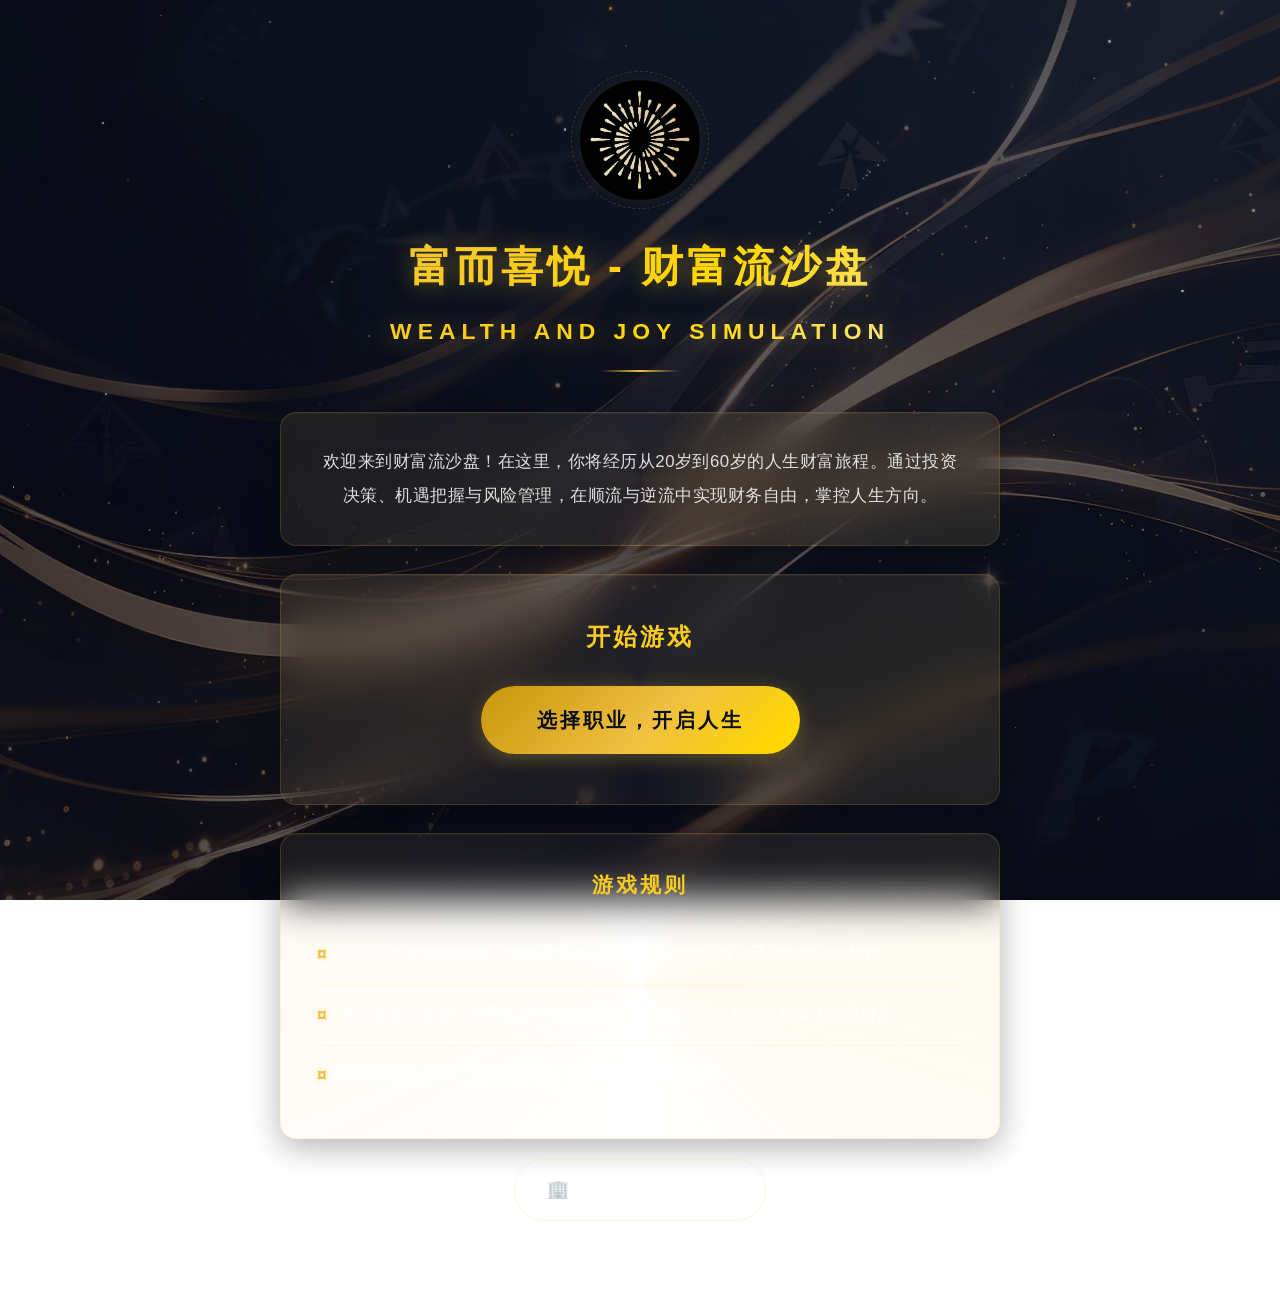
<file: index.html>
<!DOCTYPE html>
<html lang="zh-CN">
<head>
    <meta charset="UTF-8">
    <meta name="viewport" content="width=device-width, initial-scale=1.0">
    <title>富而喜悦 - 财富流沙盘 </title>
    <link rel="stylesheet" href="styles.css">
</head>
<body>
    <!-- 飘浮星光粒子 -->
    <div class="floating-stars" id="floatingStars"></div>
    <!-- 流星 -->
    <div class="shooting-stars">
        <div class="shooting-star"></div>
        <div class="shooting-star"></div>
        <div class="shooting-star"></div>
    </div>

    <div class="container">
        <div class="logo-wrap anim-fade-up" style="animation-delay:0.05s">
            <img src="logo.png" class="logo" alt="富而喜悦">
            <div class="logo-glow"></div>
        </div>
        <h1 class="anim-fade-up" style="animation-delay:0.15s">富而喜悦 - 财富流沙盘<br><span class="title-sub">WEALTH AND JOY SIMULATION</span></h1>
        
        <!-- 官方宣传片 -->
        <div class="card video-card anim-fade-up" id="videoCard" style="animation-delay:0.35s;display:none">
            <div class="card-glow"></div>
            <h2 class="video-title">🎬 官方宣传片</h2>
            <div class="video-wrap">
                <video id="promoVideo" class="promo-video" playsinline muted preload="metadata" controls>
                    <source src="index.mp4" type="video/mp4">
                </video>
            </div>
        </div>

        <div class="card anim-fade-up" style="animation-delay:0.4s">
            <div class="card-glow"></div>
            <p class="welcome-text">欢迎来到财富流沙盘！在这里，你将经历从20岁到60岁的人生财富旅程。通过投资决策、机遇把握与风险管理，在顺流与逆流中实现财务自由，掌控人生方向。</p>
        </div>
        
        <div class="card game-section anim-fade-up" style="animation-delay:0.7s">
            <div class="card-glow"></div>
            <h2>开始游戏</h2>
            <a href="select_job.html" class="start-btn" onclick="playClickSound()">
                <span class="btn-text">选择职业，开启人生</span>
                <span class="btn-shine"></span>
            </a>
        </div>
        
        <div class="card rules-section anim-fade-up" style="animation-delay:1.0s">
            <div class="card-glow"></div>
            <h3>游戏规则</h3>
            <ul>
                <li><span class="rule-icon">¤</span>模拟从20岁到60岁的人生财富成长，首先选择一个职业，开启你的人生旅程</li>
                <li><span class="rule-icon">¤</span>通过掷骰子前进、抽取机遇卡与逆流卡、投资与交易，在人生棋盘上积累财富</li>
                <li><span class="rule-icon">¤</span>管理你的现金流、资产与负债，目标是实现财务自由</li>
            </ul>
        </div>

        <!-- 品牌介绍入口 -->
        <div class="brand-footer anim-fade-up" style="animation-delay:1.1s">
            <a href="fexy.html" class="brand-link">
                <span class="brand-link-icon">🏢</span>
                <span>了解富而喜悦品牌</span>
                <span class="brand-link-arrow">→</span>
            </a>
        </div>
    </div>

    <script>
    // ========== 音效系统 ==========
    const AudioCtx = window.AudioContext || window.webkitAudioContext;
    let audioCtx = null;

    function ensureAudioCtx() {
        if (!audioCtx) audioCtx = new AudioCtx();
        if (audioCtx.state === 'suspended') audioCtx.resume();
        return audioCtx;
    }

    // 通用音符播放
    function playTone(freq, duration, type, volume, delay) {
        try {
            const ctx = ensureAudioCtx();
            const t = ctx.currentTime + (delay || 0);
            const osc = ctx.createOscillator();
            const gain = ctx.createGain();
            osc.type = type || 'sine';
            osc.frequency.setValueAtTime(freq, t);
            gain.gain.setValueAtTime(volume || 0.15, t);
            gain.gain.exponentialRampToValueAtTime(0.001, t + duration);
            osc.connect(gain);
            gain.connect(ctx.destination);
            osc.start(t);
            osc.stop(t + duration);
        } catch(e) {}
    }

    // 页面加载音效 - 空灵和弦
    function playLoadSound() {
        playTone(523.25, 1.2, 'sine', 0.08, 0.1);   // C5
        playTone(659.25, 1.4, 'sine', 0.06, 0.2);   // E5
        playTone(783.99, 1.6, 'sine', 0.05, 0.35);  // G5
        playTone(1046.5, 1.8, 'sine', 0.03, 0.5);   // C6
    }

    // 按钮点击音效
    function playClickSound() {
        playTone(880, 0.12, 'sine', 0.15, 0);
        playTone(1320, 0.18, 'sine', 0.1, 0.06);
        playTone(1760, 0.25, 'sine', 0.06, 0.12);
    }

    // 卡片hover音效
    function playHoverSound() {
        playTone(660, 0.08, 'sine', 0.05, 0);
    }

    // ========== 飘浮星光粒子 ==========
    function createFloatingStars() {
        const container = document.getElementById('floatingStars');
        if (!container) return;
        const count = 35;
        for (let i = 0; i < count; i++) {
            const star = document.createElement('div');
            star.className = 'star-particle';
            star.style.left = Math.random() * 100 + '%';
            star.style.top = Math.random() * 100 + '%';
            star.style.width = (Math.random() * 2.5 + 0.8) + 'px';
            star.style.height = star.style.width;
            star.style.animationDuration = (Math.random() * 4 + 3) + 's';
            star.style.animationDelay = (Math.random() * 5) + 's';
            star.style.opacity = Math.random() * 0.6 + 0.2;
            if (Math.random() > 0.7) {
                star.style.background = 'rgba(240, 192, 64, 0.8)';
                star.style.boxShadow = '0 0 4px rgba(240, 192, 64, 0.6)';
            }
            container.appendChild(star);
        }
    }

    // ========== 卡片hover音效绑定 ==========
    function bindCardHoverSound() {
        document.querySelectorAll('.card').forEach(card => {
            card.addEventListener('mouseenter', () => playHoverSound(), { passive: true });
        });
    }

    // ========== 初始化 ==========
    document.addEventListener('DOMContentLoaded', () => {
        createFloatingStars();
        bindCardHoverSound();

        // 检测背景图是否加载成功，失败则回退渐变
        const bgImg = new Image();
        bgImg.onload = function() {
            document.body.style.backgroundImage = "url('bg.jpg')";
        };
        bgImg.onerror = function() {
            document.body.classList.add('bg-fallback');
        };
        bgImg.src = 'bg.jpg';

        // 检测宣传片是否可播放，不支持则隐藏
        const video = document.getElementById('promoVideo');
        const videoCard = document.getElementById('videoCard');
        if (video && videoCard) {
            const canPlay = video.canPlayType && video.canPlayType('video/mp4') !== '';
            if (!canPlay) return; // 浏览器不支持 mp4，不显示

            const testTimeout = setTimeout(() => {
                // 超时未触发事件，保守隐藏
                videoCard.style.display = 'none';
            }, 4000);

            const showVideo = () => {
                clearTimeout(testTimeout);
                videoCard.style.display = 'block';
            };

            video.addEventListener('loadedmetadata', showVideo, { once: true });
            video.addEventListener('canplay', showVideo, { once: true });

            video.addEventListener('error', () => {
                clearTimeout(testTimeout);
                videoCard.style.display = 'none';
            }, { once: true });

            // 触发加载
            video.load();
        }

        // 首次交互后播放加载音效
        const playOnce = () => {
            playLoadSound();
            document.removeEventListener('click', playOnce);
            document.removeEventListener('touchstart', playOnce);
        };
        document.addEventListener('click', playOnce, { once: true });
        document.addEventListener('touchstart', playOnce, { once: true });
    });
    </script>
</body>
</html>
</file>
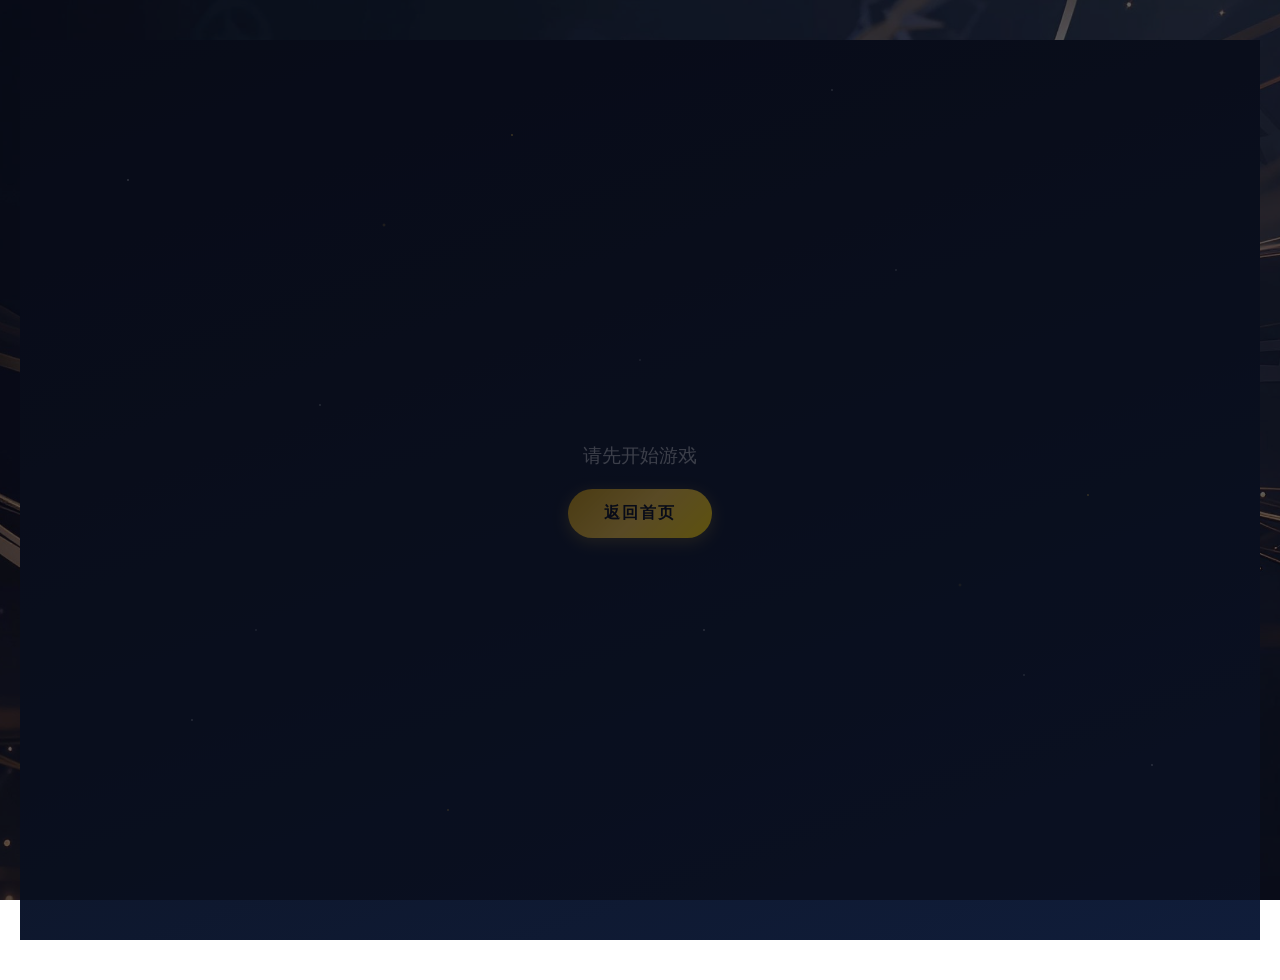
<file: asset.html>
<!DOCTYPE html>
<html lang="zh-CN">
<head>
    <meta charset="UTF-8">
    <meta name="viewport" content="width=device-width, initial-scale=1.0">
    <title>资产负债表 - 财富流沙盘</title>
    <link rel="stylesheet" href="asset.css">
</head>
<body>
    <!-- 飘浮星光粒子 -->
    <div class="floating-stars" id="floatingStars"></div>
    <!-- 流星 -->
    <div class="shooting-stars">
        <div class="shooting-star"></div>
        <div class="shooting-star"></div>
        <div class="shooting-star"></div>
    </div>

    <div class="container">
        <header class="page-header">
            <h1 class="page-title">个人资产负债表</h1>
        </header>

        <!-- 收入板块 -->
        <div class="card income-section">
            <h2 class="card-title">收入板块</h2>
            <div class="data-row">
                <span class="data-label">主动收入（工资）</span>
                <span class="data-value" id="salaryIncome">¥0</span>
            </div>
            <div class="data-row">
                <span class="data-label">被动收入（租金/分红）</span>
                <span class="data-value" id="passiveIncomeDisplay">¥0</span>
            </div>
            <div class="data-total">
                <span class="data-label">总收入</span>
                <span class="data-value" id="totalIncome">¥0</span>
            </div>
        </div>

        <!-- 支出板块 -->
        <div class="card expense-section">
            <h2 class="card-title">支出板块</h2>
            <div class="data-row">
                <span class="data-label">日常固定支出</span>
                <span class="data-value" id="fixedExpense">¥0</span>
            </div>
            <div class="data-row">
                <span class="data-label">贷款月供</span>
                <span class="data-value" id="loanPayment">¥0</span>
            </div>
            <div class="data-total">
                <span class="data-label">总支出</span>
                <span class="data-value" id="totalExpense">¥0</span>
            </div>
        </div>

        <!-- 资产与负债两列 -->
        <div class="two-column">
            <!-- 资产板块 -->
            <div class="card asset-section">
                <h2 class="card-title">资产板块</h2>
                <div class="data-row">
                    <span class="data-label">现金</span>
                    <span class="data-value" id="cashAsset">¥0</span>
                </div>
                <div class="data-row">
                    <span class="data-label">房产</span>
                    <span class="data-value" id="propertyAsset">¥0</span>
                </div>
                <div class="data-row">
                    <span class="data-label">股票基金</span>
                    <span class="data-value" id="stocksAsset">¥0</span>
                </div>
                <div class="data-row">
                    <span class="data-label">企业</span>
                    <span class="data-value" id="businessAsset">¥0</span>
                </div>
                <div class="data-row">
                    <span class="data-label">副业</span>
                    <span class="data-value" id="sideJobAsset">¥0</span>
                </div>
                <div class="data-total">
                    <span class="data-label">总资产</span>
                    <span class="data-value" id="totalAsset">¥0</span>
                </div>
            </div>

            <!-- 负债板块 -->
            <div class="card liability-section">
                <h2 class="card-title">负债板块</h2>
                <div class="data-row">
                    <span class="data-label">银行贷款</span>
                    <span class="data-value" id="bankLoan">¥0</span>
                </div>
                <div class="data-row">
                    <span class="data-label">信用卡负债</span>
                    <span class="data-value" id="creditCard">¥0</span>
                </div>
                <div class="data-total">
                    <span class="data-label">总负债</span>
                    <span class="data-value" id="totalLiability">¥0</span>
                </div>
            </div>
        </div>

        <!-- 关键数据 -->
        <div class="card">
            <h2 class="card-title">关键数据</h2>
            <div class="key-metrics">
                <div class="metric-card">
                    <div class="metric-label">月现金流</div>
                    <div class="metric-value" id="monthlyCashflow">¥0</div>
                </div>
                <div class="metric-card">
                    <div class="metric-label">净资产</div>
                    <div class="metric-value" id="netAsset">¥0</div>
                </div>
                <div class="metric-card">
                    <div class="metric-label">财务自由</div>
                    <div class="metric-status" id="freedomStatus">否</div>
                </div>
            </div>
        </div>

        <div style="text-align: center;">
            <a href="game.html" class="back-link">返回游戏</a>
        </div>
    </div>

    <script src="game.js"></script>
    <script>
        // 飘浮星光粒子
        function createFloatingStars() {
            const container = document.getElementById('floatingStars');
            if (!container) return;
            for (let i = 0; i < 25; i++) {
                const star = document.createElement('div');
                star.className = 'star-particle';
                star.style.left = Math.random() * 100 + '%';
                star.style.top = Math.random() * 100 + '%';
                star.style.width = (Math.random() * 2.5 + 0.8) + 'px';
                star.style.height = star.style.width;
                star.style.animationDuration = (Math.random() * 4 + 3) + 's';
                star.style.animationDelay = (Math.random() * 5) + 's';
                star.style.opacity = Math.random() * 0.6 + 0.2;
                if (Math.random() > 0.7) {
                    star.style.background = 'rgba(240, 192, 64, 0.8)';
                    star.style.boxShadow = '0 0 4px rgba(240, 192, 64, 0.6)';
                }
                container.appendChild(star);
            }
        }

        document.addEventListener('DOMContentLoaded', function() {
            createFloatingStars();
            loadBalanceData();

            // 检测背景图是否加载成功
            const bgImg = new Image();
            bgImg.onerror = function() { document.body.classList.add('bg-fallback'); };
            bgImg.src = 'bg.jpg';
        });

        function loadBalanceData() {
            const data = getPlayerData();
            if (!data) {
                document.body.innerHTML = '<div style="display:flex;align-items:center;justify-content:center;min-height:100vh;background:linear-gradient(160deg,#0a0e1a,#0d1528,#101d3a);color:#e8e8e8;font-family:sans-serif;text-align:center;padding:40px"><div><p style="font-size:1.2rem;margin-bottom:20px;color:rgba(255,255,255,0.6)">请先开始游戏</p><a href="index.html" style="display:inline-block;padding:14px 36px;background:linear-gradient(135deg,#c8960c,#f0c040,#ffd700);color:#0a0e1a;border-radius:30px;text-decoration:none;font-weight:600;letter-spacing:2px;box-shadow:0 4px 16px rgba(240,192,64,0.3)">返回首页</a></div></div>';
                return;
            }

            // 收入
            const salaryDisplay = data.isUnemployed ? 0 : data.salary;
            document.getElementById('salaryIncome').textContent = formatMoney(salaryDisplay);
            document.getElementById('passiveIncomeDisplay').textContent = formatMoney(data.passiveIncome);
            document.getElementById('totalIncome').textContent = formatMoney(salaryDisplay + data.passiveIncome);

            // 支出
            document.getElementById('fixedExpense').textContent = formatMoney(data.fixedExpense);
            const loanPayment = Math.floor(data.loan * 0.05); // 假设月利率5%
            document.getElementById('loanPayment').textContent = formatMoney(loanPayment);
            document.getElementById('totalExpense').textContent = formatMoney(data.fixedExpense + loanPayment);

            // 资产
            document.getElementById('cashAsset').textContent = formatMoney(data.assets.cash);
            document.getElementById('propertyAsset').textContent = formatMoney(data.assets.property);
            document.getElementById('stocksAsset').textContent = formatMoney(data.assets.stocks);
            document.getElementById('businessAsset').textContent = formatMoney(data.assets.business);
            document.getElementById('sideJobAsset').textContent = formatMoney(data.assets.sideJob);
            document.getElementById('totalAsset').textContent = formatMoney(data.totalAsset);

            // 负债
            document.getElementById('bankLoan').textContent = formatMoney(data.loan);
            document.getElementById('creditCard').textContent = formatMoney(data.totalLiability - data.loan);
            document.getElementById('totalLiability').textContent = formatMoney(data.totalLiability);

            // 关键数据
            const monthlyCashflow = salaryDisplay + data.passiveIncome - data.fixedExpense - loanPayment;
            const cashflowEl = document.getElementById('monthlyCashflow');
            cashflowEl.textContent = formatMoney(monthlyCashflow);
            cashflowEl.className = 'metric-value ' + (monthlyCashflow >= 0 ? 'positive' : 'negative');

            const netAsset = data.totalAsset - data.totalLiability;
            const netAssetEl = document.getElementById('netAsset');
            netAssetEl.textContent = formatMoney(netAsset);
            netAssetEl.className = 'metric-value ' + (netAsset >= 0 ? 'positive' : 'negative');

            const isFreedom = data.passiveIncome >= data.fixedExpense;
            const freedomEl = document.getElementById('freedomStatus');
            freedomEl.textContent = isFreedom ? '是' : '否';
            freedomEl.className = 'metric-status ' + (isFreedom ? 'yes' : 'no');
        }
    </script>
</body>
</html>
</file>
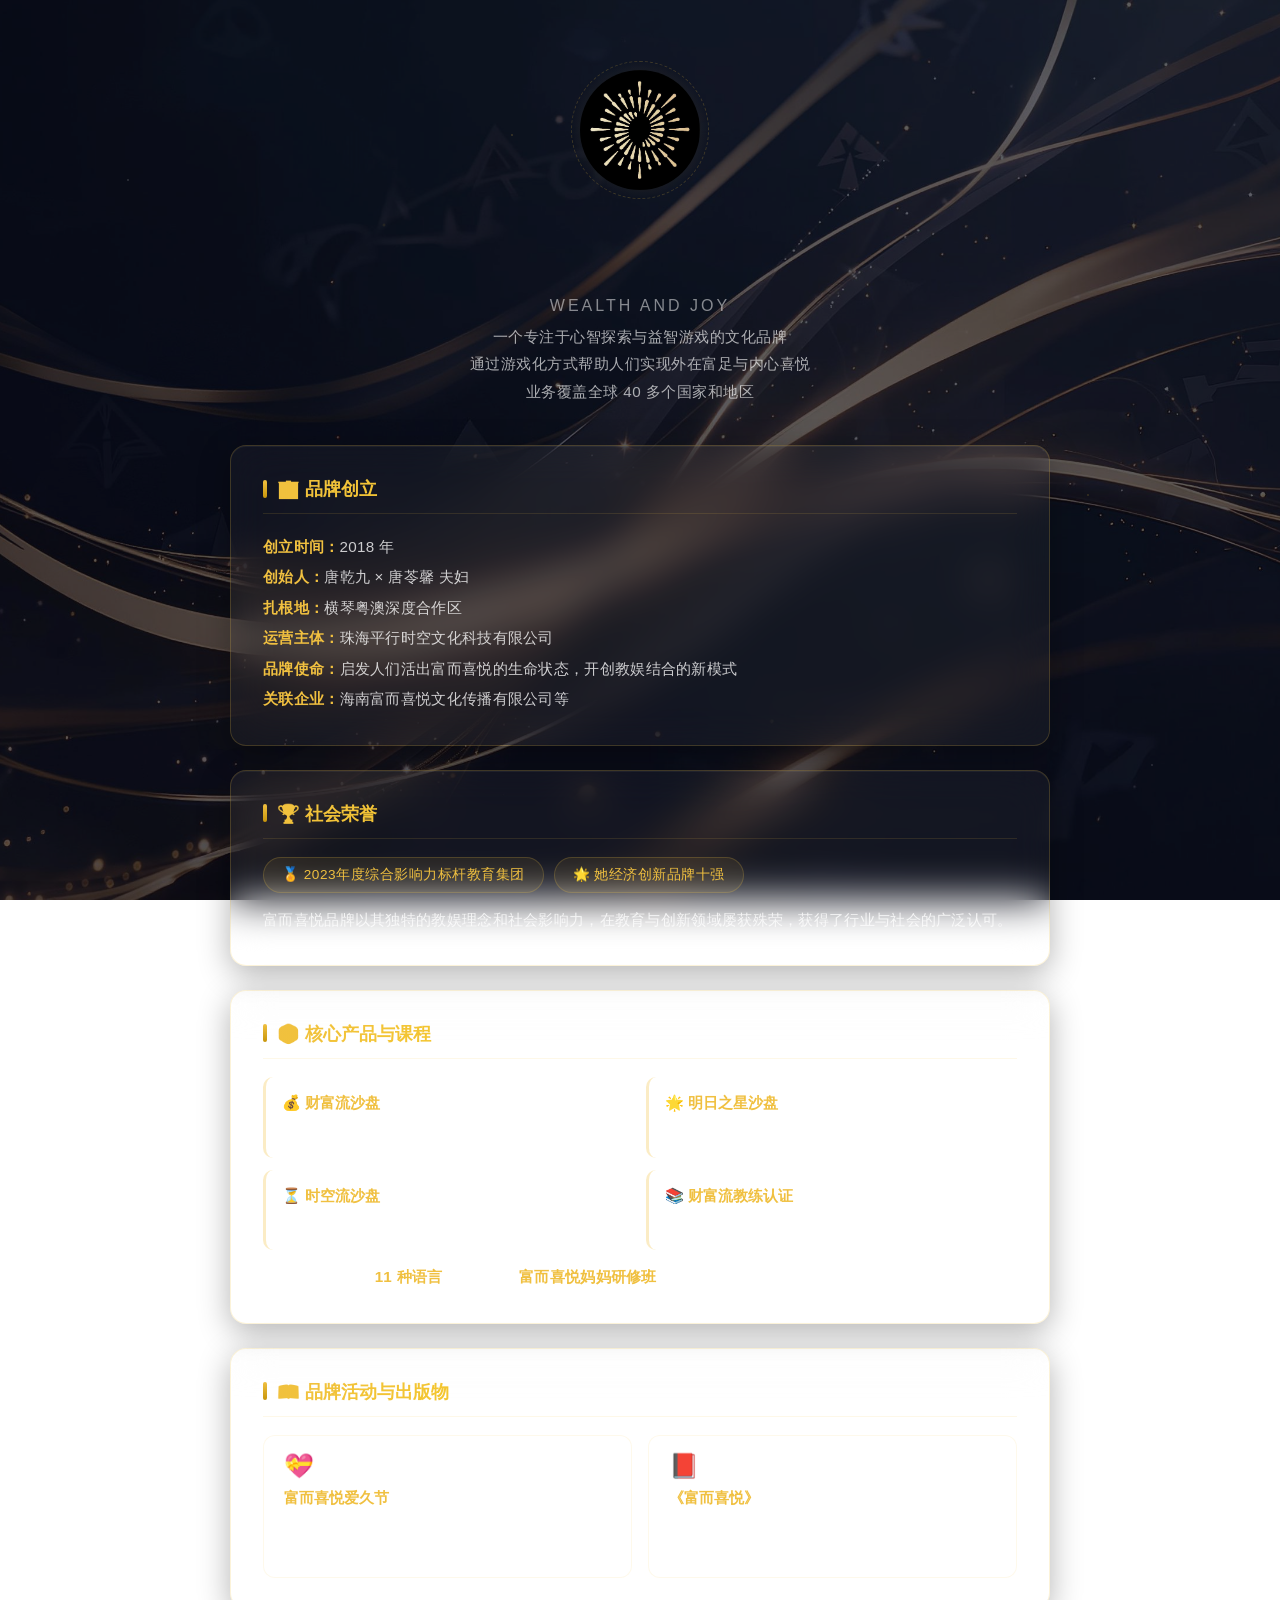
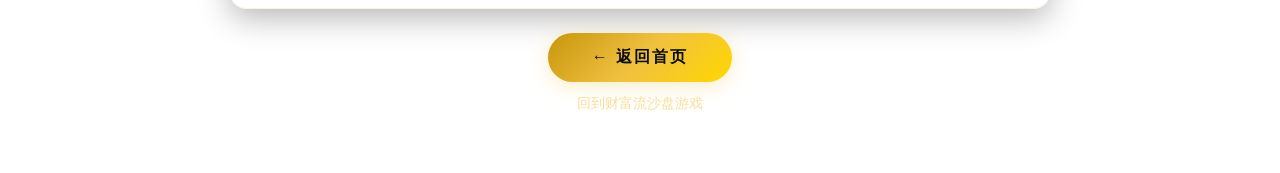
<file: fexy.html>
<!DOCTYPE html>
<html lang="zh-CN">
<head>
    <meta charset="UTF-8">
    <meta name="viewport" content="width=device-width, initial-scale=1.0">
    <title>富而喜悦 - 品牌故事</title>
    <style>
*{margin:0;padding:0;box-sizing:border-box}
body{font-family:'PingFang SC','Microsoft YaHei',-apple-system,sans-serif;min-height:100vh;background:linear-gradient(160deg,#0a0e1a 0%,#0d1528 25%,#101d3a 50%,#0a1628 75%,#060a14 100%);background-image:url('bg.jpg');background-size:cover;background-position:center top;background-repeat:no-repeat;background-attachment:fixed;color:#e8e8e8;padding:40px 20px 60px;position:relative;overflow-x:hidden}
body.bg-fallback{background-image:none;background:linear-gradient(160deg,#0a0e1a,#0d1528,#101d3a,#0a1628,#060a14)}
body::before{content:'';position:fixed;top:0;left:0;width:100%;height:100%;background-image:radial-gradient(1px 1px at 10% 20%,rgba(255,255,255,.4) 0%,transparent 100%),radial-gradient(1.5px 1.5px at 40% 15%,rgba(240,192,64,.3) 0%,transparent 100%),radial-gradient(1px 1px at 55% 70%,rgba(255,255,255,.35) 0%,transparent 100%),radial-gradient(1px 1px at 70% 30%,rgba(255,255,255,.25) 0%,transparent 100%),radial-gradient(1.5px 1.5px at 85% 55%,rgba(240,192,64,.25) 0%,transparent 100%),radial-gradient(1px 1px at 15% 80%,rgba(255,255,255,.3) 0%,transparent 100%),radial-gradient(1px 1px at 50% 40%,rgba(255,255,255,.2) 0%,transparent 100%),radial-gradient(1px 1px at 90% 85%,rgba(255,255,255,.35) 0%,transparent 100%);background-color:rgba(8,12,24,.65);pointer-events:none;z-index:0}
body::after{content:'';position:fixed;top:0;left:0;width:100%;height:100%;background-image:radial-gradient(2px 2px at 30% 25%,rgba(240,192,64,.15) 0%,transparent 100%),radial-gradient(2.5px 2.5px at 50% 50%,rgba(255,255,255,.08) 0%,transparent 100%);animation:twinkle 6s ease-in-out infinite alternate;pointer-events:none;z-index:0}
@keyframes twinkle{0%{opacity:.5}50%{opacity:1}100%{opacity:.6}}

/* ===== Logo ===== */
.logo-wrap{text-align:center;margin-top:20px;margin-bottom:24px;position:relative;display:block;width:140px;height:140px;margin-left:auto;margin-right:auto}
.logo{width:120px;height:120px;border-radius:50%;object-fit:cover;position:absolute;top:10px;left:10px;z-index:1;transition:transform .5s cubic-bezier(.16,1,.3,1)}
.logo-wrap:hover .logo{transform:scale(1.08) rotate(6deg)}
.logo-glow{position:absolute;top:50%;left:50%;width:140px;height:140px;transform:translate(-50%,-50%);border-radius:50%;background:radial-gradient(circle,rgba(240,192,64,.25) 0%,transparent 70%);animation:logoGlowPulse 3s ease-in-out infinite;pointer-events:none;z-index:0}
@keyframes logoGlowPulse{0%,100%{transform:translate(-50%,-50%) scale(1);opacity:.6}50%{transform:translate(-50%,-50%) scale(1.3);opacity:.2}}
.logo-wrap::after{content:'';position:absolute;top:50%;left:50%;width:136px;height:136px;transform:translate(-50%,-50%);border-radius:50%;border:1.5px dashed rgba(240,192,64,.2);animation:logoRingRotate 20s linear infinite;pointer-events:none;z-index:2}
@keyframes logoRingRotate{to{transform:translate(-50%,-50%) rotate(360deg)}}

.container{max-width:820px;margin:0 auto;position:relative;z-index:1}

/* 入场动画 */
@keyframes fadeInUp{from{opacity:0;transform:translateY(30px)}to{opacity:1;transform:translateY(0)}}
.anim-fade-up{opacity:0;transform:translateY(30px);animation:fadeInUp .8s cubic-bezier(.16,1,.3,1) forwards}

/* 标题 */
@keyframes shimmerTitle{0%,100%{background-position:0% 50%}50%{background-position:100% 50%}}
.page-title{font-size:2.2rem;text-align:center;margin-bottom:10px;letter-spacing:4px;background:linear-gradient(135deg,#f0c040 0%,#ffd700 30%,#f5e6a3 50%,#ffd700 70%,#c8960c 100%);background-size:200% 100%;-webkit-background-clip:text;-webkit-text-fill-color:transparent;background-clip:text;filter:drop-shadow(0 2px 12px rgba(240,192,64,.4));animation:shimmerTitle 4s ease-in-out infinite}
.page-title::after{content:'';display:block;width:80px;height:2px;background:linear-gradient(90deg,transparent,#f0c040,transparent);margin:14px auto 0;animation:lineExpand 1.2s cubic-bezier(.16,1,.3,1) .4s forwards;transform:scaleX(0)}
@keyframes lineExpand{to{transform:scaleX(1)}}
.page-subtitle{text-align:center;color:rgba(255,255,255,.5);font-size:1rem;letter-spacing:3px;margin-bottom:8px}
.page-tagline{text-align:center;color:rgba(255,255,255,.65);font-size:.95rem;margin-bottom:40px;line-height:1.8;letter-spacing:.5px}

/* 卡片 */
.card{background:rgba(255,255,255,.04);backdrop-filter:blur(20px);-webkit-backdrop-filter:blur(20px);border:1px solid rgba(240,192,64,.2);border-radius:16px;padding:30px 32px;margin-bottom:24px;box-shadow:0 8px 32px rgba(0,0,0,.3),inset 0 1px 0 rgba(255,255,255,.05);transition:all .4s cubic-bezier(.16,1,.3,1)}
.card:hover{border-color:rgba(240,192,64,.35);box-shadow:0 12px 40px rgba(0,0,0,.4),0 0 20px rgba(240,192,64,.06)}

.card-title{font-size:1.15rem;background:linear-gradient(135deg,#f0c040,#ffd700);-webkit-background-clip:text;-webkit-text-fill-color:transparent;background-clip:text;margin-bottom:18px;padding-bottom:12px;border-bottom:1px solid rgba(240,192,64,.12);display:flex;align-items:center;gap:10px}
.card-title::before{content:"";width:4px;height:18px;background:linear-gradient(180deg,#f0c040,#c8960c);border-radius:2px;flex-shrink:0}
.card-text{color:rgba(255,255,255,.78);line-height:2;font-size:.95rem;letter-spacing:.3px}
.card-text strong{color:#f0c040;font-weight:600}

/* 信息网格 */
.info-grid{display:grid;grid-template-columns:1fr 1fr;gap:16px;margin-top:8px}
.info-item{padding:16px 20px;background:rgba(255,255,255,.03);border-radius:12px;border:1px solid rgba(240,192,64,.1);transition:all .3s}
.info-item:hover{border-color:rgba(240,192,64,.25);background:rgba(240,192,64,.04)}
.info-item .info-icon{font-size:1.5rem;margin-bottom:8px}
.info-item .info-title{font-size:.95rem;color:#f0c040;font-weight:600;margin-bottom:6px}
.info-item .info-desc{font-size:.85rem;color:rgba(255,255,255,.6);line-height:1.7}

/* 产品列表 */
.product-list{display:grid;grid-template-columns:1fr 1fr;gap:12px}
.product-item{padding:16px;background:rgba(255,255,255,.03);border-radius:10px;border-left:3px solid rgba(240,192,64,.3)}
.product-item h4{font-size:.95rem;color:#f0c040;margin-bottom:6px}
.product-item p{font-size:.85rem;color:rgba(255,255,255,.6);line-height:1.6}

/* 创始人视频 */
.video-wrap{position:relative;width:100%;border-radius:12px;overflow:hidden;border:1px solid rgba(240,192,64,.18);box-shadow:0 4px 20px rgba(0,0,0,.4),0 0 15px rgba(240,192,64,.05);background:rgba(0,0,0,.3);margin-top:4px}
.brand-video{display:block;width:100%;height:auto;border-radius:12px;outline:none}

/* 荣誉标签 */
.honor-tags{display:flex;flex-wrap:wrap;gap:10px;margin-top:8px}
.honor-tag{padding:8px 18px;background:rgba(240,192,64,.08);border:1px solid rgba(240,192,64,.2);border-radius:20px;color:#f0c040;font-size:.85rem;font-weight:500;letter-spacing:.5px}

/* 返回按钮 */
.back-section{text-align:center;margin-top:10px}
.back-btn{display:inline-block;padding:14px 44px;background:linear-gradient(135deg,#c8960c,#f0c040,#ffd700);color:#0a0e1a;border-radius:30px;text-decoration:none;font-weight:600;letter-spacing:2px;box-shadow:0 4px 20px rgba(240,192,64,.3);transition:all .3s}
.back-btn:hover{transform:translateY(-2px);box-shadow:0 6px 28px rgba(240,192,64,.45)}

/* 赞助链接 */
.sponsor-link{text-align:center;margin-top:12px}
.sponsor-link a{color:rgba(240,192,64,.5);text-decoration:none;font-size:.85rem;transition:color .3s}
.sponsor-link a:hover{color:#f0c040}

@media(max-width:600px){
    body{padding:30px 15px}
    .logo-wrap{width:110px;height:110px}
    .logo{width:96px;height:96px;top:7px;left:7px}
    .logo-glow{width:110px;height:110px}
    .logo-wrap::after{width:106px;height:106px}
    .page-title{font-size:1.6rem;letter-spacing:2px}
    .card{padding:22px 20px}
    .info-grid,.product-list{grid-template-columns:1fr}
    .honor-tags{justify-content:center}
}
    </style>
</head>
<body>
<div class="container">
    <div class="logo-wrap anim-fade-up" style="animation-delay:0.05s">
        <img src="logo.png" class="logo" alt="富而喜悦">
        <div class="logo-glow"></div>
    </div>
    <h1 class="page-title anim-fade-up" style="animation-delay:0.15s">富而喜悦</h1>
    <p class="page-subtitle anim-fade-up" style="animation-delay:0.3s">WEALTH AND JOY</p>
    <p class="page-tagline anim-fade-up" style="animation-delay:0.4s">一个专注于心智探索与益智游戏的文化品牌<br>通过游戏化方式帮助人们实现外在富足与内心喜悦<br>业务覆盖全球 40 多个国家和地区</p>

    <!-- 创始人视频 -->
    <div class="card anim-fade-up" id="videoCard" style="animation-delay:0.5s;display:none">
        <h2 class="card-title">🎬 创始人带你了解富而喜悦</h2>
        <div class="video-wrap">
            <video id="brandVideo" class="brand-video" playsinline muted preload="metadata" controls>
                <source src="fexy.mp4" type="video/mp4">
            </video>
        </div>
    </div>

    <!-- 品牌创立 -->
    <div class="card anim-fade-up" style="animation-delay:0.45s">
        <h2 class="card-title">🏢 品牌创立</h2>
        <p class="card-text">
            <strong>创立时间：</strong>2018 年<br>
            <strong>创始人：</strong>唐乾九 × 唐苓馨 夫妇<br>
            <strong>扎根地：</strong>横琴粤澳深度合作区<br>
            <strong>运营主体：</strong>珠海平行时空文化科技有限公司<br>
            <strong>品牌使命：</strong>启发人们活出富而喜悦的生命状态，开创教娱结合的新模式<br>
            <strong>关联企业：</strong>海南富而喜悦文化传播有限公司等
        </p>
    </div>

    <!-- 社会荣誉 -->
    <div class="card anim-fade-up" style="animation-delay:0.55s">
        <h2 class="card-title">🏆 社会荣誉</h2>
        <div class="honor-tags">
            <span class="honor-tag">🏅 2023年度综合影响力标杆教育集团</span>
            <span class="honor-tag">🌟 她经济创新品牌十强</span>
        </div>
        <p class="card-text" style="margin-top:12px">
            富而喜悦品牌以其独特的教娱理念和社会影响力，在教育与创新领域屡获殊荣，获得了行业与社会的广泛认可。
        </p>
    </div>

    <!-- 核心产品 -->
    <div class="card anim-fade-up" style="animation-delay:0.65s">
        <h2 class="card-title">🎲 核心产品与课程</h2>
        <div class="product-list">
            <div class="product-item">
                <h4>💰 财富流沙盘</h4>
                <p>模拟20-60岁人生财商推演游戏</p>
            </div>
            <div class="product-item">
                <h4>🌟 明日之星沙盘</h4>
                <p>青少年成长与未来规划推演</p>
            </div>
            <div class="product-item">
                <h4>⏳ 时空流沙盘</h4>
                <p>多维度时空探索推演游戏</p>
            </div>
            <div class="product-item">
                <h4>📚 财富流教练认证</h4>
                <p>专业财富教练培训与认证体系</p>
            </div>
        </div>
        <p class="card-text" style="margin-top:12px">
            产品已被翻译成 <strong>11 种语言</strong>，同步开设<strong>富而喜悦妈妈研修班</strong>等课程，帮助全球用户提升财商与心智。
        </p>
    </div>

    <!-- 品牌活动与书籍 -->
    <div class="card anim-fade-up" style="animation-delay:0.75s">
        <h2 class="card-title">📖 品牌活动与出版物</h2>
        <div class="info-grid">
            <div class="info-item">
                <div class="info-icon">💝</div>
                <div class="info-title">富而喜悦爱久节</div>
                <div class="info-desc">每年5月20日至29日举办，倡导学会爱自己，传递富而喜悦的生活理念</div>
            </div>
            <div class="info-item">
                <div class="info-icon">📕</div>
                <div class="info-title">《富而喜悦》</div>
                <div class="info-desc">2023年出版，副标题"创造顺流人生的13个锦囊"，被国家图书馆收藏</div>
            </div>
        </div>
    </div>

    <!-- 返回 -->
    <div class="back-section anim-fade-up" style="animation-delay:0.85s">
        <a href="index.html" class="back-btn">← 返回首页</a>
    </div>
    <div class="sponsor-link anim-fade-up" style="animation-delay:0.9s">
        <a href="index.html">回到财富流沙盘游戏</a>
    </div>
</div>

<script>
document.addEventListener('DOMContentLoaded',function(){
    // 背景回退
    var img=new Image();img.onerror=function(){document.body.classList.add('bg-fallback')};img.src='bg.jpg';

    // 视频检测
    var v=document.getElementById('brandVideo');
    var vc=document.getElementById('videoCard');
    if(v&&vc){
        if(!v.canPlayType||v.canPlayType('video/mp4')==='')return;
        var t=setTimeout(function(){vc.style.display='none'},4000);
        var show=function(){clearTimeout(t);vc.style.display='block'};
        v.addEventListener('loadedmetadata',show,{once:true});
        v.addEventListener('canplay',show,{once:true});
        v.addEventListener('error',function(){clearTimeout(t);vc.style.display='none'},{once:true});
        v.load();
    }
});
</script>
</body>
</html>
</file>
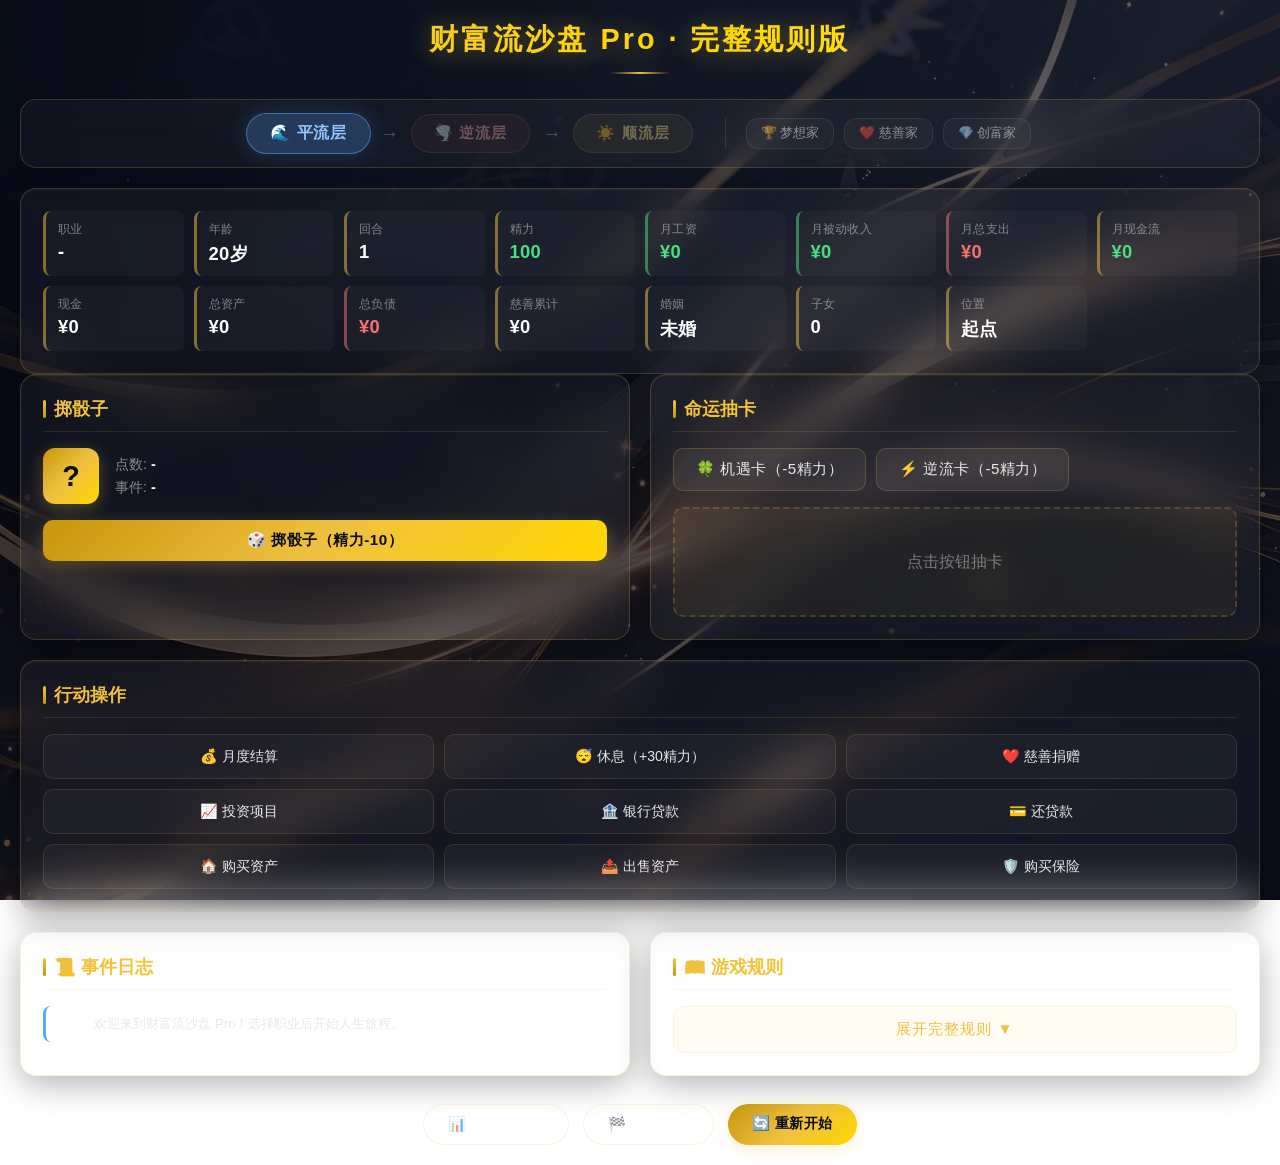
<file: gamepro.html>
<!DOCTYPE html>
<html lang="zh-CN">
<head>
    <meta charset="UTF-8">
    <meta name="viewport" content="width=device-width, initial-scale=1.0">
    <title>财富流沙盘 Pro - 完整规则版</title>
    <style>
/* ===== 全局重置与星空背景 ===== */
*{margin:0;padding:0;box-sizing:border-box}
body{font-family:'PingFang SC','Microsoft YaHei',-apple-system,sans-serif;min-height:100vh;background:linear-gradient(160deg,#0a0e1a 0%,#0d1528 25%,#101d3a 50%,#0a1628 75%,#060a14 100%);background-image:url('bg.jpg');background-size:cover;background-position:center top;background-repeat:no-repeat;background-attachment:fixed;color:#e8e8e8;padding:20px;position:relative;overflow-x:hidden}
body.bg-fallback{background-image:none;background:linear-gradient(160deg,#0a0e1a 0%,#0d1528 25%,#101d3a 50%,#0a1628 75%,#060a14 100%)}
body::before{content:'';position:fixed;top:0;left:0;width:100%;height:100%;background-image:radial-gradient(1px 1px at 10% 20%,rgba(255,255,255,.4) 0%,transparent 100%),radial-gradient(1.5px 1.5px at 40% 15%,rgba(240,192,64,.3) 0%,transparent 100%),radial-gradient(1px 1px at 70% 30%,rgba(255,255,255,.25) 0%,transparent 100%),radial-gradient(1px 1px at 90% 85%,rgba(255,255,255,.35) 0%,transparent 100%);background-color:rgba(8,12,24,.65);pointer-events:none;z-index:0}
body::after{content:'';position:fixed;top:0;left:0;width:100%;height:100%;background-image:radial-gradient(2px 2px at 30% 25%,rgba(240,192,64,.15) 0%,transparent 100%),radial-gradient(2.5px 2.5px at 50% 50%,rgba(255,255,255,.08) 0%,transparent 100%);animation:twinkle 6s ease-in-out infinite alternate;pointer-events:none;z-index:0}
@keyframes twinkle{0%{opacity:.5}50%{opacity:1}100%{opacity:.6}}

.floating-stars{position:fixed;top:0;left:0;width:100%;height:100%;pointer-events:none;z-index:0;overflow:hidden}
.star-particle{position:absolute;border-radius:50%;background:rgba(255,255,255,.8);box-shadow:0 0 3px rgba(255,255,255,.4);animation:floatStar linear infinite}
@keyframes floatStar{0%,100%{transform:translateY(0) translateX(0) scale(1);opacity:.4}25%{transform:translateY(-15px) translateX(8px) scale(1.3);opacity:.9}50%{transform:translateY(-5px) translateX(-5px) scale(.9);opacity:.3}75%{transform:translateY(-20px) translateX(3px) scale(1.1);opacity:.7}}
.shooting-stars{position:fixed;top:0;left:0;width:100%;height:100%;pointer-events:none;z-index:0;overflow:hidden}
.shooting-star{position:absolute;width:120px;height:1.5px;background:linear-gradient(90deg,rgba(240,192,64,.8),rgba(255,255,255,.4),transparent);border-radius:100px;transform:rotate(-35deg);opacity:0;animation:shootStar 8s ease-in infinite}
.shooting-star:nth-child(1){top:8%;left:70%;animation-delay:2s;animation-duration:7s}
.shooting-star:nth-child(2){top:25%;left:85%;animation-delay:5s;animation-duration:9s;width:90px}
.shooting-star:nth-child(3){top:15%;left:55%;animation-delay:9s;animation-duration:10s;width:150px}
@keyframes shootStar{0%{opacity:0;transform:rotate(-35deg) translateX(0)}2%{opacity:1}8%{opacity:0;transform:rotate(-35deg) translateX(-500px)}100%{opacity:0}}

@keyframes shimmerTitle{0%,100%{background-position:0% 50%}50%{background-position:100% 50%}}
@keyframes lineExpand{to{transform:scaleX(1)}}
.container{max-width:1300px;margin:0 auto;position:relative;z-index:1}

/* ===== 页面标题 ===== */
.page-header{text-align:center;margin-bottom:25px}
.page-title{font-size:1.8rem;letter-spacing:3px;background:linear-gradient(135deg,#f0c040 0%,#ffd700 30%,#f5e6a3 50%,#ffd700 70%,#c8960c 100%);background-size:200% 100%;-webkit-background-clip:text;-webkit-text-fill-color:transparent;background-clip:text;filter:drop-shadow(0 2px 12px rgba(240,192,64,.4));animation:shimmerTitle 4s ease-in-out infinite}
.page-title::after{content:'';display:block;width:60px;height:2px;background:linear-gradient(90deg,transparent,#f0c040,transparent);margin:12px auto 0;animation:lineExpand 1.2s cubic-bezier(.16,1,.3,1) .5s forwards;transform:scaleX(0)}

/* ===== 顶部状态栏 ===== */
.top-bar{display:grid;grid-template-columns:1fr auto 1fr;gap:16px;align-items:start;margin-bottom:20px}
.player-info{grid-column:1/-1;display:grid;grid-template-columns:repeat(auto-fill,minmax(130px,1fr));gap:10px;padding:18px 20px;background:rgba(255,255,255,.04);backdrop-filter:blur(20px);-webkit-backdrop-filter:blur(20px);border:1px solid rgba(240,192,64,.2);border-radius:16px;box-shadow:0 8px 32px rgba(0,0,0,.3),inset 0 1px 0 rgba(255,255,255,.05)}
.info-item{display:flex;flex-direction:column;padding:10px 12px;background:rgba(255,255,255,.03);border-radius:8px;border-left:3px solid rgba(240,192,64,.5)}
.info-label{font-size:.78rem;color:rgba(255,255,255,.45);margin-bottom:3px;letter-spacing:.3px}
.info-value{font-size:1.15rem;color:#fff;font-weight:600;letter-spacing:.3px}
.info-value.income{color:#4ade80;text-shadow:0 0 6px rgba(74,222,128,.15)}
.info-value.expense{color:#f87171;text-shadow:0 0 6px rgba(248,113,113,.15)}
.info-value.highlight{color:#4ade80}
.info-value.warning{color:#f87171}
.info-item:has(.income){border-left-color:rgba(74,222,128,.5)}
.info-item:has(.expense){border-left-color:rgba(248,113,113,.5)}

/* ===== 层级状态 ===== */
.layer-bar{display:flex;align-items:center;gap:12px;padding:14px 24px;background:rgba(255,255,255,.04);backdrop-filter:blur(20px);border:1px solid rgba(240,192,64,.2);border-radius:16px;margin-bottom:20px;justify-content:center;flex-wrap:wrap}
.layer-badge{padding:8px 22px;border-radius:20px;font-weight:600;font-size:.95rem;letter-spacing:1px;transition:all .4s;opacity:.4;border:1px solid transparent}
.layer-badge.active{opacity:1;transform:scale(1.05)}
.layer-normal{background:rgba(96,165,250,.15);color:#93c5fd;border-color:rgba(96,165,250,.3)}
.layer-normal.active{background:rgba(96,165,250,.25);border-color:rgba(96,165,250,.5);box-shadow:0 0 20px rgba(96,165,250,.2)}
.layer-adversity{background:rgba(248,113,113,.15);color:#fca5a5;border-color:rgba(248,113,113,.3)}
.layer-adversity.active{background:rgba(248,113,113,.25);border-color:rgba(248,113,113,.5);box-shadow:0 0 20px rgba(248,113,113,.2)}
.layer-prosperity{background:rgba(240,192,64,.15);color:#fde68a;border-color:rgba(240,192,64,.3)}
.layer-prosperity.active{background:rgba(240,192,64,.25);border-color:rgba(240,192,64,.5);box-shadow:0 0 20px rgba(240,192,64,.2)}
.layer-arrow{color:rgba(255,255,255,.25);font-size:1.2rem}
.victory-track{display:flex;gap:10px;align-items:center;margin-left:20px;padding-left:20px;border-left:1px solid rgba(240,192,64,.15)}
.victory-item{padding:6px 14px;border-radius:12px;font-size:.8rem;background:rgba(255,255,255,.03);border:1px solid rgba(255,255,255,.08);color:rgba(255,255,255,.5);transition:all .3s}
.victory-item.achieved{background:rgba(240,192,64,.15);border-color:rgba(240,192,64,.4);color:#fde68a;box-shadow:0 0 10px rgba(240,192,64,.1)}

/* ===== 主游戏区 ===== */
.game-grid{display:grid;grid-template-columns:1fr 1fr;gap:20px}
.card{background:rgba(255,255,255,.04);backdrop-filter:blur(20px);-webkit-backdrop-filter:blur(20px);border:1px solid rgba(240,192,64,.2);border-radius:16px;padding:22px;transition:all .4s cubic-bezier(.16,1,.3,1);box-shadow:0 8px 32px rgba(0,0,0,.3),inset 0 1px 0 rgba(255,255,255,.05)}
.card:hover{border-color:rgba(240,192,64,.35);box-shadow:0 12px 40px rgba(0,0,0,.4),0 0 20px rgba(240,192,64,.06)}
.card-title{font-size:1.1rem;background:linear-gradient(135deg,#f0c040,#ffd700);-webkit-background-clip:text;-webkit-text-fill-color:transparent;background-clip:text;margin-bottom:16px;padding-bottom:10px;border-bottom:1px solid rgba(240,192,64,.12);display:flex;align-items:center;gap:8px}
.card-title::before{content:"";width:3px;height:18px;background:linear-gradient(180deg,#f0c040,#c8960c);border-radius:2px;flex-shrink:0}

/* ===== 掷骰子 ===== */
.dice-display{display:flex;align-items:center;gap:16px;margin-bottom:16px}
.dice-icon{width:56px;height:56px;background:linear-gradient(135deg,#c8960c,#f0c040,#ffd700);border-radius:12px;display:flex;align-items:center;justify-content:center;font-size:1.8rem;color:#0a0e1a;font-weight:bold;box-shadow:0 4px 16px rgba(240,192,64,.3)}
.dice-result{flex:1}
.dice-result p{margin:4px 0;color:rgba(255,255,255,.5);font-size:.9rem}
.dice-result span{color:#fff;font-weight:600}

/* ===== 按钮 ===== */
.btn{padding:10px 22px;border:none;border-radius:10px;cursor:pointer;font-size:.95rem;font-weight:500;transition:all .3s;letter-spacing:.5px}
.btn-primary{background:linear-gradient(135deg,#c8960c,#f0c040,#ffd700);color:#0a0e1a;box-shadow:0 4px 16px rgba(240,192,64,.25);font-weight:600}
.btn-primary:hover{transform:translateY(-2px);box-shadow:0 6px 24px rgba(240,192,64,.4),0 0 12px rgba(240,192,64,.12)}
.btn-primary:disabled{opacity:.4;cursor:not-allowed;transform:none!important}
.btn-secondary{background:rgba(255,255,255,.06);color:#e8e8e8;border:1px solid rgba(240,192,64,.2)}
.btn-secondary:hover{background:rgba(240,192,64,.08);border-color:rgba(240,192,64,.35);color:#f0c040}
.btn-secondary:disabled{opacity:.4;cursor:not-allowed}
.btn-danger{background:linear-gradient(135deg,#dc2626,#ef4444);color:#fff;border:none;border-radius:10px;padding:10px 22px;cursor:pointer;font-weight:600}

/* ===== 卡牌区域 ===== */
.card-buttons{display:flex;gap:10px;margin-bottom:16px;flex-wrap:wrap}
.card-flip-container{perspective:1000px;width:100%;height:110px}
.card-flip{width:100%;height:100%;position:relative;transform-style:preserve-3d;transition:transform .8s ease}
.card-flip-inner{position:absolute;width:100%;height:100%;backface-visibility:hidden;border-radius:10px;display:flex;flex-direction:column;justify-content:center;align-items:center;padding:10px}
.card-front{background:rgba(240,192,64,.06);border:2px dashed rgba(240,192,64,.2)}
.card-back{background:rgba(255,255,255,.04);border:1px solid rgba(240,192,64,.2);transform:rotateY(180deg)}
.card-flip.flipping{transform:rotateY(180deg)}

/* ===== 行动操作 ===== */
.action-grid{display:grid;grid-template-columns:repeat(3,1fr);gap:10px}
.action-btn{padding:12px 8px;background:rgba(255,255,255,.04);border:1px solid rgba(240,192,64,.12);border-radius:10px;color:#e8e8e8;cursor:pointer;transition:all .3s;font-size:.88rem;text-align:center}
.action-btn:hover{background:rgba(240,192,64,.08);border-color:rgba(240,192,64,.35);transform:translateY(-2px)}
.action-btn:disabled{opacity:.4;cursor:not-allowed;transform:none!important}

/* ===== 事件日志 ===== */
.event-log{max-height:320px;overflow-y:auto;padding-right:8px}
.event-log::-webkit-scrollbar{width:4px}
.event-log::-webkit-scrollbar-thumb{background:rgba(240,192,64,.2);border-radius:2px}
.log-entry{padding:8px 12px;margin-bottom:6px;border-radius:8px;font-size:.82rem;line-height:1.5;border-left:3px solid rgba(240,192,64,.3);background:rgba(255,255,255,.02);animation:logIn .3s ease}
.log-entry.log-income{border-left-color:#4ade80}
.log-entry.log-expense{border-left-color:#f87171}
.log-entry.log-event{border-left-color:#60a5fa}
.log-entry.log-layer{border-left-color:#f0c040}
.log-entry.log-victory{border-left-color:#a78bfa;background:rgba(167,139,250,.06)}
.log-time{color:rgba(255,255,255,.35);font-size:.72rem;margin-right:6px}
@keyframes logIn{from{opacity:0;transform:translateX(-10px)}to{opacity:1;transform:translateX(0)}}

/* ===== 规则面板 ===== */
.rules-panel{grid-column:1/-1}
.rules-toggle{width:100%;padding:12px;background:rgba(240,192,64,.06);border:1px solid rgba(240,192,64,.15);border-radius:10px;color:#f0c040;cursor:pointer;font-size:.95rem;text-align:center;transition:all .3s;font-weight:500;letter-spacing:1px}
.rules-toggle:hover{background:rgba(240,192,64,.1);border-color:rgba(240,192,64,.3)}
.rules-content{display:none;margin-top:12px;padding:20px;background:rgba(255,255,255,.02);border-radius:12px;border:1px solid rgba(240,192,64,.1)}
.rules-content.show{display:block;animation:logIn .3s ease}
.rules-content h3{font-size:1rem;background:linear-gradient(135deg,#f0c040,#ffd700);-webkit-background-clip:text;-webkit-text-fill-color:transparent;background-clip:text;margin:16px 0 8px;padding-bottom:6px;border-bottom:1px solid rgba(240,192,64,.1)}
.rules-content h3:first-child{margin-top:0}
.rules-content p,.rules-content li{font-size:.85rem;color:rgba(255,255,255,.7);line-height:1.7}
.rules-content ul{padding-left:18px}
.rules-content li{margin-bottom:4px}
.rules-content .tag-green{color:#4ade80;font-weight:600}
.rules-content .tag-red{color:#f87171;font-weight:600}
.rules-content .tag-gold{color:#f0c040;font-weight:600}

/* ===== 导航 ===== */
.nav-links{grid-column:1/-1;display:flex;justify-content:center;gap:14px;padding-top:8px;flex-wrap:wrap}
.nav-link{padding:10px 24px;background:rgba(255,255,255,.04);border:1px solid rgba(240,192,64,.2);border-radius:25px;color:rgba(255,255,255,.6);text-decoration:none;transition:all .3s;font-size:.9rem;letter-spacing:.5px}
.nav-link:hover{background:rgba(240,192,64,.08);color:#f0c040;border-color:rgba(240,192,64,.35)}
.nav-link.primary{background:linear-gradient(135deg,#c8960c,#f0c040,#ffd700);color:#0a0e1a;border:none;font-weight:600;box-shadow:0 4px 16px rgba(240,192,64,.25)}

/* ===== 模态框 ===== */
.modal{display:none;position:fixed;top:0;left:0;width:100%;height:100%;background:rgba(0,0,0,.6);backdrop-filter:blur(6px);justify-content:center;align-items:center;z-index:1000}
.modal.show{display:flex;animation:modalPopIn .35s cubic-bezier(.16,1,.3,1)}
.modal-content{background:linear-gradient(160deg,#162040,#0f1a32 40%,#0d1528);border:1px solid rgba(240,192,64,.25);border-radius:20px;padding:28px 24px 24px;max-width:420px;width:90%;text-align:center;box-shadow:0 20px 60px rgba(0,0,0,.5),inset 0 1px 0 rgba(255,255,255,.06);position:relative;overflow:hidden}
.modal-content::before{content:'';position:absolute;top:0;left:10%;right:10%;height:2px;background:linear-gradient(90deg,transparent,rgba(240,192,64,.5),transparent)}
.modal-title{font-size:1.2rem;background:linear-gradient(135deg,#f0c040,#ffd700);-webkit-background-clip:text;-webkit-text-fill-color:transparent;background-clip:text;margin-bottom:14px;letter-spacing:2px;font-weight:600}
.modal-message{color:rgba(255,255,255,.8);margin-bottom:20px;line-height:1.7;font-size:.92rem}
.modal-input{margin-bottom:20px}
.modal-input input{width:100%;padding:12px 16px;border:1px solid rgba(240,192,64,.2);border-radius:12px;background:rgba(255,255,255,.04);color:#fff;font-size:1rem;text-align:center;letter-spacing:1px;transition:all .3s}
.modal-input input:focus{outline:none;border-color:rgba(240,192,64,.5);box-shadow:0 0 12px rgba(240,192,64,.1)}
.modal-input input::placeholder{color:rgba(255,255,255,.3)}
.modal-buttons{display:flex;gap:12px;justify-content:center}
.modal-buttons .btn-primary{padding:10px 30px}
.modal-buttons .btn-secondary{padding:10px 30px;font-size:.95rem;color:rgba(255,255,255,.7);background:rgba(255,255,255,.06);border:1px solid rgba(255,255,255,.12);border-radius:12px;cursor:pointer}
.modal-buttons .btn-secondary:hover{background:rgba(255,255,255,.1);color:#fff}
.asset-options{display:grid;grid-template-columns:1fr 1fr;gap:8px;margin-top:8px}
.asset-btn{padding:10px;background:rgba(255,255,255,.04);border:1px solid rgba(240,192,64,.12);border-radius:10px;color:#e8e8e8;cursor:pointer;transition:all .3s;font-size:.85rem}
.asset-btn:hover{background:rgba(240,192,64,.1);border-color:rgba(240,192,64,.35)}

/* ===== Toast ===== */
.toast{display:none;position:fixed;top:50%;left:50%;transform:translate(-50%,-50%);background:rgba(10,14,26,.92);backdrop-filter:blur(16px);color:rgba(255,255,255,.95);padding:16px 32px;border-radius:14px;font-size:.95rem;z-index:1001;transition:opacity .3s;border:1px solid rgba(240,192,64,.2);box-shadow:0 12px 40px rgba(0,0,0,.4);max-width:85%;line-height:1.6;text-align:center}
.toast.show{display:block;animation:toastSlideIn .35s cubic-bezier(.16,1,.3,1)}
@keyframes toastSlideIn{0%{transform:translate(-50%,-50%) scale(.85);opacity:0}100%{transform:translate(-50%,-50%) scale(1);opacity:1}}
@keyframes modalPopIn{0%{transform:scale(.85) translateY(10px);opacity:0}100%{transform:scale(1) translateY(0);opacity:1}}

/* ===== 动画 ===== */
@keyframes diceRoll{0%{transform:rotateX(0) rotateY(0)}25%{transform:rotateX(180deg) rotateY(90deg)}50%{transform:rotateX(360deg) rotateY(180deg)}75%{transform:rotateX(540deg) rotateY(270deg)}100%{transform:rotateX(720deg) rotateY(360deg)}}
.dice-rolling{animation:diceRoll .6s ease-out}
@keyframes diceBounce{0%,100%{transform:scale(1)}50%{transform:scale(1.15)}}
.dice-bounce{animation:diceBounce .3s ease-out}
.dice-glow{box-shadow:0 0 30px rgba(240,192,64,.8),0 0 60px rgba(240,192,64,.4)!important}
@keyframes valueChange{0%{transform:scale(1)}50%{transform:scale(1.2);color:#4ade80}100%{transform:scale(1)}}
.value-up{animation:valueChange .5s ease-out}

/* ===== 全屏结局 ===== */
.game-over-overlay{display:none;position:fixed;top:0;left:0;width:100%;height:100%;background:rgba(6,10,20,.95);backdrop-filter:blur(20px);z-index:2000;justify-content:center;align-items:center;flex-direction:column;text-align:center;padding:40px}
.game-over-overlay.show{display:flex;animation:modalPopIn .6s cubic-bezier(.16,1,.3,1)}
.game-over-title{font-size:2.5rem;background:linear-gradient(135deg,#f0c040,#ffd700,#f5e6a3);-webkit-background-clip:text;-webkit-text-fill-color:transparent;background-clip:text;margin-bottom:20px;letter-spacing:4px}
.game-over-subtitle{font-size:1.2rem;color:rgba(255,255,255,.7);margin-bottom:30px;line-height:1.8}
.game-over-stats{display:grid;grid-template-columns:1fr 1fr;gap:12px;max-width:400px;margin:0 auto 30px}
.game-over-stat{padding:12px;background:rgba(255,255,255,.04);border:1px solid rgba(240,192,64,.15);border-radius:10px}
.game-over-stat-label{font-size:.8rem;color:rgba(255,255,255,.4);margin-bottom:4px}
.game-over-stat-value{font-size:1.1rem;font-weight:600;color:#fde68a}

/* ===== 自定义滚动条 ===== */
::-webkit-scrollbar{width:5px}
::-webkit-scrollbar-track{background:rgba(255,255,255,.02)}
::-webkit-scrollbar-thumb{background:rgba(240,192,64,.2);border-radius:3px}
::-webkit-scrollbar-thumb:hover{background:rgba(240,192,64,.35)}

/* ===== 响应式 ===== */
@media(max-width:900px){.game-grid{grid-template-columns:1fr}.player-info{grid-template-columns:repeat(3,1fr)}.action-grid{grid-template-columns:repeat(2,1fr)}.victory-track{margin-left:0;padding-left:0;border-left:none;border-top:1px solid rgba(240,192,64,.15);padding-top:10px;margin-top:6px;width:100%}.layer-bar{flex-direction:column}}
@media(max-width:600px){.page-title{font-size:1.3rem}.player-info{grid-template-columns:1fr 1fr}.info-value{font-size:1rem}.action-grid{grid-template-columns:1fr 1fr}.nav-links{flex-direction:column;align-items:center}}
    </style>
</head>
<body>
<div class="floating-stars" id="floatingStars"></div>
<div class="shooting-stars"><div class="shooting-star"></div><div class="shooting-star"></div><div class="shooting-star"></div></div>

<div class="container">
    <header class="page-header">
        <h1 class="page-title">财富流沙盘 Pro · 完整规则版</h1>
    </header>

    <!-- 层级状态 + 胜利追踪 -->
    <div class="layer-bar">
        <div class="layer-badge layer-normal active" id="layerNormal">🌊 平流层</div>
        <span class="layer-arrow">→</span>
        <div class="layer-badge layer-adversity" id="layerAdversity">🌪️ 逆流层</div>
        <span class="layer-arrow">→</span>
        <div class="layer-badge layer-prosperity" id="layerProsperity">☀️ 顺流层</div>
        <div class="victory-track">
            <div class="victory-item" id="vDreamer" title="顺流层+无贷款+实现梦想">🏆 梦想家</div>
            <div class="victory-item" id="vPhilanthropist" title="慈善累计>1000万">❤️ 慈善家</div>
            <div class="victory-item" id="vTycoon" title="资产>1亿+无贷款">💎 创富家</div>
        </div>
    </div>

    <!-- 玩家信息 -->
    <div class="card player-info" id="playerInfo">
        <div class="info-item"><span class="info-label">职业</span><span class="info-value" id="jobName">-</span></div>
        <div class="info-item"><span class="info-label">年龄</span><span class="info-value" id="age">20岁</span></div>
        <div class="info-item"><span class="info-label">回合</span><span class="info-value" id="round">1</span></div>
        <div class="info-item"><span class="info-label">精力</span><span class="info-value highlight" id="energy">100</span></div>
        <div class="info-item"><span class="info-label">月工资</span><span class="info-value income" id="salary">¥0</span></div>
        <div class="info-item"><span class="info-label">月被动收入</span><span class="info-value income" id="passiveIncome">¥0</span></div>
        <div class="info-item"><span class="info-label">月总支出</span><span class="info-value expense" id="totalExpense">¥0</span></div>
        <div class="info-item"><span class="info-label">月现金流</span><span class="info-value highlight" id="cashflow">¥0</span></div>
        <div class="info-item"><span class="info-label">现金</span><span class="info-value" id="cash">¥0</span></div>
        <div class="info-item"><span class="info-label">总资产</span><span class="info-value" id="totalAsset">¥0</span></div>
        <div class="info-item"><span class="info-label">总负债</span><span class="info-value expense" id="totalLiability">¥0</span></div>
        <div class="info-item"><span class="info-label">慈善累计</span><span class="info-value" id="charity">¥0</span></div>
        <div class="info-item"><span class="info-label">婚姻</span><span class="info-value" id="marriage">未婚</span></div>
        <div class="info-item"><span class="info-label">子女</span><span class="info-value" id="children">0</span></div>
        <div class="info-item"><span class="info-label">位置</span><span class="info-value" id="position">起点</span></div>
    </div>

    <div class="game-grid">
        <!-- 掷骰子 -->
        <div class="card">
            <h2 class="card-title">掷骰子</h2>
            <div class="dice-display">
                <div class="dice-icon" id="diceIcon">?</div>
                <div class="dice-result">
                    <p>点数: <span id="diceResult">-</span></p>
                    <p>事件: <span id="diceEvent">-</span></p>
                </div>
            </div>
            <button class="btn btn-primary" id="rollDiceBtn" onclick="doRollDice()" style="width:100%">🎲 掷骰子（精力-10）</button>
        </div>

        <!-- 命运抽卡 -->
        <div class="card">
            <h2 class="card-title">命运抽卡</h2>
            <div class="card-buttons">
                <button class="btn btn-secondary" id="oppBtn" onclick="doDrawCard('opportunity')">🍀 机遇卡（-5精力）</button>
                <button class="btn btn-secondary" id="advBtn" onclick="doDrawCard('adversity')">⚡ 逆流卡（-5精力）</button>
            </div>
            <div class="card-flip-container" id="cardFlipContainer">
                <div class="card-flip" id="cardFlip">
                    <div class="card-flip-inner card-front">
                        <p style="color:rgba(255,255,255,.4)">点击按钮抽卡</p>
                    </div>
                    <div class="card-flip-inner card-back" id="cardBack">
                        <p class="card-name" id="flipCardName">-</p>
                        <p class="card-desc" id="flipCardDesc">-</p>
                        <p class="card-desc" id="flipCardResult" style="margin-top:8px">-</p>
                    </div>
                </div>
            </div>
        </div>

        <!-- 行动操作 -->
        <div class="card" style="grid-column:1/-1">
            <h2 class="card-title">行动操作</h2>
            <div class="action-grid">
                <button class="action-btn" onclick="doSettlement()">💰 月度结算</button>
                <button class="action-btn" onclick="doRest()">😴 休息（+30精力）</button>
                <button class="action-btn" onclick="doCharity()">❤️ 慈善捐赠</button>
                <button class="action-btn" onclick="showInvestModal()">📈 投资项目</button>
                <button class="action-btn" onclick="showLoanModal()">🏦 银行贷款</button>
                <button class="action-btn" onclick="showRepayModal()">💳 还贷款</button>
                <button class="action-btn" onclick="showBuyAssetModal()">🏠 购买资产</button>
                <button class="action-btn" onclick="showSellAssetModal()">📤 出售资产</button>
                <button class="action-btn" onclick="doBuyInsurance()">🛡️ 购买保险</button>
            </div>
        </div>

        <!-- 事件日志 -->
        <div class="card">
            <h2 class="card-title">📜 事件日志</h2>
            <div class="event-log" id="eventLog">
                <div class="log-entry log-event"><span class="log-time">[开始]</span>欢迎来到财富流沙盘 Pro！选择职业后开始人生旅程。</div>
            </div>
        </div>

        <!-- 规则面板 -->
        <div class="card">
            <h2 class="card-title">📖 游戏规则</h2>
            <button class="rules-toggle" onclick="toggleRules()">展开完整规则 ▼</button>
            <div class="rules-content" id="rulesContent">
                <h3>🎯 胜利条件（满足其一）</h3>
                <ul>
                    <li><span class="tag-gold">🏆 梦想家</span>：进入顺流层 + 无银行贷款 + 实现梦想里程碑</li>
                    <li><span class="tag-gold">❤️ 慈善家</span>：慈善捐赠累计超过 <span class="tag-gold">¥1,000万</span></li>
                    <li><span class="tag-gold">💎 创富家</span>：总资产超过 <span class="tag-gold">¥1亿</span> 且无银行贷款</li>
                    <li>60岁时未达成以上条件则 <span class="tag-red">正常退休</span></li>
                </ul>
                <h3>🌊 三层层级系统</h3>
                <ul>
                    <li><span class="tag-gold">平流层</span>：初始状态，正常游戏</li>
                    <li><span class="tag-red">逆流层</span>：触发条件 — 失业、重大亏损、精力耗尽事件。逆流层中支出 <span class="tag-red">+30%</span>，机遇卡概率降低</li>
                    <li><span class="tag-gold">顺流层</span>：触发条件 — 月被动收入 ≥ 月总支出。顺流层中投资收益率 <span class="tag-green">+50%</span>，可解锁梦想</li>
                </ul>
                <h3>⚡ 层级切换规则</h3>
                <ul>
                    <li>平流→顺流：月被动收入 ≥ 月总支出时自动切换</li>
                    <li>平流→逆流：失业/重大逆流事件触发切换</li>
                    <li>逆流→平流：连续3回合未再受逆流打击，或主动偿还所有新增负债</li>
                    <li>顺流→平流：被动收入降至总支出以下时回落</li>
                    <li>顺流层不会直接跌入逆流层</li>
                </ul>
                <h3>⚡ 精力管理</h3>
                <ul>
                    <li>初始精力 100，上限 100</li>
                    <li>掷骰子消耗 <span class="tag-red">10精力</span>，抽卡消耗 <span class="tag-red">5精力</span></li>
                    <li>休息回复 <span class="tag-green">30精力</span>（跳过本回合收入）</li>
                    <li>精力 ≤ 0 时只能休息，无法掷骰或抽卡</li>
                    <li>精力 <span class="tag-red">≤ -2</span>（卡牌效果扣至负数）直接出局！</li>
                </ul>
                <h3>💰 被动收入判定标准</h3>
                <ul>
                    <li>房产：月收益率 0.5%（购买后自动计入被动收入）</li>
                    <li>股票基金：月收益率 0.3%~0.8%（每回合随机浮动）</li>
                    <li>企业：月收益率 0.8%（需精力维持，逆流层收益减半）</li>
                    <li>副业：固定月收入（失业时副业收入保留）</li>
                </ul>
                <h3>📋 结算规则</h3>
                <ul>
                    <li>经过结算格自动领取月现金流，<span class="tag-red">错过不可补领</span></li>
                    <li>月度结算 = 工资收入 + 被动收入 - 固定支出 - 贷款月供</li>
                    <li>贷款月供 = 贷款总额 × 5%/月</li>
                    <li>每12回合年龄+1岁，每5岁（25/30/35...60）敲钟提醒</li>
                </ul>
                <h3>🛡️ 保险机制</h3>
                <ul>
                    <li>花费 ¥3,000 购买保险，持续10回合</li>
                    <li>保险期间：逆流卡伤害减半（金额/精力）</li>
                    <li>保险到期自动失效，需重新购买</li>
                </ul>
                <h3>👥 人生事件</h3>
                <ul>
                    <li>结婚：固定支出 +¥2,000/月</li>
                    <li>生子：固定支出 +¥1,500/月/孩</li>
                    <li>失业：工资归零，持续3回合</li>
                    <li>加薪：工资 +10%~30%</li>
                </ul>
            </div>
        </div>

        <!-- 导航 -->
        <div class="nav-links">
            <a href="asset.html" class="nav-link">📊 资产负债表</a>
            <a href="result.html" class="nav-link">🏁 人生结局</a>
            <a href="#" class="nav-link primary" onclick="confirmRestart()">🔄 重新开始</a>
        </div>
    </div>
</div>

<!-- 模态框 -->
<div class="modal" id="modal"><div class="modal-content"><h3 class="modal-title" id="modalTitle">提示</h3><p class="modal-message" id="modalMessage"></p><div class="modal-input" id="modalInput" style="display:none"><input type="number" id="modalInputValue" placeholder="请输入金额"></div><div class="modal-buttons"><button class="btn-primary" id="modalConfirm">确定</button><button class="btn-secondary" onclick="closeModal()">取消</button></div></div></div>
<div class="modal" id="confirmModal"><div class="modal-content"><h3 class="modal-title" id="confirmTitle">确认</h3><p class="modal-message" id="confirmMessage"></p><div class="modal-buttons"><button class="btn-danger" id="confirmOk">确定</button><button class="btn-secondary" id="confirmCancel">取消</button></div></div></div>
<div class="modal" id="alertModal"><div class="modal-content"><h3 class="modal-title">提示</h3><p class="modal-message" id="alertMessage"></p><div class="modal-buttons"><button class="btn-primary" onclick="closeAlertModal()">知道了</button></div></div></div>
<div class="toast" id="toast"><p id="toastMessage"></p></div>

<!-- 游戏结局遮罩 -->
<div class="game-over-overlay" id="gameOverOverlay">
    <div class="game-over-title" id="gameOverTitle">游戏结束</div>
    <div class="game-over-subtitle" id="gameOverSubtitle"></div>
    <div class="game-over-stats" id="gameOverStats"></div>
    <button class="btn btn-primary" onclick="location.href='index.html'" style="font-size:1.1rem;padding:14px 40px">返回首页</button>
</div>

<script src="game.js"></script>
<script>
// ==================== Pro 版核心数据扩展 ====================
const PRO_KEY = 'wealthFlowProData';

// 24格棋盘内容
const TILES = [
    {icon:'🚀',label:'起点',desc:'人生起航，每经过获¥2,000'},
    {icon:'💼',label:'打工',desc:'努力工作积累本金'},
    {icon:'💰',label:'加薪',desc:'收入稳步增长'},
    {icon:'🍀',label:'机遇',desc:'抽取机遇卡'},
    {icon:'📈',label:'理财',desc:'学习投资理财'},
    {icon:'🏠',label:'看房',desc:'房产投资机会'},
    {icon:'⚡',label:'逆流',desc:'逆流来袭，小心应对'},
    {icon:'🛒',label:'消费',desc:'生活开支，注意节流'},
    {icon:'🎯',label:'目标',desc:'设定财务自由目标'},
    {icon:'💳',label:'信用',desc:'建立良好信用'},
    {icon:'📊',label:'结算',desc:'月度收支结算'},
    {icon:'💼',label:'副业',desc:'发展副业增加收入'},
    {icon:'💰',label:'奖金',desc:'年终奖发放'},
    {icon:'🍀',label:'机遇',desc:'人脉拓展新机会'},
    {icon:'🏦',label:'贷款',desc:'合理利用杠杆'},
    {icon:'⚡',label:'逆流',desc:'风险来袭，谨慎行事'},
    {icon:'🏠',label:'还贷',desc:'按时还款维护信用'},
    {icon:'📈',label:'定投',desc:'坚持基金定投'},
    {icon:'📊',label:'结算',desc:'季度财务复盘'},
    {icon:'🎓',label:'进修',desc:'投资自己提升能力'},
    {icon:'🤝',label:'合伙',desc:'寻找商业伙伴'},
    {icon:'🍀',label:'机遇',desc:'风口来临抓机会'},
    {icon:'🛡️',label:'保险',desc:'配置保险抵御风险'},
    {icon:'🎁',label:'福利',desc:'享受生活小确幸'}
];
const BOARD_TYPES = ['start','normal','normal','opportunity','normal','normal','adversity','normal','normal','normal','settlement','normal','normal','opportunity','normal','adversity','normal','normal','settlement','normal','normal','opportunity','normal','normal'];

// Pro版机遇卡
const PRO_OPP_CARDS = [
    {title:'项目奖金',desc:'完成项目获额外奖金',effect:d=>{addCash(8000);return'获得¥8,000'}},
    {title:'房产增值',desc:'持有房产升值',effect:d=>{addPassiveIncome(500);return'被动收入+¥500/月'}},
    {title:'股票分红',desc:'股票分红到账',effect:d=>{addCash(3000);return'获得¥3,000分红'}},
    {title:'副业成功',desc:'副业稳定收入',effect:d=>{addPassiveIncome(1200);addAsset('sideJob',240000);return'被动收入+¥1,200/月'}},
    {title:'知识产权',desc:'出售一项专利',effect:d=>{addCash(20000);return'获得¥20,000'}},
    {title:'加薪升职',desc:'升职加薪啦',effect:d=>{d.salary=Math.round(d.salary*1.2);saveData(d);return'工资+20% → ¥'+d.salary.toLocaleString()+'/月'}},
    {title:'租金收入',desc:'出租房产获租金',effect:d=>{addPassiveIncome(1500);return'被动收入+¥1,500/月'}},
    {title:'投资收益',desc:'投资收益到账',effect:d=>{addCash(5000);addAsset('stocks',5000);return'获¥5,000+股票+¥5,000'}},
    {title:'朋友还款',desc:'朋友还钱了',effect:d=>{addCash(5000);return'获得¥5,000'}},
    {title:'年终奖',desc:'年终奖发放',effect:d=>{addCash(15000);return'获得¥15,000'}},
    {title:'结婚喜事',desc:'步入婚姻殿堂',effect:d=>{if(d.married)return'已结婚，此卡无效';d.married=true;d.fixedExpense+=2000;saveData(d);return'结婚！固定支出+¥2,000/月'}},
    {title:'喜得贵子',desc:'家庭添新成员',effect:d=>{if(d.children>=3)return'子女已满3人';d.children++;d.fixedExpense+=1500;saveData(d);return'生子！固定支出+¥1,500/月，子女'+d.children+'人'}},
    {title:'商业合作',desc:'找到商业伙伴',effect:d=>{addPassiveIncome(2000);addAsset('business',400000);return'被动收入+¥2,000/月'}},
];

// Pro版逆流卡
const PRO_ADV_CARDS = [
    {title:'意外支出',desc:'突发意外需花钱',effect:d=>{let a=3000;if(d.insurance>0)a=Math.ceil(a/2);deductCash(a);return'支出¥'+a.toLocaleString()+(d.insurance>0?' (保险减半)':'')}},
    {title:'精力透支',desc:'过度劳累消耗精力',effect:d=>{let a=30;if(d.insurance>0)a=Math.ceil(a/2);deductEnergy(a);return'精力-'+a+(d.insurance>0?' (保险减半)':'')}},
    {title:'失业裁员',desc:'公司裁员暂时失业',effect:d=>{if(d.layer==='adversity')return'已在逆流层，失业卡无效';d.isUnemployed=true;d.unemployedRounds=3;d.layer='adversity';d.adversityRounds=0;saveData(d);return'失业3回合！进入逆流层！'}},
    {title:'医疗支出',desc:'生病需要治疗',effect:d=>{let c=2000,e=20;if(d.insurance>0){c=Math.ceil(c/2);e=Math.ceil(e/2)}deductCash(c);deductEnergy(e);return'支出¥'+c+'，精力-'+e+(d.insurance>0?' (保险)':'')}},
    {title:'投资失败',desc:'投资亏损严重',effect:d=>{addLiability(5000);return'增加负债¥5,000'}},
    {title:'汽车维修',desc:'车辆需要维修',effect:d=>{let a=4000;if(d.insurance>0)a=Math.ceil(a/2);deductCash(a);return'支出¥'+a.toLocaleString()+(d.insurance>0?' (保险减半)':'')}},
    {title:'信用卡逾期',desc:'信用卡还款逾期',effect:d=>{addLiability(2000);return'增加负债¥2,000'}},
    {title:'人情支出',desc:'随份子钱',effect:d=>{deductCash(1500);return'支出¥1,500'}},
    {title:'遭遇诈骗',desc:'遇到诈骗损失',effect:d=>{let a=6000;if(d.insurance>0)a=Math.ceil(a/2);deductCash(a);return'损失¥'+a.toLocaleString()+(d.insurance>0?' (保险减半)':'')}},
    {title:'离婚',desc:'婚姻破裂',effect:d=>{if(!d.married)return'未婚，此卡无效';d.married=false;d.fixedExpense=Math.max(0,d.fixedExpense-1000);deductCash(10000);saveData(d);return'离婚！支出¥10,000，固定支出-¥1,000/月'}},
];

// ==================== 数据管理 ====================
function getData(){
    const d=localStorage.getItem(PRO_KEY);
    return d?JSON.parse(d):null;
}
function saveData(d){localStorage.setItem(PRO_KEY,JSON.stringify(d))}
function initData(jobKey){
    const job=JOBS[jobKey];
    const d={
        job:jobKey,jobName:job.name,age:20,year:new Date().getFullYear(),
        energy:100,maxEnergy:100,salary:job.salary,fixedExpense:job.expense,
        passiveIncome:0,cash:job.initialCash,totalAsset:job.initialAsset,
        totalLiability:0,loan:0,position:0,round:1,
        layer:'normal',adversityRounds:0,
        isUnemployed:false,unemployedRounds:0,
        married:false,children:0,charity:0,
        insurance:0,dreamAchieved:false,
        stocksYield:0.005,
        maxPassiveIncome:0,
        assets:{cash:job.initialCash,property:0,stocks:0,business:0,sideJob:0},
        log:[]
    };
    saveData(d);return d;
}

// ==================== 数值操作 ====================
function addCash(a){const d=getData();if(!d)return;d.cash+=a;d.assets.cash=d.cash;recalcAsset(d);saveData(d)}
function deductCash(a){const d=getData();if(!d)return;const r=Math.min(d.cash,a);d.cash-=r;if(a>r){d.totalLiability+=(a-r);d.loan+=(a-r)}d.assets.cash=d.cash;recalcAsset(d);saveData(d)}
function addPassiveIncome(a){const d=getData();if(!d)return;d.passiveIncome+=a;d.maxPassiveIncome=Math.max(d.maxPassiveIncome,d.passiveIncome);saveData(d)}
function deductPassiveIncome(a){const d=getData();if(!d)return;d.passiveIncome=Math.max(0,d.passiveIncome-a);saveData(d)}
function addEnergy(a){const d=getData();if(!d)return;d.energy=Math.min(d.maxEnergy,d.energy+a);saveData(d)}
function deductEnergy(a){const d=getData();if(!d)return;d.energy-=a;saveData(d);if(d.energy<=-2){addLog('精力耗尽（≤-2），游戏出局！','expense');endGame('精力耗尽','你的精力透支到-2以下，人生被迫中止。')}}
function addLiability(a){const d=getData();if(!d)return;d.totalLiability+=a;d.loan+=a;saveData(d)}
function addAsset(t,a){const d=getData();if(!d||!d.assets.hasOwnProperty(t))return;d.assets[t]+=a;recalcAsset(d);saveData(d)}
function sellAsset(t,a){const d=getData();if(!d||d.assets[t]<a)return false;d.assets[t]-=a;d.cash+=a;d.assets.cash=d.cash;recalcAsset(d);saveData(d);return true}
function recalcAsset(d){d.totalAsset=d.assets.cash+d.assets.property+d.assets.stocks+d.assets.business+d.assets.sideJob}
function getMonthlyCashflow(){const d=getData();if(!d)return 0;const sal=d.isUnemployed?0:d.salary;return sal+d.passiveIncome-d.fixedExpense-Math.floor(d.loan*0.05)}
function getTotalExpense(d){return d.fixedExpense+Math.floor(d.loan*0.05)}

// ==================== 日志 ====================
function addLog(msg,type='event'){
    const d=getData();if(!d)return;
    d.log=d.log||[];
    const prefix={income:'💰',expense:'💸',event:'📋',layer:'🌊',victory:'🏆'}[type]||'📋';
    d.log.unshift({msg:prefix+' '+msg,type,time:d.age+'岁/R'+d.round});
    if(d.log.length>50)d.log.length=50;
    saveData(d);
    renderLog();
}
function renderLog(){
    const d=getData();if(!d)return;
    const el=document.getElementById('eventLog');
    const cls={income:'log-income',expense:'log-expense',event:'log-event',layer:'log-layer',victory:'log-victory'};
    el.innerHTML=(d.log||[]).map(l=>`<div class="log-entry ${cls[l.type]||'log-event'}"><span class="log-time">[${l.time}]</span>${l.msg}</div>`).join('');
}

// ==================== 层级检查 ====================
function checkLayer(){
    const d=getData();if(!d)return;
    const prevLayer=d.layer;
    // 顺流层判定
    if(d.passiveIncome>=getTotalExpense(d)&&d.loan===0){
        if(d.layer!=='prosperity'){d.layer='prosperity';addLog('进入顺流层！被动收入≥总支出且无贷款','layer')}
    }
    // 顺流层回落
    else if(d.layer==='prosperity'){
        if(d.passiveIncome<getTotalExpense(d)){d.layer='normal';addLog('被动收入不足，回落平流层','layer')}
    }
    // 逆流层恢复
    if(d.layer==='adversity'){
        d.adversityRounds=(d.adversityRounds||0)+1;
        if(d.adversityRounds>=3&&!d.isUnemployed){d.layer='normal';d.adversityRounds=0;addLog('逆流期结束，回到平流层','layer')}
    }
    if(d.layer!=='adversity'){d.adversityRounds=0}
    saveData(d);
    if(prevLayer!==d.layer)refreshUI();
}

// ==================== 胜利条件检查 ====================
function checkVictory(){
    const d=getData();if(!d)return;
    // 梦想家
    if(d.layer==='prosperity'&&d.loan===0&&d.dreamAchieved){
        addLog('🏆 达成梦想家胜利！','victory');endGame('🏆 梦想家','你在顺流层实现了梦想，且无银行贷款！');return
    }
    // 慈善家
    if(d.charity>=10000000){
        addLog('❤️ 达成慈善家胜利！','victory');endGame('❤️ 慈善家','你的慈善捐赠累计超过1000万元！');return
    }
    // 创富家
    if(d.totalAsset>=100000000&&d.loan===0){
        addLog('💎 达成创富家胜利！','victory');endGame('💎 创富家','你的总资产超过1亿且无银行贷款！');return
    }
    // 60岁退休
    if(d.age>=60){
        addLog('60岁钟声响起，游戏结束','event');endGame('🌅 平凡人生','你走过了20-60岁的人生旅程。');return
    }
}

function endGame(title,subtitle){
    const d=getData();if(!d)return;
    const netAsset=d.totalAsset-d.totalLiability;
    document.getElementById('gameOverTitle').textContent=title;
    document.getElementById('gameOverSubtitle').innerHTML=subtitle;
    document.getElementById('gameOverStats').innerHTML=`
        <div class="game-over-stat"><div class="game-over-stat-label">最终年龄</div><div class="game-over-stat-value">${d.age}岁</div></div>
        <div class="game-over-stat"><div class="game-over-stat-label">现金</div><div class="game-over-stat-value">¥${d.cash.toLocaleString()}</div></div>
        <div class="game-over-stat"><div class="game-over-stat-label">总资产</div><div class="game-over-stat-value">¥${d.totalAsset.toLocaleString()}</div></div>
        <div class="game-over-stat"><div class="game-over-stat-label">净资产</div><div class="game-over-stat-value" style="color:${netAsset>=0?'#4ade80':'#f87171'}">¥${netAsset.toLocaleString()}</div></div>
        <div class="game-over-stat"><div class="game-over-stat-label">被动收入</div><div class="game-over-stat-value">¥${d.passiveIncome.toLocaleString()}/月</div></div>
        <div class="game-over-stat"><div class="game-over-stat-label">慈善累计</div><div class="game-over-stat-value">¥${d.charity.toLocaleString()}</div></div>
    `;
    document.getElementById('gameOverOverlay').classList.add('show');
    // 同步到game.js的storage以便result页面读取
    localStorage.setItem(STORAGE_KEY,JSON.stringify(d));
}

// ==================== 年龄推进 ====================
function advanceAge(){
    const d=getData();if(!d)return;
    if(d.round>1&&(d.round-1)%12===0){
        d.age++;d.year++;
        addLog(`⏰ ${d.age}岁！人生又过了一年`,'event');
        // 每5岁敲钟
        if(d.age%5===0){addLog(`🔔 ${d.age}岁钟声响起！`,'layer')}
        // 股票收益波动
        d.stocksYield=0.003+Math.random()*0.005;
        saveData(d);
    }
}

// ==================== 掷骰子 ====================
function doRollDice(){
    const d=getData();if(!d)return;
    if(d.energy<=0){showToast('精力不足！请先休息。');return}
    d.energy=Math.max(0,d.energy-10);d.round++;
    advanceAge();
    // 失业回合
    if(d.isUnemployed){d.unemployedRounds--;if(d.unemployedRounds<=0){d.isUnemployed=false;addLog('失业期结束，重新就业','income')}}
    // 保险递减
    if(d.insurance>0){d.insurance--;if(d.insurance===0)addLog('保险到期失效','event')}
    saveData(d);
    const dice=Math.floor(Math.random()*6)+1;
    const fromPos=d.position;
    // 动画
    const diceIcon=document.getElementById('diceIcon');
    const rollBtn=document.getElementById('rollDiceBtn');
    diceIcon.classList.add('dice-rolling','dice-glow');rollBtn.disabled=true;
    let rc=0;const ri=setInterval(()=>{diceIcon.textContent=Math.floor(Math.random()*6)+1;rc++},80);
    setTimeout(()=>{
        clearInterval(ri);diceIcon.classList.remove('dice-rolling');
        diceIcon.textContent=dice;diceIcon.classList.add('dice-bounce','dice-glow');
        setTimeout(()=>diceIcon.classList.remove('dice-bounce'),300);
        const targetPos=(fromPos+dice)%24;
        d.position=targetPos;saveData(d);
        const tileType=BOARD_TYPES[targetPos];
        const tile=TILES[targetPos];
        document.getElementById('diceResult').textContent=dice;
        document.getElementById('diceEvent').textContent=tile.icon+' '+tile.label;
        addLog(`掷出${dice}点 → ${tile.icon}${tile.label}`,'event');
        // 触发格子事件
        handleTileEvent(targetPos,tileType);
        checkLayer();checkVictory();refreshUI();
        rollBtn.disabled=false;
        setTimeout(()=>diceIcon.classList.remove('dice-glow'),1000);
    },800);
}

function handleTileEvent(pos,type){
    const d=getData();if(!d)return;
    switch(type){
        case'start':addCash(2000);addLog('经过起点，获得¥2,000','income');break;
        case'opportunity':addLog('触发机遇格！可抽取机遇卡','event');break;
        case'adversity':addLog('触发逆流格！抽取逆流卡接受挑战','event');doDrawCard('adversity');break;
        case'settlement':{const cf=getMonthlyCashflow();addCash(cf);addLog(`结算日！月现金流 ¥${cf.toLocaleString()}`,'income');break}
    }
}

// ==================== 抽卡 ====================
function doDrawCard(type){
    const d=getData();if(!d)return;
    if(d.energy<=0){showToast('精力不足！');return}
    d.energy=Math.max(0,d.energy-5);saveData(d);
    const cards=type==='opportunity'?PRO_OPP_CARDS:PRO_ADV_CARDS;
    // 逆流层机遇卡概率降低
    let card;
    if(type==='opportunity'&&d.layer==='adversity'&&Math.random()<0.4){
        card=cards[0];// 弱化版
    } else {
        card=cards[Math.floor(Math.random()*cards.length)];
    }
    // 顺流层机遇增强
    let result=card.effect(d);
    if(type==='opportunity'&&d.layer==='prosperity'){
        addPassiveIncome(Math.floor(d.passiveIncome*0.1));
        result+=' [顺流加成+10%被动收入]';
    }
    // 翻牌动画
    const flip=document.getElementById('cardFlip');flip.classList.remove('flipping');
    document.getElementById('flipCardName').textContent=(type==='opportunity'?'【机遇】':'【逆流】')+card.title;
    document.getElementById('flipCardName').style.color=type==='opportunity'?'#4ade80':'#f87171';
    document.getElementById('flipCardDesc').textContent=card.desc;
    document.getElementById('flipCardResult').textContent=result;
    document.getElementById('flipCardResult').style.color=type==='opportunity'?'#4ade80':'#f87171';
    setTimeout(()=>flip.classList.add('flipping'),100);
    addLog((type==='opportunity'?'🍀':'⚡')+card.title+'：'+result,type==='opportunity'?'income':'expense');
    checkLayer();checkVictory();refreshUI();
}

// ==================== 行动操作 ====================
function doSettlement(){
    const d=getData();if(!d)return;
    const cf=getMonthlyCashflow();d.cash+=cf;d.assets.cash=d.cash;d.round++;
    advanceAge();recalcAsset(d);saveData(d);
    addLog(`月度结算：现金流 ¥${cf.toLocaleString()}`,'income');
    checkLayer();checkVictory();refreshUI();
}
function doRest(){
    const d=getData();if(!d)return;
    addEnergy(30);d.round++;advanceAge();saveData(d);
    addLog('休息恢复30精力','event');refreshUI();
}
function doCharity(){
    showModal('慈善捐赠','请输入捐赠金额（累计达¥1,000万可达成慈善家胜利）',true,function(a){
        const d=getData();if(!d||d.cash<a){showToast('现金不足！');return}
        d.cash-=a;d.assets.cash=d.cash;d.charity+=a;recalcAsset(d);saveData(d);
        addLog(`慈善捐赠 ¥${a.toLocaleString()}，累计 ¥${d.charity.toLocaleString()}`,'income');
        checkVictory();refreshUI();
    });
}
function doBuyInsurance(){
    const d=getData();if(!d)return;
    if(d.cash<3000){showToast('现金不足！需¥3,000');return}
    if(d.insurance>0){showToast('保险仍在有效期内（剩余'+d.insurance+'回合）');return}
    deductCash(3000);d.insurance=10;saveData(d);
    addLog('购买保险¥3,000，有效期10回合','event');refreshUI();
}

// ==================== 投资/贷款/资产 ====================
function showInvestModal(){
    const d=getData();if(!d)return;
    let hint='请输入投资金额';
    if(d.layer==='prosperity')hint+='（顺流层收益率+50%）';
    showModal('投资项目',hint,true,function(a){
        if(d.cash<a){showToast('现金不足！');return}
        d.cash-=a;d.assets.cash=d.cash;
        let rate=d.layer==='prosperity'?0.0075:0.005;
        const pi=Math.floor(a*rate);
        addPassiveIncome(pi);addAsset('stocks',a);recalcAsset(d);saveData(d);
        addLog(`投资¥${a.toLocaleString()}，被动收入+¥${pi}/月`,'income');refreshUI();
    });
}
function showLoanModal(){
    showModal('银行贷款','请输入贷款金额（月利率5%，计入月支出）',true,function(a){
        const d=getData();if(!d)return;
        d.totalLiability+=a;d.loan+=a;d.cash+=a;d.assets.cash=d.cash;recalcAsset(d);saveData(d);
        addLog(`贷款¥${a.toLocaleString()}`,'expense');checkLayer();refreshUI();
    });
}
function showRepayModal(){
    const d=getData();if(!d)return;
    showModal('还贷款',`当前贷款：¥${d.loan.toLocaleString()}（月供¥${Math.floor(d.loan*0.05).toLocaleString()}）`,true,function(a){
        if(d.loan<a||d.cash<a){showToast('贷款或现金不足！');return}
        d.loan-=a;d.totalLiability-=a;d.cash-=a;d.assets.cash=d.cash;recalcAsset(d);saveData(d);
        addLog(`还款¥${a.toLocaleString()}`,'income');checkLayer();refreshUI();
    });
}
function showBuyAssetModal(){
    showModal('购买资产',`<div class="asset-options">
        <button class="asset-btn" onclick="buyAssetType('property')">🏠 房产(0.5%/月)</button>
        <button class="asset-btn" onclick="buyAssetType('stocks')">📈 股票(随机)</button>
        <button class="asset-btn" onclick="buyAssetType('business')">🏢 企业(0.8%/月)</button>
        <button class="asset-btn" onclick="buyAssetType('sideJob')">💼 副业(固定收入)</button>
    </div>`,false,null);
}
function buyAssetType(t){
    const names={property:'房产',stocks:'股票基金',business:'企业',sideJob:'副业'};
    const rates={property:0.005,stocks:0.005,business:0.008,sideJob:0.006};
    closeModal();
    const d=getData();let r=rates[t];
    if(d&&d.layer==='prosperity')r*=1.5;
    showModal('购买'+names[t],`请输入购买金额（月收益率${(r*100).toFixed(1)}%）`,true,function(a){
        if(!d||d.cash<a){showToast('现金不足！');return}
        d.cash-=a;d.assets.cash=d.cash;d.assets[t]+=a;
        const pi=Math.floor(a*r);addPassiveIncome(pi);recalcAsset(d);saveData(d);
        addLog(`购买${names[t]}¥${a.toLocaleString()}，被动收入+¥${pi}/月`,'income');refreshUI();
    });
}
function showSellAssetModal(){
    const d=getData();if(!d)return;
    showModal('出售资产',`<div class="asset-options">
        <button class="asset-btn" onclick="sellAssetType('property')">🏠 房产(¥${d.assets.property.toLocaleString()})</button>
        <button class="asset-btn" onclick="sellAssetType('stocks')">📈 股票(¥${d.assets.stocks.toLocaleString()})</button>
        <button class="asset-btn" onclick="sellAssetType('business')">🏢 企业(¥${d.assets.business.toLocaleString()})</button>
        <button class="asset-btn" onclick="sellAssetType('sideJob')">💼 副业(¥${d.assets.sideJob.toLocaleString()})</button>
    </div>`,false,null);
}
function sellAssetType(t){
    const names={property:'房产',stocks:'股票基金',business:'企业',sideJob:'副业'};
    closeModal();
    showModal('出售'+names[t],'请输入出售金额',true,function(a){
        if(!sellAsset(t,a)){showToast('资产不足！');return}
        // 出售时减少被动收入（按比例）
        const d=getData();const ratio=a/(d.assets[t]+a||1);
        const piLoss=Math.floor(d.passiveIncome*ratio*0.5);
        deductPassiveIncome(piLoss);
        addLog(`出售${names[t]}¥${a.toLocaleString()}`,'expense');refreshUI();
    });
}

// ==================== 梦想里程碑（顺流层） ====================
function checkDream(){
    const d=getData();if(!d)return;
    if(d.layer==='prosperity'&&!d.dreamAchieved){
        // 顺流层首次可点击"实现梦想"
        if(d.passiveIncome>=getTotalExpense(d)*2){
            d.dreamAchieved=true;saveData(d);
            addLog('🌟 实现梦想里程碑！','victory');checkVictory();refreshUI();
        }
    }
}

// ==================== UI刷新 ====================
function refreshUI(){
    const d=getData();if(!d)return;
    document.getElementById('jobName').textContent=d.jobName;
    document.getElementById('age').textContent=d.age+'岁';
    document.getElementById('round').textContent=d.round;
    const energyEl=document.getElementById('energy');
    energyEl.textContent=d.energy;
    energyEl.style.color=d.energy<=20?'#f87171':d.energy<=50?'#fbbf24':'#4ade80';
    const salText=d.isUnemployed?'¥0(失业)':('¥'+d.salary.toLocaleString());
    document.getElementById('salary').textContent=salText;
    document.getElementById('passiveIncome').textContent='¥'+d.passiveIncome.toLocaleString();
    document.getElementById('totalExpense').textContent='¥'+getTotalExpense(d).toLocaleString();
    document.getElementById('cashflow').textContent='¥'+getMonthlyCashflow().toLocaleString();
    document.getElementById('cash').textContent='¥'+d.cash.toLocaleString();
    document.getElementById('totalAsset').textContent='¥'+d.totalAsset.toLocaleString();
    document.getElementById('totalLiability').textContent='¥'+d.totalLiability.toLocaleString();
    document.getElementById('charity').textContent='¥'+d.charity.toLocaleString();
    document.getElementById('marriage').textContent=d.married?'已婚':'未婚';
    document.getElementById('children').textContent=d.children;
    const tile=TILES[d.position];
    document.getElementById('position').textContent=tile.icon+' '+tile.label;
    // 层级
    ['normal','adversity','prosperity'].forEach(l=>{
        const el=document.getElementById('layer'+l.charAt(0).toUpperCase()+l.slice(1));
        el.classList.toggle('active',d.layer===l);
    });
    // 胜利追踪
    document.getElementById('vDreamer').classList.toggle('achieved',d.layer==='prosperity'&&d.loan===0&&d.dreamAchieved);
    document.getElementById('vPhilanthropist').classList.toggle('achieved',d.charity>=10000000);
    document.getElementById('vTycoon').classList.toggle('achieved',d.totalAsset>=100000000&&d.loan===0);
    // 按钮状态
    const noEnergy=d.energy<=0;
    document.getElementById('rollDiceBtn').disabled=noEnergy;
    document.getElementById('oppBtn').disabled=noEnergy;
    document.getElementById('advBtn').disabled=noEnergy;
    // 梦想检查
    checkDream();
}

// ==================== 模态框系统 ====================
let modalCb=null;
function showModal(title,msg,showInput,cb){
    document.getElementById('modalTitle').textContent=title;
    document.getElementById('modalMessage').innerHTML=msg;
    document.getElementById('modalInput').style.display=showInput?'block':'none';
    document.getElementById('modalInputValue').value='';
    modalCb=cb;
    const m=document.getElementById('modal');m.style.display='flex';m.classList.add('show');
    document.getElementById('modalConfirm').onclick=function(){
        if(cb&&showInput){const v=parseInt(document.getElementById('modalInputValue').value)||0;if(v>0){closeModal();cb(v)}else{showToast('请输入有效金额')}}
        else{closeModal();if(cb)cb()}
    };
}
function closeModal(){const m=document.getElementById('modal');m.classList.remove('show');setTimeout(()=>m.style.display='none',300)}
let confirmCb=null;
function showConfirm(msg,txt,cb){document.getElementById('confirmMessage').textContent=msg;confirmCb=cb;const m=document.getElementById('confirmModal');m.style.display='flex';m.classList.add('show');const ok=document.getElementById('confirmOk');ok.textContent=txt||'确定';ok.onclick=function(){closeConfirmModal();if(confirmCb)confirmCb()};document.getElementById('confirmCancel').onclick=closeConfirmModal}
function closeConfirmModal(){const m=document.getElementById('confirmModal');m.classList.remove('show');setTimeout(()=>m.style.display='none',300)}
function showAlertModal(msg){document.getElementById('alertMessage').textContent=msg;const m=document.getElementById('alertModal');m.style.display='flex';m.classList.add('show')}
function closeAlertModal(){const m=document.getElementById('alertModal');m.classList.remove('show');setTimeout(()=>m.style.display='none',300)}
function showToast(msg){const t=document.getElementById('toast');document.getElementById('toastMessage').textContent=msg;t.style.display='block';t.classList.add('show');setTimeout(()=>{t.classList.remove('show');setTimeout(()=>t.style.display='none',300)},2000)}
function toggleRules(){const c=document.getElementById('rulesContent');c.classList.toggle('show')}

// ==================== 初始化 ====================
function createFloatingStars(){
    const c=document.getElementById('floatingStars');if(!c)return;
    for(let i=0;i<25;i++){const s=document.createElement('div');s.className='star-particle';s.style.left=Math.random()*100+'%';s.style.top=Math.random()*100+'%';s.style.width=(Math.random()*2.5+.8)+'px';s.style.height=s.style.width;s.style.animationDuration=(Math.random()*4+3)+'s';s.style.animationDelay=(Math.random()*5)+'s';s.style.opacity=Math.random()*.6+.2;if(Math.random()>.7){s.style.background='rgba(240,192,64,.8)';s.style.boxShadow='0 0 4px rgba(240,192,64,.6)'}c.appendChild(s)}
}

function confirmRestart(){
    showConfirm('确定重新开始？当前进度将丢失。','重新开始',function(){
        localStorage.removeItem(PRO_KEY);localStorage.removeItem(STORAGE_KEY);
        location.href='select_job.html';
    });
}

document.addEventListener('DOMContentLoaded',function(){
    createFloatingStars();
    // 背景图检测
    const bgImg=new Image();bgImg.onerror=function(){document.body.classList.add('bg-fallback')};bgImg.src='bg.jpg';

    let d=getData();
    // 如果没有pro数据，尝试从旧版迁移
    if(!d){
        const oldData=getPlayerData();
        if(oldData){
            d={...oldData,layer:'normal',adversityRounds:0,married:false,children:0,charity:0,insurance:0,dreamAchieved:false,stocksYield:0.005,log:[],maxEnergy:100};
            // 判定初始层级
            if(d.passiveIncome>=getTotalExpense(d)&&d.loan===0)d.layer='prosperity';
            saveData(d);
        }
    }
    if(!d){
        showConfirm('请先选择职业开始游戏！','前往选择',function(){location.href='select_job.html'});
        return;
    }
    refreshUI();renderLog();
});
</script>
</body>
</html>
</file>
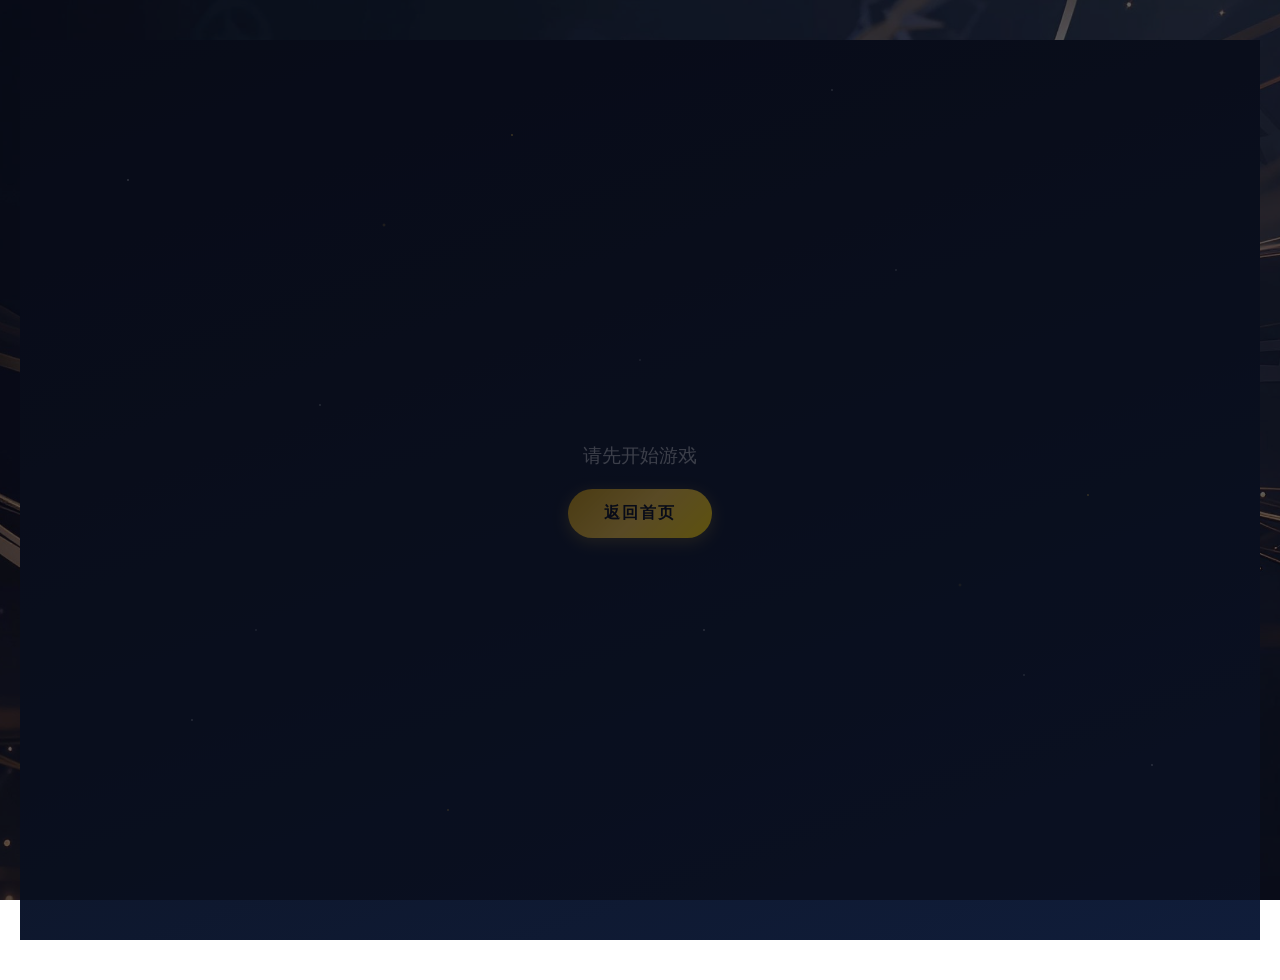
<file: result.html>
<!DOCTYPE html>
<html lang="zh-CN">
<head>
    <meta charset="UTF-8">
    <meta name="viewport" content="width=device-width, initial-scale=1.0">
    <title>人生结局 - 财富流沙盘</title>
    <link rel="stylesheet" href="result.css">
</head>
<body>
    <!-- 飘浮星光粒子 -->
    <div class="floating-stars" id="floatingStars"></div>
    <!-- 流星 -->
    <div class="shooting-stars">
        <div class="shooting-star"></div>
        <div class="shooting-star"></div>
        <div class="shooting-star"></div>
    </div>

    <div class="container">
        <header class="page-header">
            <h1 class="page-title">人生结局</h1>
        </header>

        <!-- 结局视频 -->
        <div class="card video-card" id="videoCard" style="display:none">
            <h2 class="card-title">📹 人生回顾</h2>
            <div class="video-wrap">
                <video id="endVideo" class="end-video" playsinline muted preload="metadata" controls>
                    <source src="nine.mp4" type="video/mp4">
                </video>
            </div>
        </div>

        <!-- 基础信息 -->
        <div class="card">
            <h2 class="card-title">基础信息</h2>
            <div class="data-row">
                <span class="data-label">最终职业</span>
                <span class="data-value" id="finalJob">-</span>
            </div>
            <div class="data-row">
                <span class="data-label">结束年龄</span>
                <span class="data-value" id="endAge">-</span>
            </div>
            <div class="data-row">
                <span class="data-label">总经历年数</span>
                <span class="data-value" id="totalYears">-</span>
            </div>
        </div>

        <!-- 财富结果 -->
        <div class="card">
            <h2 class="card-title">财富结果</h2>
            <div class="data-row">
                <span class="data-label">最终现金</span>
                <span class="data-value" id="finalCash">¥0</span>
            </div>
            <div class="data-row">
                <span class="data-label">总资产</span>
                <span class="data-value positive" id="finalAsset">¥0</span>
            </div>
            <div class="data-row">
                <span class="data-label">总负债</span>
                <span class="data-value negative" id="finalLiability">¥0</span>
            </div>
            <div class="data-row">
                <span class="data-label">净资产</span>
                <span class="data-value" id="finalNetAsset">¥0</span>
            </div>
            <div class="data-row">
                <span class="data-label">最高被动收入</span>
                <span class="data-value positive" id="maxPassiveIncome">¥0</span>
            </div>
        </div>

        <!-- 结局判定 -->
        <div class="card result-card" id="resultCard">
            <div class="result-icon" id="resultIcon">🎊</div>
            <h2 class="result-title" id="resultTitle">-</h2>
            <p class="result-desc" id="resultDesc">-</p>
            <div class="wealth-highlight">
                <div class="label">最终净资产</div>
                <div class="value" id="netAssetDisplay">¥0</div>
            </div>
        </div>

        <!-- 复盘建议 -->
        <div class="card advice-card">
            <h2 class="card-title">复盘建议</h2>
            <div id="adviceList"></div>
        </div>

        <!-- 操作按钮 -->
        <div class="button-group">
            <a href="index.html" class="btn btn-primary" onclick="resetGame()">重新开始</a>
            <a href="asset.html" class="btn btn-secondary">查看报表</a>
        </div>
    </div>

    <script src="game.js"></script>
    <script>
        // 飘浮星光粒子
        function createFloatingStars() {
            const container = document.getElementById('floatingStars');
            if (!container) return;
            for (let i = 0; i < 25; i++) {
                const star = document.createElement('div');
                star.className = 'star-particle';
                star.style.left = Math.random() * 100 + '%';
                star.style.top = Math.random() * 100 + '%';
                star.style.width = (Math.random() * 2.5 + 0.8) + 'px';
                star.style.height = star.style.width;
                star.style.animationDuration = (Math.random() * 4 + 3) + 's';
                star.style.animationDelay = (Math.random() * 5) + 's';
                star.style.opacity = Math.random() * 0.6 + 0.2;
                if (Math.random() > 0.7) {
                    star.style.background = 'rgba(240, 192, 64, 0.8)';
                    star.style.boxShadow = '0 0 4px rgba(240, 192, 64, 0.6)';
                }
                container.appendChild(star);
            }
        }

        document.addEventListener('DOMContentLoaded', function() {
            createFloatingStars();
            loadResultData();

            // 检测背景图是否加载成功
            const bgImg = new Image();
            bgImg.onerror = function() { document.body.classList.add('bg-fallback'); };
            bgImg.src = 'bg.jpg';

            // 检测结局视频是否可播放，不支持则隐藏
            const video = document.getElementById('endVideo');
            const videoCard = document.getElementById('videoCard');
            if (video && videoCard) {
                const canPlay = video.canPlayType && video.canPlayType('video/mp4') !== '';
                if (!canPlay) return;

                const testTimeout = setTimeout(() => {
                    videoCard.style.display = 'none';
                }, 4000);

                const showVideo = () => {
                    clearTimeout(testTimeout);
                    videoCard.style.display = 'block';
                };

                video.addEventListener('loadedmetadata', showVideo, { once: true });
                video.addEventListener('canplay', showVideo, { once: true });
                video.addEventListener('error', () => {
                    clearTimeout(testTimeout);
                    videoCard.style.display = 'none';
                }, { once: true });

                video.load();
            }
        });

        function loadResultData() {
            const data = getPlayerData();
            if (!data) {
                document.body.innerHTML = '<div style="display:flex;align-items:center;justify-content:center;min-height:100vh;background:linear-gradient(160deg,#0a0e1a,#0d1528,#101d3a);color:#e8e8e8;font-family:sans-serif;text-align:center;padding:40px"><div><p style="font-size:1.2rem;margin-bottom:20px;color:rgba(255,255,255,0.6)">请先开始游戏</p><a href="index.html" style="display:inline-block;padding:14px 36px;background:linear-gradient(135deg,#c8960c,#f0c040,#ffd700);color:#0a0e1a;border-radius:30px;text-decoration:none;font-weight:600;letter-spacing:2px;box-shadow:0 4px 16px rgba(240,192,64,0.3)">返回首页</a></div></div>';
                return;
            }

            // 基础信息
            document.getElementById('finalJob').textContent = data.jobName;
            document.getElementById('endAge').textContent = data.age + ' 岁';
            document.getElementById('totalYears').textContent = (data.age - 20) + ' 年';

            // 财富结果
            document.getElementById('finalCash').textContent = formatMoney(data.cash);
            document.getElementById('finalAsset').textContent = formatMoney(data.totalAsset);
            document.getElementById('finalLiability').textContent = formatMoney(data.totalLiability);
            
            const netAsset = data.totalAsset - data.totalLiability;
            const netAssetEl = document.getElementById('finalNetAsset');
            netAssetEl.textContent = formatMoney(netAsset);
            netAssetEl.className = 'data-value ' + (netAsset >= 0 ? 'positive' : 'negative');
            
            document.getElementById('maxPassiveIncome').textContent = formatMoney(data.maxPassiveIncome);
            document.getElementById('netAssetDisplay').textContent = formatMoney(netAsset);

            // 判断结局
            let resultType = '';
            let resultIcon = '';
            let resultTitle = '';
            let resultDesc = '';
            let adviceList = [];

            // 优先级1: 净资产为负
            if (netAsset < 0) {
                resultType = 'danger';
                resultIcon = '⚠️';
                resultTitle = '人生低谷';
                resultDesc = '人生预警，负债大于资产，需要复盘决策，重新规划财富路线~';
                adviceList = [
                    '优先还清高息负债，如信用卡债务，减轻财务压力。',
                    '增加主动收入来源，同时控制不必要支出，积累原始资本。'
                ];
            }
            // 优先级2: 财富自由 (被动收入 >= 支出)
            else if (data.passiveIncome >= data.fixedExpense) {
                resultType = 'winner';
                resultIcon = '🎊';
                resultTitle = '人生赢家';
                resultDesc = '你是人生赢家，提前实现了财富自由，可以开始退休生活了~';
                adviceList = [
                    '继续保持现有资产配置，让被动收入持续增长。',
                    '可以考虑传承规划，将财富管理经验传递给下一代。'
                ];
            }
            // 优先级3: 60岁退休
            else if (data.age >= 60) {
                resultType = 'normal';
                resultIcon = '🌟';
                resultTitle = '平凡人生';
                resultDesc = '安稳的人生，60岁顺利退休，平凡而富足的一生。';
                adviceList = [
                    '适当增加被动收入渠道，如配置高分红股票或指数基金。',
                    '退休后仍需关注资产保值，可适当降低风险偏好。'
                ];
            }
            // 优先级4: 中途退出
            else {
                resultType = 'normal';
                resultIcon = '🏠';
                resultTitle = '平稳人生';
                resultDesc = '虽然没有实现财务自由，但也有一定的财富积累。';
                adviceList = [
                    '尝试增加被动收入渠道，如房产租金、股票分红等。',
                    '保持理性投资习惯，避免过度消费和冲动负债。'
                ];
            }

            // 更新结局显示
            document.getElementById('resultIcon').textContent = resultIcon;
            const titleEl = document.getElementById('resultTitle');
            titleEl.textContent = resultTitle;
            titleEl.className = 'result-title ' + resultType;
            document.getElementById('resultDesc').textContent = resultDesc;

            // 更新复盘建议
            const adviceHtml = adviceList.map(advice => 
                `<div class="advice-item"><span class="advice-text">${advice}</span></div>`
            ).join('');
            document.getElementById('adviceList').innerHTML = adviceHtml;
        }
    </script>
</body>
</html>
</file>
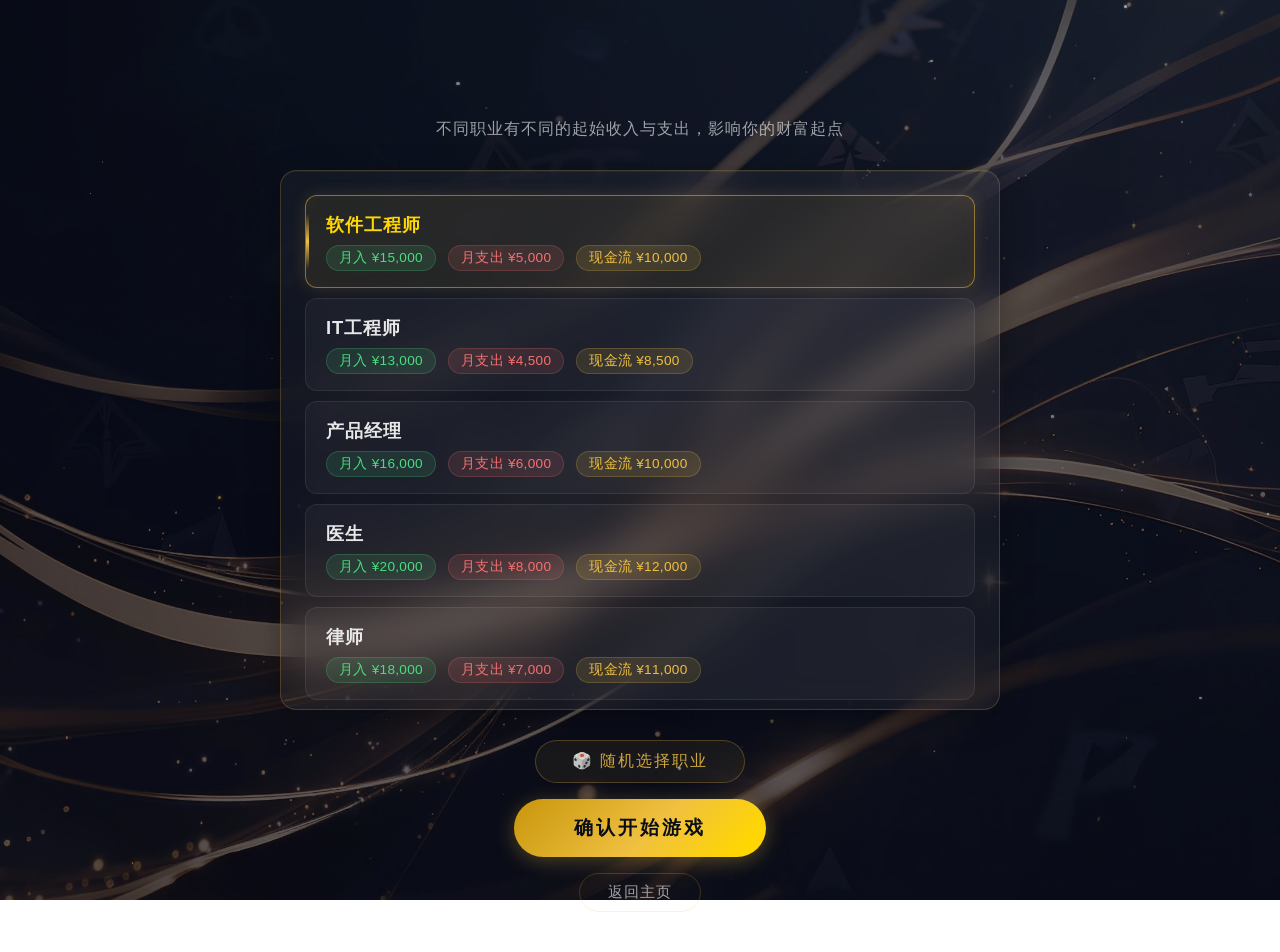
<file: select_job.html>
<!DOCTYPE html>
<html lang="zh-CN">
<head>
    <meta charset="UTF-8">
    <meta name="viewport" content="width=device-width, initial-scale=1.0">
    <title>选择职业 - 财富流沙盘</title>
    <link rel="stylesheet" href="select_job.css">
</head>
<body>
    <!-- 飘浮星光粒子 -->
    <div class="floating-stars" id="floatingStars"></div>
    <!-- 流星 -->
    <div class="shooting-stars">
        <div class="shooting-star"></div>
        <div class="shooting-star"></div>
        <div class="shooting-star"></div>
    </div>

    <div class="container">
        <h1 class="page-title anim-fade-up" style="animation-delay:0.1s">选择您的职业</h1>

        <!-- 职业演示视频 -->
        <div class="card job-video-card anim-fade-up" id="jobVideoCard" style="animation-delay:0.25s;display:none">
            <h2 class="card-title">🎬 职业与人生推演</h2>
            <div class="video-wrap">
                <video id="jobVideo" class="job-video" playsinline muted preload="metadata" controls>
                    <source src="game.mp4" type="video/mp4">
                </video>
            </div>
        </div>

        <p class="subtitle anim-fade-up" style="animation-delay:0.35s">不同职业有不同的起始收入与支出，影响你的财富起点</p>

        <div class="jobs-panel anim-fade-up" style="animation-delay:0.45s">
            <label class="job-option" data-index="0">
                <input type="radio" name="job" value="software_engineer" checked>
                <div class="job-name">软件工程师</div>
                <div class="job-details">
                    <span class="tag-income">月入 ¥15,000</span>
                    <span class="tag-expense">月支出 ¥5,000</span>
                    <span class="tag-cashflow">现金流 ¥10,000</span>
                </div>
            </label>

            <label class="job-option" data-index="1">
                <input type="radio" name="job" value="it_engineer">
                <div class="job-name">IT工程师</div>
                <div class="job-details">
                    <span class="tag-income">月入 ¥13,000</span>
                    <span class="tag-expense">月支出 ¥4,500</span>
                    <span class="tag-cashflow">现金流 ¥8,500</span>
                </div>
            </label>

            <label class="job-option" data-index="2">
                <input type="radio" name="job" value="product_manager">
                <div class="job-name">产品经理</div>
                <div class="job-details">
                    <span class="tag-income">月入 ¥16,000</span>
                    <span class="tag-expense">月支出 ¥6,000</span>
                    <span class="tag-cashflow">现金流 ¥10,000</span>
                </div>
            </label>

            <label class="job-option" data-index="3">
                <input type="radio" name="job" value="doctor">
                <div class="job-name">医生</div>
                <div class="job-details">
                    <span class="tag-income">月入 ¥20,000</span>
                    <span class="tag-expense">月支出 ¥8,000</span>
                    <span class="tag-cashflow">现金流 ¥12,000</span>
                </div>
            </label>

            <label class="job-option" data-index="4">
                <input type="radio" name="job" value="lawyer">
                <div class="job-name">律师</div>
                <div class="job-details">
                    <span class="tag-income">月入 ¥18,000</span>
                    <span class="tag-expense">月支出 ¥7,000</span>
                    <span class="tag-cashflow">现金流 ¥11,000</span>
                </div>
            </label>

            <label class="job-option" data-index="5">
                <input type="radio" name="job" value="teacher">
                <div class="job-name">教师</div>
                <div class="job-details">
                    <span class="tag-income">月入 ¥8,000</span>
                    <span class="tag-expense">月支出 ¥3,000</span>
                    <span class="tag-cashflow">现金流 ¥5,000</span>
                </div>
            </label>

            <label class="job-option" data-index="6">
                <input type="radio" name="job" value="middle_school_teacher">
                <div class="job-name">中学教师</div>
                <div class="job-details">
                    <span class="tag-income">月入 ¥7,500</span>
                    <span class="tag-expense">月支出 ¥2,800</span>
                    <span class="tag-cashflow">现金流 ¥4,700</span>
                </div>
            </label>

            <label class="job-option" data-index="7">
                <input type="radio" name="job" value="consultant">
                <div class="job-name">咨询师</div>
                <div class="job-details">
                    <span class="tag-income">月入 ¥14,000</span>
                    <span class="tag-expense">月支出 ¥5,500</span>
                    <span class="tag-cashflow">现金流 ¥8,500</span>
                </div>
            </label>

            <label class="job-option" data-index="8">
                <input type="radio" name="job" value="sales_manager">
                <div class="job-name">销售经理</div>
                <div class="job-details">
                    <span class="tag-income">月入 ¥12,000</span>
                    <span class="tag-expense">月支出 ¥5,000</span>
                    <span class="tag-cashflow">现金流 ¥7,000</span>
                </div>
            </label>

            <label class="job-option" data-index="9">
                <input type="radio" name="job" value="hr">
                <div class="job-name">HR</div>
                <div class="job-details">
                    <span class="tag-income">月入 ¥10,000</span>
                    <span class="tag-expense">月支出 ¥4,000</span>
                    <span class="tag-cashflow">现金流 ¥6,000</span>
                </div>
            </label>

            <label class="job-option" data-index="10">
                <input type="radio" name="job" value="customer_service">
                <div class="job-name">客服</div>
                <div class="job-details">
                    <span class="tag-income">月入 ¥6,000</span>
                    <span class="tag-expense">月支出 ¥2,500</span>
                    <span class="tag-cashflow">现金流 ¥3,500</span>
                </div>
            </label>

            <label class="job-option" data-index="11">
                <input type="radio" name="job" value="finance">
                <div class="job-name">财务</div>
                <div class="job-details">
                    <span class="tag-income">月入 ¥11,000</span>
                    <span class="tag-expense">月支出 ¥4,200</span>
                    <span class="tag-cashflow">现金流 ¥6,800</span>
                </div>
            </label>

            <label class="job-option" data-index="12">
                <input type="radio" name="job" value="admin_secretary">
                <div class="job-name">行政秘书</div>
                <div class="job-details">
                    <span class="tag-income">月入 ¥7,000</span>
                    <span class="tag-expense">月支出 ¥2,800</span>
                    <span class="tag-cashflow">现金流 ¥4,200</span>
                </div>
            </label>

            <label class="job-option" data-index="13">
                <input type="radio" name="job" value="nurse">
                <div class="job-name">护士</div>
                <div class="job-details">
                    <span class="tag-income">月入 ¥9,000</span>
                    <span class="tag-expense">月支出 ¥3,500</span>
                    <span class="tag-cashflow">现金流 ¥5,500</span>
                </div>
            </label>

            <label class="job-option" data-index="14">
                <input type="radio" name="job" value="artist">
                <div class="job-name">艺术家</div>
                <div class="job-details">
                    <span class="tag-income">月入 ¥5,000</span>
                    <span class="tag-expense">月支出 ¥2,000</span>
                    <span class="tag-cashflow">现金流 ¥3,000</span>
                </div>
            </label>

            <label class="job-option" data-index="15">
                <input type="radio" name="job" value="entrepreneur">
                <div class="job-name">创业者</div>
                <div class="job-details">
                    <span class="tag-income">月入 ¥10,000</span>
                    <span class="tag-expense">月支出 ¥6,000</span>
                    <span class="tag-cashflow">现金流 ¥4,000</span>
                </div>
            </label>
        </div>

        <div class="random-section anim-fade-up" style="animation-delay:0.55s">
            <button class="random-btn" onclick="randomSelectJob()">
                <span class="random-btn-text">🎲 随机选择职业</span>
            </button>
        </div>

        <div class="button-group anim-fade-up" style="animation-delay:0.6s">
            <button class="start-game-btn" onclick="confirmStart()">
                <span class="btn-text">确认开始游戏</span>
                <span class="btn-shine"></span>
            </button>
            <a href="index.html" class="back-link" onclick="playBackSound()">返回主页</a>
        </div>
    </div>

    <script src="game.js"></script>
    <script>
    // ========== 音效系统 ==========
    const AudioCtx = window.AudioContext || window.webkitAudioContext;
    let audioCtx = null;

    function ensureAudioCtx() {
        if (!audioCtx) audioCtx = new AudioCtx();
        if (audioCtx.state === 'suspended') audioCtx.resume();
        return audioCtx;
    }

    function playTone(freq, duration, type, volume, delay) {
        try {
            const ctx = ensureAudioCtx();
            const t = ctx.currentTime + (delay || 0);
            const osc = ctx.createOscillator();
            const gain = ctx.createGain();
            osc.type = type || 'sine';
            osc.frequency.setValueAtTime(freq, t);
            gain.gain.setValueAtTime(volume || 0.15, t);
            gain.gain.exponentialRampToValueAtTime(0.001, t + duration);
            osc.connect(gain);
            gain.connect(ctx.destination);
            osc.start(t);
            osc.stop(t + duration);
        } catch(e) {}
    }

    // 页面加载音效
    function playLoadSound() {
        playTone(523.25, 1.0, 'sine', 0.07, 0.1);
        playTone(659.25, 1.2, 'sine', 0.05, 0.2);
        playTone(783.99, 1.4, 'sine', 0.04, 0.35);
    }

    // 职业选择音效
    function playSelectSound() {
        playTone(880, 0.1, 'sine', 0.12, 0);
        playTone(1100, 0.15, 'sine', 0.08, 0.05);
    }

    // 确认开始音效 - 上行琶音
    function playConfirmSound() {
        playTone(523.25, 0.15, 'sine', 0.12, 0);
        playTone(659.25, 0.15, 'sine', 0.10, 0.08);
        playTone(783.99, 0.15, 'sine', 0.10, 0.16);
        playTone(1046.5, 0.3, 'sine', 0.12, 0.24);
    }

    // 返回音效
    function playBackSound() {
        playTone(660, 0.1, 'sine', 0.1, 0);
        playTone(440, 0.15, 'sine', 0.08, 0.06);
    }

    // hover音效
    function playHoverSound() {
        playTone(700, 0.06, 'sine', 0.04, 0);
    }

    // ========== 飘浮星光粒子 ==========
    function createFloatingStars() {
        const container = document.getElementById('floatingStars');
        if (!container) return;
        for (let i = 0; i < 30; i++) {
            const star = document.createElement('div');
            star.className = 'star-particle';
            star.style.left = Math.random() * 100 + '%';
            star.style.top = Math.random() * 100 + '%';
            star.style.width = (Math.random() * 2.5 + 0.8) + 'px';
            star.style.height = star.style.width;
            star.style.animationDuration = (Math.random() * 4 + 3) + 's';
            star.style.animationDelay = (Math.random() * 5) + 's';
            star.style.opacity = Math.random() * 0.6 + 0.2;
            if (Math.random() > 0.7) {
                star.style.background = 'rgba(240, 192, 64, 0.8)';
                star.style.boxShadow = '0 0 4px rgba(240, 192, 64, 0.6)';
            }
            container.appendChild(star);
        }
    }

    // ========== 职业选择交互 ==========
    function bindJobEvents() {
        document.querySelectorAll('.job-option').forEach(opt => {
            const radio = opt.querySelector('input[type="radio"]');
            opt.addEventListener('mouseenter', () => playHoverSound(), { passive: true });
            radio.addEventListener('change', () => {
                playSelectSound();
                // 选中动画脉冲
                opt.classList.add('pulse-once');
                setTimeout(() => opt.classList.remove('pulse-once'), 500);
            });
        });
    }

    // ========== 随机选择职业 ==========
    function randomSelectJob() {
        const jobs = document.querySelectorAll('input[name="job"]');
        if (jobs.length === 0) return;
        const randomIndex = Math.floor(Math.random() * jobs.length);
        const selected = jobs[randomIndex];
        selected.checked = true;
        playSelectSound();
        // 高亮拍动效果
        const label = selected.closest('.job-option');
        if (label) {
            label.classList.add('pulse-once');
            setTimeout(() => label.classList.remove('pulse-once'), 500);
            label.scrollIntoView({ behavior: 'smooth', block: 'center' });
        }
    }

    // ========== 确认开始 ==========
    function confirmStart() {
        playConfirmSound();
        // 按钮按下动画
        const btn = document.querySelector('.start-game-btn');
        btn.classList.add('btn-press');
        setTimeout(() => {
            const selectedJob = document.querySelector('input[name="job"]:checked').value;
            initPlayerData(selectedJob);
            window.location.href = 'game.html';
        }, 400);
    }

    // ========== 初始化 ==========
    document.addEventListener('DOMContentLoaded', () => {
        createFloatingStars();
        bindJobEvents();

        // 检测职业视频是否可播放
        const jobVideo = document.getElementById('jobVideo');
        const jobVideoCard = document.getElementById('jobVideoCard');
        if (jobVideo && jobVideoCard) {
            const canPlay = jobVideo.canPlayType && jobVideo.canPlayType('video/mp4') !== '';
            if (!canPlay) {} else {
                const testTimeout = setTimeout(() => { jobVideoCard.style.display = 'none'; }, 4000);
                const show = () => { clearTimeout(testTimeout); jobVideoCard.style.display = 'block'; };
                jobVideo.addEventListener('loadedmetadata', show, { once: true });
                jobVideo.addEventListener('canplay', show, { once: true });
                jobVideo.addEventListener('error', () => { clearTimeout(testTimeout); jobVideoCard.style.display = 'none'; }, { once: true });
                jobVideo.load();
            }
        }

        // 检测背景图是否加载成功
        const bgImg = new Image();
        bgImg.onerror = function() { document.body.classList.add('bg-fallback'); };
        bgImg.src = 'bg.jpg';
        // 职业卡片交错入场
        document.querySelectorAll('.job-option').forEach((opt, i) => {
            opt.style.opacity = '0';
            opt.style.transform = 'translateX(-20px)';
            opt.style.transition = 'opacity 0.5s ease, transform 0.5s ease';
            setTimeout(() => {
                opt.style.opacity = '1';
                opt.style.transform = 'translateX(0)';
            }, 500 + i * 60);
        });
        // 首次交互后播放加载音效
        const playOnce = () => {
            playLoadSound();
            document.removeEventListener('click', playOnce);
            document.removeEventListener('touchstart', playOnce);
        };
        document.addEventListener('click', playOnce, { once: true });
        document.addEventListener('touchstart', playOnce, { once: true });
    });
    </script>
</body>
</html>
</file>
<file: styles.css>
/* 首页样式 - 星空深邃高级商务财商风 */
* {
    margin: 0;
    padding: 0;
    box-sizing: border-box;
}

body {
    font-family: 'PingFang SC', 'Microsoft YaHei', -apple-system, sans-serif;
    min-height: 100vh;
    background: linear-gradient(160deg, #0a0e1a 0%, #0d1528 25%, #101d3a 50%, #0a1628 75%, #060a14 100%);
    background-image: url('bg.jpg');
    background-size: cover;
    background-position: center top;
    background-repeat: no-repeat;
    background-attachment: fixed;
    color: #e8e8e8;
    line-height: 1.8;
    display: flex;
    align-items: flex-start;
    justify-content: center;
    padding: 50px 20px;
    position: relative;
    overflow-x: hidden;
}

/* 图片加载失败时回退到渐变背景 */
body.bg-fallback {
    background-image: none;
    background: linear-gradient(160deg, #0a0e1a 0%, #0d1528 25%, #101d3a 50%, #0a1628 75%, #060a14 100%);
}

/* 星光颗粒质感 */
body::before {
    content: '';
    position: fixed;
    top: 0;
    left: 0;
    width: 100%;
    height: 100%;
    background-image:
        radial-gradient(1px 1px at 10% 20%, rgba(255, 255, 255, 0.4) 0%, transparent 100%),
        radial-gradient(1px 1px at 25% 45%, rgba(255, 255, 255, 0.3) 0%, transparent 100%),
        radial-gradient(1.5px 1.5px at 40% 15%, rgba(240, 192, 64, 0.3) 0%, transparent 100%),
        radial-gradient(1px 1px at 55% 70%, rgba(255, 255, 255, 0.35) 0%, transparent 100%),
        radial-gradient(1px 1px at 70% 30%, rgba(255, 255, 255, 0.25) 0%, transparent 100%),
        radial-gradient(1.5px 1.5px at 85% 55%, rgba(240, 192, 64, 0.25) 0%, transparent 100%),
        radial-gradient(1px 1px at 15% 80%, rgba(255, 255, 255, 0.3) 0%, transparent 100%),
        radial-gradient(1px 1px at 50% 40%, rgba(255, 255, 255, 0.2) 0%, transparent 100%),
        radial-gradient(1px 1px at 90% 85%, rgba(255, 255, 255, 0.35) 0%, transparent 100%),
        radial-gradient(1.5px 1.5px at 35% 90%, rgba(240, 192, 64, 0.2) 0%, transparent 100%),
        radial-gradient(1px 1px at 65% 10%, rgba(255, 255, 255, 0.3) 0%, transparent 100%),
        radial-gradient(1px 1px at 80% 75%, rgba(255, 255, 255, 0.25) 0%, transparent 100%),
        radial-gradient(1px 1px at 5% 55%, rgba(255, 255, 255, 0.2) 0%, transparent 100%),
        radial-gradient(1.5px 1.5px at 45% 60%, rgba(240, 192, 64, 0.2) 0%, transparent 100%),
        radial-gradient(1px 1px at 95% 20%, rgba(255, 255, 255, 0.3) 0%, transparent 100%),
        radial-gradient(1px 1px at 20% 35%, rgba(255, 255, 255, 0.15) 0%, transparent 100%),
        radial-gradient(1px 1px at 60% 85%, rgba(255, 255, 255, 0.2) 0%, transparent 100%),
        radial-gradient(1px 1px at 75% 50%, rgba(255, 255, 255, 0.3) 0%, transparent 100%);
    background-color: rgba(8, 12, 24, 0.65);
    pointer-events: none;
    z-index: 0;
}

/* 柔和星光层 - 动画 */
body::after {
    content: '';
    position: fixed;
    top: 0;
    left: 0;
    width: 100%;
    height: 100%;
    background-image:
        radial-gradient(2px 2px at 30% 25%, rgba(240, 192, 64, 0.15) 0%, transparent 100%),
        radial-gradient(2px 2px at 75% 65%, rgba(240, 192, 64, 0.1) 0%, transparent 100%),
        radial-gradient(2.5px 2.5px at 50% 50%, rgba(255, 255, 255, 0.08) 0%, transparent 100%),
        radial-gradient(1.5px 1.5px at 20% 70%, rgba(255, 255, 255, 0.12) 0%, transparent 100%),
        radial-gradient(2px 2px at 85% 15%, rgba(255, 255, 255, 0.1) 0%, transparent 100%);
    animation: twinkle 6s ease-in-out infinite alternate;
    pointer-events: none;
    z-index: 0;
}

@keyframes twinkle {
    0% { opacity: 0.5; }
    50% { opacity: 1; }
    100% { opacity: 0.6; }
}

/* ===== 飘浮星光粒子 ===== */
.floating-stars {
    position: fixed;
    top: 0;
    left: 0;
    width: 100%;
    height: 100%;
    pointer-events: none;
    z-index: 0;
    overflow: hidden;
}

.star-particle {
    position: absolute;
    border-radius: 50%;
    background: rgba(255, 255, 255, 0.8);
    box-shadow: 0 0 3px rgba(255, 255, 255, 0.4);
    animation: floatStar linear infinite;
}

@keyframes floatStar {
    0%, 100% {
        transform: translateY(0) translateX(0) scale(1);
        opacity: var(--base-opacity, 0.4);
    }
    25% {
        transform: translateY(-15px) translateX(8px) scale(1.3);
        opacity: 0.9;
    }
    50% {
        transform: translateY(-5px) translateX(-5px) scale(0.9);
        opacity: 0.3;
    }
    75% {
        transform: translateY(-20px) translateX(3px) scale(1.1);
        opacity: 0.7;
    }
}

/* ===== 流星 ===== */
.shooting-stars {
    position: fixed;
    top: 0;
    left: 0;
    width: 100%;
    height: 100%;
    pointer-events: none;
    z-index: 0;
    overflow: hidden;
}

.shooting-star {
    position: absolute;
    width: 120px;
    height: 1.5px;
    background: linear-gradient(90deg, rgba(240, 192, 64, 0.8), rgba(255, 255, 255, 0.4), transparent);
    border-radius: 100px;
    transform: rotate(-35deg);
    opacity: 0;
    animation: shootStar 8s ease-in infinite;
}

.shooting-star:nth-child(1) {
    top: 8%;
    left: 70%;
    animation-delay: 2s;
    animation-duration: 7s;
}

.shooting-star:nth-child(2) {
    top: 25%;
    left: 85%;
    animation-delay: 5s;
    animation-duration: 9s;
    width: 90px;
}

.shooting-star:nth-child(3) {
    top: 15%;
    left: 55%;
    animation-delay: 9s;
    animation-duration: 10s;
    width: 150px;
}

@keyframes shootStar {
    0% {
        opacity: 0;
        transform: rotate(-35deg) translateX(0);
    }
    2% {
        opacity: 1;
    }
    8% {
        opacity: 0;
        transform: rotate(-35deg) translateX(-500px);
    }
    100% {
        opacity: 0;
    }
}

/* ===== 入场动画 ===== */
.anim-fade-up {
    opacity: 0;
    transform: translateY(30px);
    animation: fadeInUp 0.8s cubic-bezier(0.16, 1, 0.3, 1) forwards;
}

@keyframes fadeInUp {
    to {
        opacity: 1;
        transform: translateY(0);
    }
}

/* ===== Logo ===== */
.logo-wrap {
    text-align: center;
    margin-top: 20px;
    margin-bottom: 28px;
    position: relative;
    display: block;
    width: 140px;
    height: 140px;
    margin-left: auto;
    margin-right: auto;
}

.logo {
    width: 120px;
    height: 120px;
    border-radius: 50%;
    object-fit: cover;
    position: absolute;
    top: 10px;
    left: 10px;
    z-index: 1;
    transition: transform 0.5s cubic-bezier(0.16, 1, 0.3, 1);
}

.logo-wrap:hover .logo {
    transform: scale(1.08) rotate(6deg);
}

.logo-glow {
    position: absolute;
    top: 50%;
    left: 50%;
    width: 140px;
    height: 140px;
    transform: translate(-50%, -50%);
    border-radius: 50%;
    background: radial-gradient(circle, rgba(240, 192, 64, 0.25) 0%, transparent 70%);
    animation: logoGlowPulse 3s ease-in-out infinite;
    pointer-events: none;
    z-index: 0;
}

@keyframes logoGlowPulse {
    0%, 100% { transform: translate(-50%, -50%) scale(1); opacity: 0.6; }
    50% { transform: translate(-50%, -50%) scale(1.3); opacity: 0.2; }
}

/* 缓慢旋转光晕环 */
.logo-wrap::after {
    content: '';
    position: absolute;
    top: 50%;
    left: 50%;
    width: 136px;
    height: 136px;
    transform: translate(-50%, -50%);
    border-radius: 50%;
    border: 1.5px dashed rgba(240, 192, 64, 0.2);
    animation: logoRingRotate 20s linear infinite;
    pointer-events: none;
    z-index: 2;
}

@keyframes logoRingRotate {
    to { transform: translate(-50%, -50%) rotate(360deg); }
}

.container {
    max-width: 720px;
    width: 100%;
    margin: 0 auto;
    position: relative;
    z-index: 1;
}

/* 顶部金色质感标题 */
h1 {
    font-size: 2.6rem;
    text-align: center;
    margin-bottom: 40px;
    letter-spacing: 4px;
    line-height: 1.4;
    background: linear-gradient(135deg, #f0c040 0%, #ffd700 30%, #f5e6a3 50%, #ffd700 70%, #c8960c 100%);
    background-size: 200% 100%;
    -webkit-background-clip: text;
    -webkit-text-fill-color: transparent;
    background-clip: text;
    filter: drop-shadow(0 2px 12px rgba(240, 192, 64, 0.4));
    position: relative;
    animation: shimmerTitle 4s ease-in-out infinite;
}

@keyframes shimmerTitle {
    0%, 100% { background-position: 0% 50%; }
    50% { background-position: 100% 50%; }
}

.title-sub {
    font-size: 0.55em;
    letter-spacing: 6px;
}

h1::after {
    content: '';
    display: block;
    width: 80px;
    height: 2px;
    background: linear-gradient(90deg, transparent, #f0c040, transparent);
    margin: 16px auto 0;
    animation: lineExpand 1.5s cubic-bezier(0.16, 1, 0.3, 1) 0.6s forwards;
    transform: scaleX(0);
}

@keyframes lineExpand {
    to { transform: scaleX(1); }
}

/* 通用卡片 - 深色半透明磨砂玻璃 */
.card {
    background: rgba(255, 255, 255, 0.04);
    backdrop-filter: blur(20px);
    -webkit-backdrop-filter: blur(20px);
    border: 1px solid rgba(240, 192, 64, 0.2);
    border-radius: 16px;
    padding: 32px 36px;
    margin-bottom: 28px;
    box-shadow: 0 8px 32px rgba(0, 0, 0, 0.3), inset 0 1px 0 rgba(255, 255, 255, 0.05);
    transition: all 0.4s cubic-bezier(0.16, 1, 0.3, 1);
    position: relative;
    overflow: hidden;
}

/* 卡片边缘流光 */
.card-glow {
    position: absolute;
    top: -50%;
    left: -50%;
    width: 200%;
    height: 200%;
    background: conic-gradient(from 0deg, transparent, rgba(240, 192, 64, 0.08), transparent, rgba(240, 192, 64, 0.05), transparent);
    animation: rotateGlow 8s linear infinite;
    pointer-events: none;
    z-index: 0;
}

@keyframes rotateGlow {
    to { transform: rotate(360deg); }
}

.card > *:not(.card-glow) {
    position: relative;
    z-index: 1;
}

.card:hover {
    border-color: rgba(240, 192, 64, 0.45);
    box-shadow: 0 12px 40px rgba(0, 0, 0, 0.4), 0 0 30px rgba(240, 192, 64, 0.08), inset 0 1px 0 rgba(255, 255, 255, 0.06);
    transform: translateY(-4px);
}

/* 欢迎介绍卡 */
.welcome-text {
    font-size: 1.05rem;
    color: rgba(255, 255, 255, 0.85);
    text-align: center;
    line-height: 2;
    letter-spacing: 0.5px;
}

/* 开始游戏卡 */
.game-section {
    text-align: center;
    padding: 40px 36px;
}

.game-section h2 {
    font-size: 1.5rem;
    background: linear-gradient(135deg, #f0c040, #ffd700);
    -webkit-background-clip: text;
    -webkit-text-fill-color: transparent;
    background-clip: text;
    margin-bottom: 28px;
    letter-spacing: 3px;
}

/* ===== 宣传片卡片 ===== */
.video-card {
    text-align: center;
    padding: 28px 36px;
}

.video-title {
    font-size: 1.15rem;
    background: linear-gradient(135deg, #f0c040, #ffd700);
    -webkit-background-clip: text;
    -webkit-text-fill-color: transparent;
    background-clip: text;
    margin-bottom: 20px;
    letter-spacing: 2px;
}

.video-wrap {
    position: relative;
    width: 100%;
    border-radius: 12px;
    overflow: hidden;
    border: 1px solid rgba(240, 192, 64, 0.18);
    box-shadow: 0 4px 20px rgba(0, 0, 0, 0.4), 0 0 15px rgba(240, 192, 64, 0.05);
    background: rgba(0, 0, 0, 0.3);
}

.promo-video {
    display: block;
    width: 100%;
    height: auto;
    border-radius: 12px;
    outline: none;
}

/* 金色渐变圆角按钮 */
.start-btn {
    display: inline-block;
    padding: 16px 56px;
    font-size: 1.25rem;
    font-weight: 600;
    color: #0a0e1a;
    background: linear-gradient(135deg, #c8960c 0%, #f0c040 30%, #ffd700 50%, #f0c040 70%, #c8960c 100%);
    background-size: 200% 100%;
    border: none;
    border-radius: 50px;
    text-decoration: none;
    cursor: pointer;
    transition: all 0.3s ease;
    box-shadow: 0 4px 20px rgba(240, 192, 64, 0.3);
    letter-spacing: 3px;
    position: relative;
    overflow: hidden;
    animation: btnGradientShift 3s ease-in-out infinite;
}

@keyframes btnGradientShift {
    0%, 100% { background-position: 0% 50%; }
    50% { background-position: 100% 50%; }
}

.start-btn .btn-text {
    position: relative;
    z-index: 1;
}

.start-btn .btn-shine {
    position: absolute;
    top: 0;
    left: -100%;
    width: 60%;
    height: 100%;
    background: linear-gradient(90deg, transparent, rgba(255, 255, 255, 0.4), transparent);
    transform: skewX(-20deg);
    animation: btnShine 4s ease-in-out infinite;
}

@keyframes btnShine {
    0%, 70%, 100% { left: -100%; }
    85% { left: 150%; }
}

.start-btn:hover {
    transform: translateY(-4px) scale(1.03);
    box-shadow: 0 8px 35px rgba(240, 192, 64, 0.5), 0 0 20px rgba(240, 192, 64, 0.2);
    color: #0a0e1a;
    text-decoration: none;
}

.start-btn:active {
    transform: translateY(-1px) scale(0.98);
}

/* 游戏规则卡 */
.rules-section h3 {
    font-size: 1.3rem;
    background: linear-gradient(135deg, #f0c040, #ffd700);
    -webkit-background-clip: text;
    -webkit-text-fill-color: transparent;
    background-clip: text;
    margin-bottom: 22px;
    text-align: center;
    letter-spacing: 3px;
}

.rules-section ul {
    list-style: none;
    padding: 0;
}

.rules-section li {
    padding: 14px 0 14px 0;
    position: relative;
    border-bottom: 1px solid rgba(240, 192, 64, 0.1);
    font-size: 1rem;
    color: rgba(255, 255, 255, 0.8);
    letter-spacing: 0.3px;
    display: flex;
    align-items: flex-start;
    gap: 12px;
    transition: transform 0.3s ease;
}

.rules-section li:hover {
    transform: translateX(6px);
}

.rules-section li:last-child {
    border-bottom: none;
}

/* ===== 品牌介绍入口 ===== */
.brand-footer {
    text-align: center;
    margin-top: -8px;
    margin-bottom: 20px;
}

.brand-link {
    display: inline-flex;
    align-items: center;
    gap: 10px;
    padding: 14px 32px;
    background: rgba(255, 255, 255, 0.03);
    border: 1px solid rgba(240, 192, 64, 0.15);
    border-radius: 30px;
    color: rgba(255, 255, 255, 0.55);
    text-decoration: none;
    font-size: 0.95rem;
    letter-spacing: 1px;
    transition: all 0.3s ease;
}

.brand-link:hover {
    background: rgba(240, 192, 64, 0.06);
    border-color: rgba(240, 192, 64, 0.35);
    color: #f0c040;
    transform: translateY(-2px);
    box-shadow: 0 4px 12px rgba(240, 192, 64, 0.06);
}

.brand-link-icon {
    font-size: 1.1rem;
}

.brand-link-arrow {
    font-size: 0.9rem;
    transition: transform 0.3s ease;
}

.brand-link:hover .brand-link-arrow {
    transform: translateX(4px);
}

/* 金色货币图标 */
.rule-icon {
    color: #f0c040;
    font-size: 1.1rem;
    font-weight: 700;
    text-shadow: 0 0 6px rgba(240, 192, 64, 0.4);
    flex-shrink: 0;
    animation: iconPulse 3s ease-in-out infinite;
}

@keyframes iconPulse {
    0%, 100% { text-shadow: 0 0 6px rgba(240, 192, 64, 0.4); }
    50% { text-shadow: 0 0 12px rgba(240, 192, 64, 0.7), 0 0 20px rgba(240, 192, 64, 0.3); }
}

/* 响应式 */
@media (max-width: 600px) {
    body {
        padding: 20px 15px;
    }

    h1 {
        font-size: 1.7rem;
        letter-spacing: 2px;
    }

    h1::after {
        width: 50px;
        margin-top: 12px;
    }

    .card {
        padding: 24px 20px;
        margin-bottom: 20px;
        border-radius: 12px;
    }

    .game-section {
        padding: 30px 20px;
    }

    .game-section h2 {
        font-size: 1.25rem;
    }

    .video-card {
        padding: 20px 16px;
    }

    .video-title {
        font-size: 1rem;
        margin-bottom: 16px;
    }

    .start-btn {
        padding: 14px 40px;
        font-size: 1.1rem;
    }

    .rules-section li {
        font-size: 0.92rem;
        padding: 12px 0 12px 0;
    }
}
</file>
<file: asset.css>
/* 资产负债表页面样式 - 星空深邃鎏金轻奢金融风 */
* {
    margin: 0;
    padding: 0;
    box-sizing: border-box;
}

body {
    font-family: 'PingFang SC', 'Microsoft YaHei', -apple-system, sans-serif;
    min-height: 100vh;
    background: linear-gradient(160deg, #0a0e1a 0%, #0d1528 25%, #101d3a 50%, #0a1628 75%, #060a14 100%);
    background-image: url('bg.jpg');
    background-size: cover;
    background-position: center top;
    background-repeat: no-repeat;
    background-attachment: fixed;
    color: #e8e8e8;
    padding: 40px 20px;
    position: relative;
    overflow-x: hidden;
}

/* 图片加载失败时回退到渐变背景 */
body.bg-fallback {
    background-image: none;
    background: linear-gradient(160deg, #0a0e1a 0%, #0d1528 25%, #101d3a 50%, #0a1628 75%, #060a14 100%);
}

/* 星光颗粒质感 */
body::before {
    content: '';
    position: fixed;
    top: 0;
    left: 0;
    width: 100%;
    height: 100%;
    background-image:
        radial-gradient(1px 1px at 10% 20%, rgba(255,255,255,0.4) 0%, transparent 100%),
        radial-gradient(1px 1px at 25% 45%, rgba(255,255,255,0.3) 0%, transparent 100%),
        radial-gradient(1.5px 1.5px at 40% 15%, rgba(240,192,64,0.3) 0%, transparent 100%),
        radial-gradient(1px 1px at 55% 70%, rgba(255,255,255,0.35) 0%, transparent 100%),
        radial-gradient(1px 1px at 70% 30%, rgba(255,255,255,0.25) 0%, transparent 100%),
        radial-gradient(1.5px 1.5px at 85% 55%, rgba(240,192,64,0.25) 0%, transparent 100%),
        radial-gradient(1px 1px at 15% 80%, rgba(255,255,255,0.3) 0%, transparent 100%),
        radial-gradient(1px 1px at 50% 40%, rgba(255,255,255,0.2) 0%, transparent 100%),
        radial-gradient(1px 1px at 90% 85%, rgba(255,255,255,0.35) 0%, transparent 100%),
        radial-gradient(1.5px 1.5px at 35% 90%, rgba(240,192,64,0.2) 0%, transparent 100%),
        radial-gradient(1px 1px at 65% 10%, rgba(255,255,255,0.3) 0%, transparent 100%),
        radial-gradient(1px 1px at 80% 75%, rgba(255,255,255,0.25) 0%, transparent 100%);
    background-color: rgba(8, 12, 24, 0.65);
    pointer-events: none;
    z-index: 0;
}

/* 星光闪烁层 */
body::after {
    content: '';
    position: fixed;
    top: 0;
    left: 0;
    width: 100%;
    height: 100%;
    background-image:
        radial-gradient(2px 2px at 30% 25%, rgba(240,192,64,0.15) 0%, transparent 100%),
        radial-gradient(2px 2px at 75% 65%, rgba(240,192,64,0.1) 0%, transparent 100%),
        radial-gradient(2.5px 2.5px at 50% 50%, rgba(255,255,255,0.08) 0%, transparent 100%),
        radial-gradient(1.5px 1.5px at 20% 70%, rgba(255,255,255,0.12) 0%, transparent 100%);
    animation: twinkle 6s ease-in-out infinite alternate;
    pointer-events: none;
    z-index: 0;
}

@keyframes twinkle {
    0% { opacity: 0.5; }
    50% { opacity: 1; }
    100% { opacity: 0.6; }
}

/* ===== 飘浮星光粒子 ===== */
.floating-stars {
    position: fixed;
    top: 0;
    left: 0;
    width: 100%;
    height: 100%;
    pointer-events: none;
    z-index: 0;
    overflow: hidden;
}

.star-particle {
    position: absolute;
    border-radius: 50%;
    background: rgba(255, 255, 255, 0.8);
    box-shadow: 0 0 3px rgba(255, 255, 255, 0.4);
    animation: floatStar linear infinite;
}

@keyframes floatStar {
    0%, 100% {
        transform: translateY(0) translateX(0) scale(1);
        opacity: 0.4;
    }
    25% {
        transform: translateY(-15px) translateX(8px) scale(1.3);
        opacity: 0.9;
    }
    50% {
        transform: translateY(-5px) translateX(-5px) scale(0.9);
        opacity: 0.3;
    }
    75% {
        transform: translateY(-20px) translateX(3px) scale(1.1);
        opacity: 0.7;
    }
}

/* ===== 流星 ===== */
.shooting-stars {
    position: fixed;
    top: 0;
    left: 0;
    width: 100%;
    height: 100%;
    pointer-events: none;
    z-index: 0;
    overflow: hidden;
}

.shooting-star {
    position: absolute;
    width: 120px;
    height: 1.5px;
    background: linear-gradient(90deg, rgba(240, 192, 64, 0.8), rgba(255, 255, 255, 0.4), transparent);
    border-radius: 100px;
    transform: rotate(-35deg);
    opacity: 0;
    animation: shootStar 8s ease-in infinite;
}

.shooting-star:nth-child(1) { top: 8%; left: 70%; animation-delay: 2s; animation-duration: 7s; }
.shooting-star:nth-child(2) { top: 25%; left: 85%; animation-delay: 5s; animation-duration: 9s; width: 90px; }
.shooting-star:nth-child(3) { top: 15%; left: 55%; animation-delay: 9s; animation-duration: 10s; width: 150px; }

@keyframes shootStar {
    0% { opacity: 0; transform: rotate(-35deg) translateX(0); }
    2% { opacity: 1; }
    8% { opacity: 0; transform: rotate(-35deg) translateX(-500px); }
    100% { opacity: 0; }
}

/* ===== 入场动画 ===== */
.anim-fade-up {
    opacity: 0;
    transform: translateY(30px);
    animation: fadeInUp 0.8s cubic-bezier(0.16, 1, 0.3, 1) forwards;
}

@keyframes fadeInUp {
    to { opacity: 1; transform: translateY(0); }
}

@keyframes shimmerTitle {
    0%, 100% { background-position: 0% 50%; }
    50% { background-position: 100% 50%; }
}

/* ===== 布局 ===== */
.container {
    max-width: 900px;
    margin: 0 auto;
    position: relative;
    z-index: 1;
}

/* 页面标题 - 鎏金渐变 */
.page-header {
    text-align: center;
    margin-bottom: 35px;
}

.page-title {
    font-size: 2rem;
    letter-spacing: 3px;
    background: linear-gradient(135deg, #f0c040 0%, #ffd700 30%, #f5e6a3 50%, #ffd700 70%, #c8960c 100%);
    background-size: 200% 100%;
    -webkit-background-clip: text;
    -webkit-text-fill-color: transparent;
    background-clip: text;
    filter: drop-shadow(0 2px 12px rgba(240, 192, 64, 0.4));
    animation: shimmerTitle 4s ease-in-out infinite;
}

.page-title::after {
    content: '';
    display: block;
    width: 60px;
    height: 2px;
    background: linear-gradient(90deg, transparent, #f0c040, transparent);
    margin: 14px auto 0;
    animation: lineExpand 1.2s cubic-bezier(0.16, 1, 0.3, 1) 0.5s forwards;
    transform: scaleX(0);
}

@keyframes lineExpand {
    to { transform: scaleX(1); }
}

/* ===== 磨砂玻璃卡片 ===== */
.card {
    background: rgba(255, 255, 255, 0.04);
    backdrop-filter: blur(20px);
    -webkit-backdrop-filter: blur(20px);
    border: 1px solid rgba(240, 192, 64, 0.2);
    border-radius: 16px;
    padding: 28px;
    margin-bottom: 22px;
    box-shadow: 0 8px 32px rgba(0, 0, 0, 0.3), inset 0 1px 0 rgba(255, 255, 255, 0.05);
    transition: all 0.4s cubic-bezier(0.16, 1, 0.3, 1);
}

.card:hover {
    border-color: rgba(240, 192, 64, 0.4);
    box-shadow: 0 12px 40px rgba(0, 0, 0, 0.4), 0 0 30px rgba(240, 192, 64, 0.08);
    transform: translateY(-2px);
}

/* 卡片标题 - 鎏金渐变 */
.card-title {
    font-size: 1.1rem;
    background: linear-gradient(135deg, #f0c040, #ffd700);
    -webkit-background-clip: text;
    -webkit-text-fill-color: transparent;
    background-clip: text;
    margin-bottom: 18px;
    padding-bottom: 14px;
    border-bottom: 1px solid rgba(240, 192, 64, 0.15);
    display: flex;
    align-items: center;
    gap: 10px;
}

.card-title::before {
    content: "";
    width: 4px;
    height: 18px;
    background: linear-gradient(180deg, #f0c040, #c8960c);
    border-radius: 2px;
    flex-shrink: 0;
}

/* ===== 数据行 ===== */
.data-row {
    display: flex;
    justify-content: space-between;
    align-items: center;
    padding: 13px 0;
    border-bottom: 1px solid rgba(240, 192, 64, 0.08);
}

.data-row:last-child {
    border-bottom: none;
}

.data-label {
    color: rgba(255, 255, 255, 0.55);
    font-size: 0.95rem;
    letter-spacing: 0.3px;
}

.data-value {
    font-weight: 600;
    font-size: 1rem;
    color: #fff;
    letter-spacing: 0.5px;
}

.data-value.positive {
    color: #4ade80;
    text-shadow: 0 0 8px rgba(74, 222, 128, 0.2);
}

.data-value.negative {
    color: #f87171;
    text-shadow: 0 0 8px rgba(248, 113, 113, 0.2);
}

/* 总计行 */
.data-total {
    display: flex;
    justify-content: space-between;
    align-items: center;
    padding: 16px 0;
    margin-top: 10px;
    border-top: 2px solid rgba(240, 192, 64, 0.3);
}

.data-total .data-label {
    color: #f0c040;
    font-weight: 600;
    font-size: 1rem;
}

.data-total .data-value {
    font-size: 1.2rem;
    font-weight: 700;
}

/* 收入板块 - 绿色数据 */
.income-section .data-value {
    color: #4ade80;
    text-shadow: 0 0 8px rgba(74, 222, 128, 0.15);
}

.income-section .data-total .data-value {
    text-shadow: 0 0 10px rgba(74, 222, 128, 0.25);
}

/* 支出板块 - 红色数据 */
.expense-section .data-value {
    color: #f87171;
    text-shadow: 0 0 8px rgba(248, 113, 113, 0.15);
}

.expense-section .data-total .data-value {
    text-shadow: 0 0 10px rgba(248, 113, 113, 0.25);
}

/* 资产板块 - 金绿色数据 */
.asset-section .data-value {
    color: #f5e6a3;
    text-shadow: 0 0 6px rgba(240, 192, 64, 0.1);
}

.asset-section .data-total .data-value {
    color: #4ade80;
    text-shadow: 0 0 10px rgba(74, 222, 128, 0.25);
}

/* 负债板块 - 红色数据 */
.liability-section .data-value {
    color: #fca5a5;
    text-shadow: 0 0 6px rgba(248, 113, 113, 0.1);
}

.liability-section .data-total .data-value {
    color: #f87171;
    text-shadow: 0 0 10px rgba(248, 113, 113, 0.25);
}

/* 两列布局 */
.two-column {
    display: grid;
    grid-template-columns: 1fr 1fr;
    gap: 20px;
}

/* ===== 关键数据区域 ===== */
.key-metrics {
    display: grid;
    grid-template-columns: repeat(3, 1fr);
    gap: 16px;
    margin-top: 20px;
}

.metric-card {
    background: rgba(255, 255, 255, 0.04);
    border: 1px solid rgba(240, 192, 64, 0.2);
    border-radius: 14px;
    padding: 22px;
    text-align: center;
    transition: all 0.3s ease;
}

.metric-card:hover {
    border-color: rgba(240, 192, 64, 0.4);
    transform: translateY(-2px);
    box-shadow: 0 8px 24px rgba(0, 0, 0, 0.3), 0 0 16px rgba(240, 192, 64, 0.06);
}

.metric-label {
    font-size: 0.85rem;
    color: rgba(255, 255, 255, 0.5);
    margin-bottom: 10px;
    letter-spacing: 0.5px;
}

.metric-value {
    font-size: 1.5rem;
    font-weight: 700;
    color: #fff;
}

.metric-value.positive {
    color: #4ade80;
    text-shadow: 0 0 10px rgba(74, 222, 128, 0.25);
}

.metric-value.negative {
    color: #f87171;
    text-shadow: 0 0 10px rgba(248, 113, 113, 0.25);
}

.metric-status {
    display: inline-block;
    padding: 6px 22px;
    border-radius: 20px;
    font-size: 1rem;
    font-weight: 600;
    margin-top: 5px;
    letter-spacing: 1px;
}

.metric-status.yes {
    background: rgba(74, 222, 128, 0.15);
    color: #4ade80;
    border: 1px solid rgba(74, 222, 128, 0.3);
    text-shadow: 0 0 6px rgba(74, 222, 128, 0.2);
}

.metric-status.no {
    background: rgba(248, 113, 113, 0.15);
    color: #f87171;
    border: 1px solid rgba(248, 113, 113, 0.3);
    text-shadow: 0 0 6px rgba(248, 113, 113, 0.2);
}

/* ===== 返回链接 ===== */
.back-link {
    display: inline-block;
    margin-top: 25px;
    padding: 12px 32px;
    background: rgba(255, 255, 255, 0.04);
    border: 1px solid rgba(240, 192, 64, 0.2);
    border-radius: 25px;
    color: rgba(255, 255, 255, 0.6);
    text-decoration: none;
    transition: all 0.3s ease;
    letter-spacing: 1px;
}

.back-link:hover {
    background: rgba(240, 192, 64, 0.08);
    border-color: rgba(240, 192, 64, 0.4);
    color: #f0c040;
    transform: translateY(-2px);
    box-shadow: 0 4px 16px rgba(240, 192, 64, 0.1);
}

/* ===== 自定义滚动条 ===== */
::-webkit-scrollbar { width: 6px; }
::-webkit-scrollbar-track { background: rgba(255, 255, 255, 0.02); }
::-webkit-scrollbar-thumb { background: rgba(240, 192, 64, 0.2); border-radius: 3px; }
::-webkit-scrollbar-thumb:hover { background: rgba(240, 192, 64, 0.35); }

/* ===== 响应式 ===== */
@media (max-width: 700px) {
    body { padding: 20px 15px; }

    .page-title { font-size: 1.5rem; letter-spacing: 2px; }

    .two-column { grid-template-columns: 1fr; }
    .key-metrics { grid-template-columns: 1fr; }
    .metric-card { padding: 18px; }
    .metric-value { font-size: 1.3rem; }
    .card { padding: 22px; }
}
</file>
<file: result.css>
/* 人生结局页面样式 - 星空深邃鎏金轻奢金融风 */
* {
    margin: 0;
    padding: 0;
    box-sizing: border-box;
}

body {
    font-family: 'PingFang SC', 'Microsoft YaHei', -apple-system, sans-serif;
    min-height: 100vh;
    background: linear-gradient(160deg, #0a0e1a 0%, #0d1528 25%, #101d3a 50%, #0a1628 75%, #060a14 100%);
    background-image: url('bg.jpg');
    background-size: cover;
    background-position: center top;
    background-repeat: no-repeat;
    background-attachment: fixed;
    color: #e8e8e8;
    padding: 40px 20px;
    position: relative;
    overflow-x: hidden;
}

/* 图片加载失败时回退到渐变背景 */
body.bg-fallback {
    background-image: none;
    background: linear-gradient(160deg, #0a0e1a 0%, #0d1528 25%, #101d3a 50%, #0a1628 75%, #060a14 100%);
}

/* 星光颗粒质感 */
body::before {
    content: '';
    position: fixed;
    top: 0;
    left: 0;
    width: 100%;
    height: 100%;
    background-image:
        radial-gradient(1px 1px at 10% 20%, rgba(255,255,255,0.4) 0%, transparent 100%),
        radial-gradient(1px 1px at 25% 45%, rgba(255,255,255,0.3) 0%, transparent 100%),
        radial-gradient(1.5px 1.5px at 40% 15%, rgba(240,192,64,0.3) 0%, transparent 100%),
        radial-gradient(1px 1px at 55% 70%, rgba(255,255,255,0.35) 0%, transparent 100%),
        radial-gradient(1px 1px at 70% 30%, rgba(255,255,255,0.25) 0%, transparent 100%),
        radial-gradient(1.5px 1.5px at 85% 55%, rgba(240,192,64,0.25) 0%, transparent 100%),
        radial-gradient(1px 1px at 15% 80%, rgba(255,255,255,0.3) 0%, transparent 100%),
        radial-gradient(1px 1px at 50% 40%, rgba(255,255,255,0.2) 0%, transparent 100%),
        radial-gradient(1px 1px at 90% 85%, rgba(255,255,255,0.35) 0%, transparent 100%),
        radial-gradient(1.5px 1.5px at 35% 90%, rgba(240,192,64,0.2) 0%, transparent 100%),
        radial-gradient(1px 1px at 65% 10%, rgba(255,255,255,0.3) 0%, transparent 100%),
        radial-gradient(1px 1px at 80% 75%, rgba(255,255,255,0.25) 0%, transparent 100%);
    background-color: rgba(8, 12, 24, 0.65);
    pointer-events: none;
    z-index: 0;
}

/* 星光闪烁层 */
body::after {
    content: '';
    position: fixed;
    top: 0;
    left: 0;
    width: 100%;
    height: 100%;
    background-image:
        radial-gradient(2px 2px at 30% 25%, rgba(240,192,64,0.15) 0%, transparent 100%),
        radial-gradient(2px 2px at 75% 65%, rgba(240,192,64,0.1) 0%, transparent 100%),
        radial-gradient(2.5px 2.5px at 50% 50%, rgba(255,255,255,0.08) 0%, transparent 100%),
        radial-gradient(1.5px 1.5px at 20% 70%, rgba(255,255,255,0.12) 0%, transparent 100%);
    animation: twinkle 6s ease-in-out infinite alternate;
    pointer-events: none;
    z-index: 0;
}

@keyframes twinkle {
    0% { opacity: 0.5; }
    50% { opacity: 1; }
    100% { opacity: 0.6; }
}

/* ===== 飘浮星光粒子 ===== */
.floating-stars {
    position: fixed;
    top: 0;
    left: 0;
    width: 100%;
    height: 100%;
    pointer-events: none;
    z-index: 0;
    overflow: hidden;
}

.star-particle {
    position: absolute;
    border-radius: 50%;
    background: rgba(255, 255, 255, 0.8);
    box-shadow: 0 0 3px rgba(255, 255, 255, 0.4);
    animation: floatStar linear infinite;
}

@keyframes floatStar {
    0%, 100% { transform: translateY(0) translateX(0) scale(1); opacity: 0.4; }
    25% { transform: translateY(-15px) translateX(8px) scale(1.3); opacity: 0.9; }
    50% { transform: translateY(-5px) translateX(-5px) scale(0.9); opacity: 0.3; }
    75% { transform: translateY(-20px) translateX(3px) scale(1.1); opacity: 0.7; }
}

/* ===== 流星 ===== */
.shooting-stars {
    position: fixed;
    top: 0;
    left: 0;
    width: 100%;
    height: 100%;
    pointer-events: none;
    z-index: 0;
    overflow: hidden;
}

.shooting-star {
    position: absolute;
    width: 120px;
    height: 1.5px;
    background: linear-gradient(90deg, rgba(240, 192, 64, 0.8), rgba(255, 255, 255, 0.4), transparent);
    border-radius: 100px;
    transform: rotate(-35deg);
    opacity: 0;
    animation: shootStar 8s ease-in infinite;
}

.shooting-star:nth-child(1) { top: 8%; left: 70%; animation-delay: 2s; animation-duration: 7s; }
.shooting-star:nth-child(2) { top: 25%; left: 85%; animation-delay: 5s; animation-duration: 9s; width: 90px; }
.shooting-star:nth-child(3) { top: 15%; left: 55%; animation-delay: 9s; animation-duration: 10s; width: 150px; }

@keyframes shootStar {
    0% { opacity: 0; transform: rotate(-35deg) translateX(0); }
    2% { opacity: 1; }
    8% { opacity: 0; transform: rotate(-35deg) translateX(-500px); }
    100% { opacity: 0; }
}

/* ===== 入场动画 ===== */
.anim-fade-up {
    opacity: 0;
    transform: translateY(30px);
    animation: fadeInUp 0.8s cubic-bezier(0.16, 1, 0.3, 1) forwards;
}

@keyframes fadeInUp {
    to { opacity: 1; transform: translateY(0); }
}

@keyframes shimmerTitle {
    0%, 100% { background-position: 0% 50%; }
    50% { background-position: 100% 50%; }
}

/* ===== 布局 ===== */
.container {
    max-width: 800px;
    margin: 0 auto;
    position: relative;
    z-index: 1;
}

/* 页面标题 - 鎏金渐变 */
.page-header {
    text-align: center;
    margin-bottom: 35px;
}

.page-title {
    font-size: 2rem;
    letter-spacing: 3px;
    background: linear-gradient(135deg, #f0c040 0%, #ffd700 30%, #f5e6a3 50%, #ffd700 70%, #c8960c 100%);
    background-size: 200% 100%;
    -webkit-background-clip: text;
    -webkit-text-fill-color: transparent;
    background-clip: text;
    filter: drop-shadow(0 2px 12px rgba(240, 192, 64, 0.4));
    animation: shimmerTitle 4s ease-in-out infinite;
}

.page-title::after {
    content: '';
    display: block;
    width: 60px;
    height: 2px;
    background: linear-gradient(90deg, transparent, #f0c040, transparent);
    margin: 14px auto 0;
    animation: lineExpand 1.2s cubic-bezier(0.16, 1, 0.3, 1) 0.5s forwards;
    transform: scaleX(0);
}

@keyframes lineExpand {
    to { transform: scaleX(1); }
}

/* ===== 磨砂玻璃卡片 ===== */
.card {
    background: rgba(255, 255, 255, 0.04);
    backdrop-filter: blur(20px);
    -webkit-backdrop-filter: blur(20px);
    border: 1px solid rgba(240, 192, 64, 0.2);
    border-radius: 16px;
    padding: 28px;
    margin-bottom: 22px;
    box-shadow: 0 8px 32px rgba(0, 0, 0, 0.3), inset 0 1px 0 rgba(255, 255, 255, 0.05);
    transition: all 0.4s cubic-bezier(0.16, 1, 0.3, 1);
}

.card:hover {
    border-color: rgba(240, 192, 64, 0.4);
    box-shadow: 0 12px 40px rgba(0, 0, 0, 0.4), 0 0 30px rgba(240, 192, 64, 0.08);
}

/* 卡片标题 - 鎏金渐变 */
.card-title {
    font-size: 1.1rem;
    background: linear-gradient(135deg, #f0c040, #ffd700);
    -webkit-background-clip: text;
    -webkit-text-fill-color: transparent;
    background-clip: text;
    margin-bottom: 18px;
    padding-bottom: 14px;
    border-bottom: 1px solid rgba(240, 192, 64, 0.15);
    display: flex;
    align-items: center;
    gap: 10px;
}

.card-title::before {
    content: "";
    width: 4px;
    height: 18px;
    background: linear-gradient(180deg, #f0c040, #c8960c);
    border-radius: 2px;
    flex-shrink: 0;
}

/* ===== 结局视频卡片 ===== */
.video-card {
    text-align: center;
}

.video-wrap {
    position: relative;
    width: 100%;
    border-radius: 12px;
    overflow: hidden;
    border: 1px solid rgba(240, 192, 64, 0.18);
    box-shadow: 0 4px 20px rgba(0, 0, 0, 0.4), 0 0 15px rgba(240, 192, 64, 0.05);
    background: rgba(0, 0, 0, 0.3);
}

.end-video {
    display: block;
    width: 100%;
    height: auto;
    border-radius: 12px;
    outline: none;
}

/* ===== 数据行 ===== */
.data-row {
    display: flex;
    justify-content: space-between;
    align-items: center;
    padding: 13px 0;
    border-bottom: 1px solid rgba(240, 192, 64, 0.08);
}

.data-row:last-child {
    border-bottom: none;
}

.data-label {
    color: rgba(255, 255, 255, 0.55);
    font-size: 0.95rem;
    letter-spacing: 0.3px;
}

.data-value {
    font-weight: 600;
    font-size: 1rem;
    color: #fff;
    letter-spacing: 0.5px;
}

.data-value.positive {
    color: #4ade80;
    text-shadow: 0 0 8px rgba(74, 222, 128, 0.2);
}

.data-value.negative {
    color: #f87171;
    text-shadow: 0 0 8px rgba(248, 113, 113, 0.2);
}

/* ===== 结局卡片 ===== */
.result-card {
    text-align: center;
    padding: 40px 28px;
    background: rgba(255, 255, 255, 0.04);
    border: 1px solid rgba(240, 192, 64, 0.3);
    position: relative;
    overflow: hidden;
}

.result-card::before {
    content: '';
    position: absolute;
    top: -50%;
    left: -50%;
    width: 200%;
    height: 200%;
    background: conic-gradient(from 0deg, transparent, rgba(240, 192, 64, 0.06), transparent, rgba(240, 192, 64, 0.04), transparent);
    animation: rotateGlow 10s linear infinite;
    pointer-events: none;
}

@keyframes rotateGlow {
    to { transform: rotate(360deg); }
}

.result-card > *:not(.result-card::before) {
    position: relative;
    z-index: 1;
}

.result-icon {
    font-size: 4rem;
    margin-bottom: 20px;
    filter: drop-shadow(0 4px 12px rgba(0, 0, 0, 0.3));
}

.result-title {
    font-size: 1.8rem;
    font-weight: 700;
    margin-bottom: 15px;
    letter-spacing: 2px;
}

.result-title.winner {
    color: #4ade80;
    text-shadow: 0 0 20px rgba(74, 222, 128, 0.3);
}

.result-title.normal {
    color: #60a5fa;
    text-shadow: 0 0 20px rgba(96, 165, 250, 0.3);
}

.result-title.danger {
    color: #f87171;
    text-shadow: 0 0 20px rgba(248, 113, 113, 0.3);
}

.result-desc {
    font-size: 1.1rem;
    color: rgba(255, 255, 255, 0.75);
    line-height: 1.8;
    letter-spacing: 0.3px;
}

/* 财富数据高亮 */
.wealth-highlight {
    background: rgba(240, 192, 64, 0.08);
    border: 1px solid rgba(240, 192, 64, 0.25);
    border-radius: 14px;
    padding: 22px;
    margin-top: 20px;
    text-align: center;
    position: relative;
    z-index: 1;
}

.wealth-highlight .label {
    font-size: 0.9rem;
    color: rgba(255, 255, 255, 0.5);
    margin-bottom: 6px;
    letter-spacing: 1px;
}

.wealth-highlight .value {
    font-size: 2rem;
    font-weight: 700;
    color: #f0c040;
    text-shadow: 0 0 15px rgba(240, 192, 64, 0.3);
    letter-spacing: 1px;
}

/* ===== 复盘建议 ===== */
.advice-card {
    background: rgba(255, 255, 255, 0.04);
    border: 1px solid rgba(96, 165, 250, 0.25);
}

.advice-card .card-title {
    background: linear-gradient(135deg, #60a5fa, #93c5fd);
    -webkit-background-clip: text;
    -webkit-text-fill-color: transparent;
    background-clip: text;
    border-bottom-color: rgba(96, 165, 250, 0.2);
}

.advice-card .card-title::before {
    background: linear-gradient(180deg, #60a5fa, #3b82f6);
}

.advice-item {
    display: flex;
    align-items: flex-start;
    gap: 12px;
    padding: 13px 0;
    border-bottom: 1px solid rgba(96, 165, 250, 0.08);
}

.advice-item:last-child {
    border-bottom: none;
}

.advice-item::before {
    content: "💡";
    font-size: 1.1rem;
    flex-shrink: 0;
}

.advice-text {
    color: rgba(255, 255, 255, 0.7);
    line-height: 1.7;
    font-size: 0.95rem;
}

/* ===== 按钮组 ===== */
.button-group {
    display: flex;
    justify-content: center;
    gap: 16px;
    margin-top: 30px;
}

.btn {
    padding: 14px 36px;
    border-radius: 25px;
    text-decoration: none;
    font-size: 1rem;
    transition: all 0.3s ease;
    letter-spacing: 1px;
    position: relative;
    overflow: hidden;
}

/* 主按钮 - 鎏金渐变带光晕 */
.btn-primary {
    background: linear-gradient(135deg, #c8960c 0%, #f0c040 30%, #ffd700 50%, #f0c040 70%, #c8960c 100%);
    background-size: 200% 100%;
    color: #0a0e1a;
    font-weight: 600;
    border: none;
    box-shadow: 0 4px 20px rgba(240, 192, 64, 0.3);
    animation: btnGradientShift 3s ease-in-out infinite;
}

@keyframes btnGradientShift {
    0%, 100% { background-position: 0% 50%; }
    50% { background-position: 100% 50%; }
}

.btn-primary::after {
    content: '';
    position: absolute;
    top: -2px;
    left: -2px;
    right: -2px;
    bottom: -2px;
    border-radius: 27px;
    background: linear-gradient(135deg, rgba(240, 192, 64, 0.3), transparent, rgba(240, 192, 64, 0.2));
    z-index: -1;
    animation: btnBreathe 3s ease-in-out infinite;
}

@keyframes btnBreathe {
    0%, 100% { opacity: 0.3; transform: scale(1); }
    50% { opacity: 0.8; transform: scale(1.03); }
}

.btn-primary:hover {
    transform: translateY(-3px);
    box-shadow: 0 8px 30px rgba(240, 192, 64, 0.5), 0 0 20px rgba(240, 192, 64, 0.2);
}

/* 次要按钮 */
.btn-secondary {
    background: rgba(255, 255, 255, 0.04);
    border: 1px solid rgba(240, 192, 64, 0.25);
    color: rgba(255, 255, 255, 0.6);
}

.btn-secondary:hover {
    background: rgba(240, 192, 64, 0.08);
    border-color: rgba(240, 192, 64, 0.4);
    color: #f0c040;
    transform: translateY(-2px);
    box-shadow: 0 4px 16px rgba(240, 192, 64, 0.1);
}

/* ===== 自定义滚动条 ===== */
::-webkit-scrollbar { width: 6px; }
::-webkit-scrollbar-track { background: rgba(255, 255, 255, 0.02); }
::-webkit-scrollbar-thumb { background: rgba(240, 192, 64, 0.2); border-radius: 3px; }
::-webkit-scrollbar-thumb:hover { background: rgba(240, 192, 64, 0.35); }

/* ===== 响应式 ===== */
@media (max-width: 600px) {
    body { padding: 20px 15px; }
    .page-title { font-size: 1.5rem; letter-spacing: 2px; }
    .result-icon { font-size: 3rem; }
    .result-title { font-size: 1.4rem; }
    .wealth-highlight .value { font-size: 1.5rem; }
    .button-group { flex-direction: column; align-items: center; }
    .btn { width: 100%; max-width: 280px; text-align: center; }
    .card { padding: 22px; }
}
</file>
<file: select_job.css>
/* 选择职业页 - 星空深邃高级商务财商风 */
* {
    margin: 0;
    padding: 0;
    box-sizing: border-box;
}

body {
    font-family: 'PingFang SC', 'Microsoft YaHei', -apple-system, sans-serif;
    min-height: 100vh;
    background: linear-gradient(160deg, #0a0e1a 0%, #0d1528 25%, #101d3a 50%, #0a1628 75%, #060a14 100%);
    background-image: url('bg.jpg');
    background-size: cover;
    background-position: center top;
    background-repeat: no-repeat;
    background-attachment: fixed;
    color: #e8e8e8;
    padding: 40px 20px;
    position: relative;
    overflow-x: hidden;
}

/* 图片加载失败时回退到渐变背景 */
body.bg-fallback {
    background-image: none;
    background: linear-gradient(160deg, #0a0e1a 0%, #0d1528 25%, #101d3a 50%, #0a1628 75%, #060a14 100%);
}

/* 星光颗粒质感 */
body::before {
    content: '';
    position: fixed;
    top: 0;
    left: 0;
    width: 100%;
    height: 100%;
    background-image:
        radial-gradient(1px 1px at 8% 18%, rgba(255,255,255,0.4) 0%, transparent 100%),
        radial-gradient(1px 1px at 22% 42%, rgba(255,255,255,0.3) 0%, transparent 100%),
        radial-gradient(1.5px 1.5px at 38% 12%, rgba(240,192,64,0.3) 0%, transparent 100%),
        radial-gradient(1px 1px at 53% 68%, rgba(255,255,255,0.35) 0%, transparent 100%),
        radial-gradient(1px 1px at 68% 28%, rgba(255,255,255,0.25) 0%, transparent 100%),
        radial-gradient(1.5px 1.5px at 83% 52%, rgba(240,192,64,0.25) 0%, transparent 100%),
        radial-gradient(1px 1px at 14% 78%, rgba(255,255,255,0.3) 0%, transparent 100%),
        radial-gradient(1px 1px at 48% 38%, rgba(255,255,255,0.2) 0%, transparent 100%),
        radial-gradient(1px 1px at 88% 82%, rgba(255,255,255,0.35) 0%, transparent 100%),
        radial-gradient(1.5px 1.5px at 33% 88%, rgba(240,192,64,0.2) 0%, transparent 100%),
        radial-gradient(1px 1px at 63% 8%, rgba(255,255,255,0.3) 0%, transparent 100%),
        radial-gradient(1px 1px at 78% 72%, rgba(255,255,255,0.25) 0%, transparent 100%),
        radial-gradient(1px 1px at 5% 52%, rgba(255,255,255,0.2) 0%, transparent 100%),
        radial-gradient(1.5px 1.5px at 43% 58%, rgba(240,192,64,0.2) 0%, transparent 100%),
        radial-gradient(1px 1px at 93% 18%, rgba(255,255,255,0.3) 0%, transparent 100%),
        radial-gradient(1px 1px at 18% 33%, rgba(255,255,255,0.15) 0%, transparent 100%),
        radial-gradient(1px 1px at 58% 83%, rgba(255,255,255,0.2) 0%, transparent 100%),
        radial-gradient(1px 1px at 73% 48%, rgba(255,255,255,0.3) 0%, transparent 100%);
    background-color: rgba(8, 12, 24, 0.65);
    pointer-events: none;
    z-index: 0;
}

/* 星光闪烁层 */
body::after {
    content: '';
    position: fixed;
    top: 0;
    left: 0;
    width: 100%;
    height: 100%;
    background-image:
        radial-gradient(2px 2px at 28% 23%, rgba(240,192,64,0.15) 0%, transparent 100%),
        radial-gradient(2px 2px at 72% 63%, rgba(240,192,64,0.1) 0%, transparent 100%),
        radial-gradient(2.5px 2.5px at 48% 48%, rgba(255,255,255,0.08) 0%, transparent 100%),
        radial-gradient(1.5px 1.5px at 18% 68%, rgba(255,255,255,0.12) 0%, transparent 100%),
        radial-gradient(2px 2px at 82% 13%, rgba(255,255,255,0.1) 0%, transparent 100%);
    animation: twinkle 6s ease-in-out infinite alternate;
    pointer-events: none;
    z-index: 0;
}

@keyframes twinkle {
    0% { opacity: 0.5; }
    50% { opacity: 1; }
    100% { opacity: 0.6; }
}

/* ===== 飘浮星光粒子 ===== */
.floating-stars {
    position: fixed;
    top: 0;
    left: 0;
    width: 100%;
    height: 100%;
    pointer-events: none;
    z-index: 0;
    overflow: hidden;
}

.star-particle {
    position: absolute;
    border-radius: 50%;
    background: rgba(255, 255, 255, 0.8);
    box-shadow: 0 0 3px rgba(255, 255, 255, 0.4);
    animation: floatStar linear infinite;
}

@keyframes floatStar {
    0%, 100% {
        transform: translateY(0) translateX(0) scale(1);
        opacity: var(--base-opacity, 0.4);
    }
    25% {
        transform: translateY(-15px) translateX(8px) scale(1.3);
        opacity: 0.9;
    }
    50% {
        transform: translateY(-5px) translateX(-5px) scale(0.9);
        opacity: 0.3;
    }
    75% {
        transform: translateY(-20px) translateX(3px) scale(1.1);
        opacity: 0.7;
    }
}

/* ===== 流星 ===== */
.shooting-stars {
    position: fixed;
    top: 0;
    left: 0;
    width: 100%;
    height: 100%;
    pointer-events: none;
    z-index: 0;
    overflow: hidden;
}

.shooting-star {
    position: absolute;
    width: 120px;
    height: 1.5px;
    background: linear-gradient(90deg, rgba(240, 192, 64, 0.8), rgba(255, 255, 255, 0.4), transparent);
    border-radius: 100px;
    transform: rotate(-35deg);
    opacity: 0;
    animation: shootStar 8s ease-in infinite;
}

.shooting-star:nth-child(1) {
    top: 8%;
    left: 70%;
    animation-delay: 2s;
    animation-duration: 7s;
}

.shooting-star:nth-child(2) {
    top: 25%;
    left: 85%;
    animation-delay: 5s;
    animation-duration: 9s;
    width: 90px;
}

.shooting-star:nth-child(3) {
    top: 15%;
    left: 55%;
    animation-delay: 9s;
    animation-duration: 10s;
    width: 150px;
}

@keyframes shootStar {
    0% {
        opacity: 0;
        transform: rotate(-35deg) translateX(0);
    }
    2% {
        opacity: 1;
    }
    8% {
        opacity: 0;
        transform: rotate(-35deg) translateX(-500px);
    }
    100% {
        opacity: 0;
    }
}

/* ===== 入场动画 ===== */
.anim-fade-up {
    opacity: 0;
    transform: translateY(30px);
    animation: fadeInUp 0.8s cubic-bezier(0.16, 1, 0.3, 1) forwards;
}

@keyframes fadeInUp {
    to {
        opacity: 1;
        transform: translateY(0);
    }
}

.container {
    max-width: 720px;
    margin: 0 auto;
    position: relative;
    z-index: 1;
}

/* 标题 - 金色渐变发光 */
.page-title {
    font-size: 2.4rem;
    text-align: center;
    margin-bottom: 12px;
    letter-spacing: 4px;
    background: linear-gradient(135deg, #f0c040 0%, #ffd700 30%, #f5e6a3 50%, #ffd700 70%, #c8960c 100%);
    background-size: 200% 100%;
    -webkit-background-clip: text;
    -webkit-text-fill-color: transparent;
    background-clip: text;
    filter: drop-shadow(0 2px 12px rgba(240, 192, 64, 0.4));
    animation: shimmerTitle 4s ease-in-out infinite;
}

@keyframes shimmerTitle {
    0%, 100% { background-position: 0% 50%; }
    50% { background-position: 100% 50%; }
}

.page-title::after {
    content: '';
    display: block;
    width: 60px;
    height: 2px;
    background: linear-gradient(90deg, transparent, #f0c040, transparent);
    margin: 14px auto 0;
    animation: lineExpand 1.2s cubic-bezier(0.16, 1, 0.3, 1) 0.5s forwards;
    transform: scaleX(0);
}

@keyframes lineExpand {
    to { transform: scaleX(1); }
}

.subtitle {
    text-align: center;
    font-size: 1rem;
    margin-bottom: 30px;
    color: rgba(255, 255, 255, 0.6);
    letter-spacing: 1px;
}

/* ===== 职业演示视频 ===== */
.job-video-card {
    text-align: center;
    margin-bottom: 22px;
}

.job-video-card .card-title {
    font-size: 1.05rem;
    background: linear-gradient(135deg, #f0c040, #ffd700);
    -webkit-background-clip: text;
    -webkit-text-fill-color: transparent;
    background-clip: text;
    margin-bottom: 16px;
}

.job-video-card .video-wrap {
    position: relative;
    width: 100%;
    border-radius: 12px;
    overflow: hidden;
    border: 1px solid rgba(240, 192, 64, 0.18);
    box-shadow: 0 4px 20px rgba(0, 0, 0, 0.4), 0 0 15px rgba(240, 192, 64, 0.05);
    background: rgba(0, 0, 0, 0.3);
}

.job-video {
    display: block;
    width: 100%;
    height: auto;
    border-radius: 12px;
    outline: none;
}

@media (max-width: 600px) {
    .job-video-card { margin-bottom: 18px; }
}

/* 职业面板 - 磨砂玻璃卡片 */
.jobs-panel {
    background: rgba(255, 255, 255, 0.04);
    backdrop-filter: blur(20px);
    -webkit-backdrop-filter: blur(20px);
    border: 1px solid rgba(240, 192, 64, 0.2);
    border-radius: 16px;
    padding: 24px;
    margin-bottom: 30px;
    box-shadow: 0 8px 32px rgba(0, 0, 0, 0.3), inset 0 1px 0 rgba(255, 255, 255, 0.05);
    max-height: 60vh;
    overflow-y: auto;
}

/* 自定义滚动条 */
.jobs-panel::-webkit-scrollbar {
    width: 4px;
}

.jobs-panel::-webkit-scrollbar-track {
    background: rgba(255, 255, 255, 0.03);
    border-radius: 4px;
}

.jobs-panel::-webkit-scrollbar-thumb {
    background: rgba(240, 192, 64, 0.25);
    border-radius: 4px;
}

.jobs-panel::-webkit-scrollbar-thumb:hover {
    background: rgba(240, 192, 64, 0.4);
}

/* 单个职业选项 */
.job-option {
    display: block;
    width: 100%;
    padding: 16px 20px;
    margin-bottom: 10px;
    background: rgba(255, 255, 255, 0.04);
    border: 1px solid rgba(255, 255, 255, 0.08);
    border-radius: 12px;
    cursor: pointer;
    transition: all 0.35s cubic-bezier(0.16, 1, 0.3, 1);
    color: #e8e8e8;
    position: relative;
    overflow: hidden;
}

.job-option:last-child {
    margin-bottom: 0;
}

.job-option:hover {
    background: rgba(255, 255, 255, 0.08);
    border-color: rgba(240, 192, 64, 0.3);
    transform: translateX(6px);
}

.job-option input[type="radio"] {
    display: none;
}

/* 选中态 - 金色边框高亮 */
.job-option:has(input:checked) {
    background: rgba(240, 192, 64, 0.08);
    border-color: rgba(240, 192, 64, 0.5);
    box-shadow: 0 0 16px rgba(240, 192, 64, 0.15), inset 0 0 20px rgba(240, 192, 64, 0.03);
}

.job-option:has(input:checked) .job-name {
    color: #ffd700;
}

/* 选中脉冲动画 */
.job-option.pulse-once {
    animation: selectPulse 0.5s ease;
}

@keyframes selectPulse {
    0% { box-shadow: 0 0 16px rgba(240, 192, 64, 0.15); }
    50% { box-shadow: 0 0 30px rgba(240, 192, 64, 0.35), inset 0 0 30px rgba(240, 192, 64, 0.08); transform: scale(1.02); }
    100% { box-shadow: 0 0 16px rgba(240, 192, 64, 0.15), inset 0 0 20px rgba(240, 192, 64, 0.03); }
}

/* 选中指示器 - 左侧金色竖条 */
.job-option:has(input:checked)::before {
    content: '';
    position: absolute;
    left: 0;
    top: 20%;
    width: 3px;
    height: 60%;
    background: linear-gradient(180deg, transparent, #f0c040, transparent);
    border-radius: 3px;
    animation: barGlow 2s ease-in-out infinite;
}

@keyframes barGlow {
    0%, 100% { opacity: 0.7; }
    50% { opacity: 1; box-shadow: 0 0 8px rgba(240, 192, 64, 0.5); }
}

.job-name {
    font-size: 1.15rem;
    font-weight: 600;
    margin-bottom: 8px;
    letter-spacing: 1px;
    transition: color 0.3s ease;
}

.job-details {
    font-size: 0.85rem;
    display: flex;
    gap: 12px;
    flex-wrap: wrap;
}

.job-details span {
    padding: 3px 12px;
    border-radius: 20px;
    font-weight: 500;
    letter-spacing: 0.3px;
    transition: transform 0.2s ease;
}

.job-option:hover .job-details span {
    transform: translateY(-1px);
}

.tag-income {
    background: rgba(74, 222, 128, 0.12);
    color: #4ade80;
    border: 1px solid rgba(74, 222, 128, 0.2);
}

.tag-expense {
    background: rgba(248, 113, 113, 0.12);
    color: #f87171;
    border: 1px solid rgba(248, 113, 113, 0.2);
}

.tag-cashflow {
    background: rgba(240, 192, 64, 0.12);
    color: #f0c040;
    border: 1px solid rgba(240, 192, 64, 0.2);
}

/* 随机选择职业 */
.random-section {
    text-align: center;
    margin-bottom: 16px;
}

.random-btn {
    padding: 10px 36px;
    font-size: 1rem;
    font-weight: 500;
    color: rgba(240, 192, 64, 0.85);
    background: rgba(240, 192, 64, 0.06);
    border: 1.5px solid rgba(240, 192, 64, 0.25);
    border-radius: 30px;
    cursor: pointer;
    transition: all 0.3s ease;
    letter-spacing: 2px;
}

.random-btn:hover {
    background: rgba(240, 192, 64, 0.12);
    border-color: rgba(240, 192, 64, 0.45);
    color: #f0c040;
    transform: translateY(-2px);
    box-shadow: 0 4px 14px rgba(240, 192, 64, 0.12);
}

.random-btn:active {
    transform: translateY(0) scale(0.97);
}

/* 按钮组 */
.button-group {
    display: flex;
    flex-direction: column;
    gap: 16px;
    align-items: center;
}

/* 金色渐变确认按钮 */
.start-game-btn {
    padding: 16px 60px;
    font-size: 1.2rem;
    font-weight: 600;
    color: #0a0e1a;
    background: linear-gradient(135deg, #c8960c 0%, #f0c040 30%, #ffd700 50%, #f0c040 70%, #c8960c 100%);
    background-size: 200% 100%;
    border: none;
    border-radius: 50px;
    cursor: pointer;
    transition: all 0.3s ease;
    box-shadow: 0 4px 20px rgba(240, 192, 64, 0.3);
    letter-spacing: 3px;
    position: relative;
    overflow: hidden;
    animation: btnGradientShift 3s ease-in-out infinite;
}

@keyframes btnGradientShift {
    0%, 100% { background-position: 0% 50%; }
    50% { background-position: 100% 50%; }
}

.start-game-btn .btn-text {
    position: relative;
    z-index: 1;
}

.start-game-btn .btn-shine {
    position: absolute;
    top: 0;
    left: -100%;
    width: 60%;
    height: 100%;
    background: linear-gradient(90deg, transparent, rgba(255, 255, 255, 0.4), transparent);
    transform: skewX(-20deg);
    animation: btnShine 4s ease-in-out infinite;
}

@keyframes btnShine {
    0%, 70%, 100% { left: -100%; }
    85% { left: 150%; }
}

.start-game-btn:hover {
    transform: translateY(-4px) scale(1.03);
    box-shadow: 0 8px 35px rgba(240, 192, 64, 0.5), 0 0 20px rgba(240, 192, 64, 0.2);
}

.start-game-btn:active,
.start-game-btn.btn-press {
    transform: translateY(-1px) scale(0.97);
    box-shadow: 0 2px 12px rgba(240, 192, 64, 0.3);
}

/* 按钮呼吸光效 */
.start-game-btn::after {
    content: '';
    position: absolute;
    top: -2px;
    left: -2px;
    right: -2px;
    bottom: -2px;
    border-radius: 52px;
    background: linear-gradient(135deg, rgba(240, 192, 64, 0.3), transparent, rgba(240, 192, 64, 0.2));
    z-index: -1;
    animation: btnBreathe 3s ease-in-out infinite;
}

@keyframes btnBreathe {
    0%, 100% { opacity: 0.3; transform: scale(1); }
    50% { opacity: 0.8; transform: scale(1.05); }
}

/* 返回链接 */
.back-link {
    color: rgba(255, 255, 255, 0.6);
    text-decoration: none;
    font-size: 0.95rem;
    padding: 8px 28px;
    border: 1px solid rgba(240, 192, 64, 0.2);
    border-radius: 25px;
    transition: all 0.3s ease;
    letter-spacing: 1px;
}

.back-link:hover {
    background: rgba(240, 192, 64, 0.08);
    border-color: rgba(240, 192, 64, 0.4);
    color: #f0c040;
    transform: translateX(-3px);
}

/* 响应式 */
@media (max-width: 600px) {
    body {
        padding: 20px 15px;
    }

    .page-title {
        font-size: 1.6rem;
        letter-spacing: 2px;
    }

    .subtitle {
        font-size: 0.9rem;
    }

    .jobs-panel {
        padding: 16px;
    }

    .job-option {
        padding: 12px 14px;
    }

    .job-name {
        font-size: 1rem;
    }

    .job-details {
        flex-direction: column;
        gap: 6px;
    }

    .job-details span {
        font-size: 0.8rem;
    }

    .start-game-btn {
        padding: 14px 44px;
        font-size: 1.05rem;
    }
}
</file>
